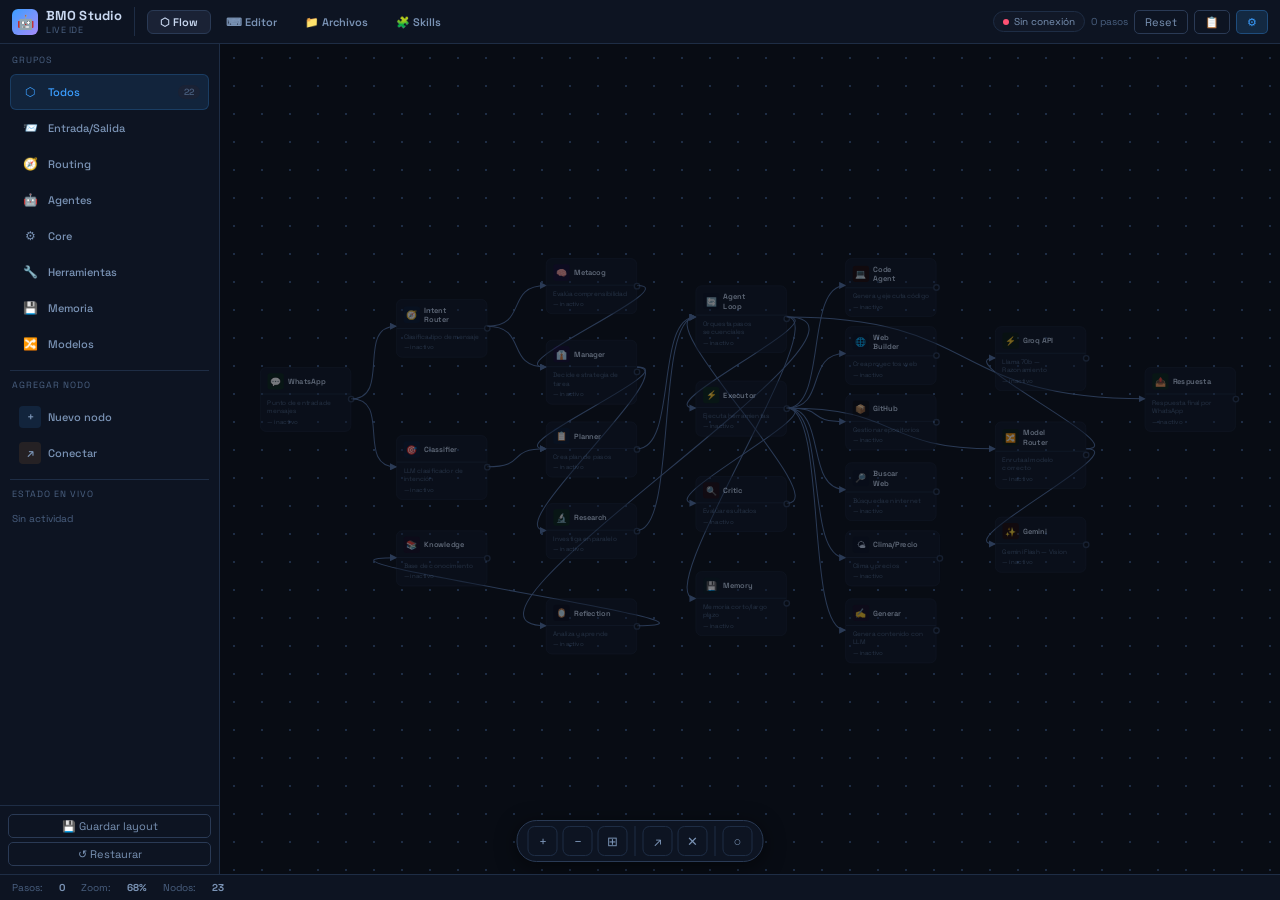
<file: bmo-studio-v2.html>
<!DOCTYPE html>
<html lang="es">
<head>
<meta charset="UTF-8">
<meta name="viewport" content="width=device-width, initial-scale=1.0">
<title>BMO Studio</title>
<link href="https://fonts.googleapis.com/css2?family=JetBrains+Mono:wght@400;500;700&family=Space+Grotesk:wght@400;500;600;700&display=swap" rel="stylesheet">
<style>
:root{
  --bg:#080c14;--bg2:#0d1422;--bg3:#111827;--bg4:#1a2235;
  --border:#1e2d45;--border2:#2a3a55;
  --text:#c9d8f0;--text2:#7a93b5;--text3:#4a6080;
  --green:#00d97e;--blue:#3b9eff;--purple:#a78bfa;
  --red:#ff5274;--orange:#ff9d3d;--yellow:#ffd166;
  --green-dim:rgba(0,217,126,.12);--blue-dim:rgba(59,158,255,.12);
  --red-dim:rgba(255,82,116,.12);
}
*{margin:0;padding:0;box-sizing:border-box;}
body{background:var(--bg);color:var(--text);font-family:'Space Grotesk',sans-serif;height:100vh;overflow:hidden;}

/* ── HEADER ── */
.hdr{height:44px;background:var(--bg2);border-bottom:1px solid var(--border);display:flex;align-items:center;padding:0 12px;gap:12px;z-index:100;position:relative;}
.logo{display:flex;align-items:center;gap:8px;padding-right:12px;border-right:1px solid var(--border);}
.logo-mark{width:26px;height:26px;background:linear-gradient(135deg,var(--blue),var(--purple));border-radius:6px;display:flex;align-items:center;justify-content:center;font-size:14px;}
.logo-text{font-size:13px;font-weight:700;letter-spacing:.3px;}
.logo-sub{font-size:9px;color:var(--text3);letter-spacing:.5px;text-transform:uppercase;}
.hdr-tabs{display:flex;gap:2px;flex:1;}
.tab{padding:4px 12px;border-radius:6px;font-size:11px;font-weight:600;cursor:pointer;color:var(--text2);transition:.15s;border:1px solid transparent;}
.tab:hover{background:var(--bg4);color:var(--text);}
.tab.active{background:var(--bg4);color:var(--text);border-color:var(--border2);}
.hdr-right{display:flex;gap:6px;align-items:center;margin-left:auto;}
.pill{display:flex;align-items:center;gap:5px;background:var(--bg3);border:1px solid var(--border);border-radius:20px;padding:3px 9px;font-size:10px;color:var(--text2);}
.dot{width:6px;height:6px;border-radius:50%;background:var(--green);}
.dot.off{background:var(--red);}.dot.conn{background:var(--orange);animation:blink .8s infinite;}
@keyframes blink{0%,100%{opacity:1}50%{opacity:.2}}
.hbtn{padding:4px 10px;border-radius:5px;border:1px solid var(--border2);background:transparent;color:var(--text2);cursor:pointer;font-size:11px;font-family:'Space Grotesk',sans-serif;transition:.15s;}
.hbtn:hover{background:var(--bg4);color:var(--text);}
.hbtn.g{background:rgba(0,217,126,.15);border-color:rgba(0,217,126,.3);color:var(--green);}
.hbtn.b{background:rgba(59,158,255,.15);border-color:rgba(59,158,255,.3);color:var(--blue);}

/* ── LAYOUT ── */
.main{display:grid;grid-template-columns:220px 1fr;height:calc(100vh - 44px - 26px);}
.main.ide{grid-template-columns:220px 1fr 280px;}

/* ── SIDEBAR ── */
.sidebar{background:var(--bg2);border-right:1px solid var(--border);display:flex;flex-direction:column;overflow:hidden;}
.sb-section{padding:10px 10px 6px;border-bottom:1px solid var(--border);}
.sb-title{font-size:9px;text-transform:uppercase;letter-spacing:1px;color:var(--text3);margin-bottom:8px;padding:0 2px;}
.sb-item{display:flex;align-items:center;gap:7px;padding:6px 8px;border-radius:6px;cursor:pointer;font-size:11px;font-weight:500;color:var(--text2);transition:.12s;border:1px solid transparent;}
.sb-item:hover{background:var(--bg4);color:var(--text);border-color:var(--border);}
.sb-item.active{background:var(--blue-dim);color:var(--blue);border-color:rgba(59,158,255,.2);}
.sb-item.err{background:var(--red-dim);color:var(--red);}
.sb-icon{width:22px;height:22px;border-radius:4px;display:flex;align-items:center;justify-content:center;font-size:12px;flex-shrink:0;}
.sb-badge{margin-left:auto;background:var(--bg4);border-radius:10px;padding:1px 6px;font-size:9px;color:var(--text3);}

/* ── FLOW CANVAS ── */
#flowView{position:relative;overflow:hidden;background:var(--bg);}
#flowView.hidden{display:none;}
.grid-bg{position:absolute;inset:0;background-image:radial-gradient(var(--border) 1px,transparent 1px);background-size:28px 28px;pointer-events:none;}
#canvasEl{position:absolute;transform-origin:0 0;}
#svgLayer{position:absolute;top:0;left:0;overflow:visible;pointer-events:none;}

/* NODES */
.node{position:absolute;background:var(--bg2);border:1.5px solid var(--border);border-radius:9px;min-width:134px;z-index:5;transition:box-shadow .25s,opacity .3s,border-color .25s;}
.node.idle{opacity:.45;border-color:var(--bg4);}
.node:hover:not(.idle){z-index:10;}
.node.active{border-color:var(--green)!important;box-shadow:0 0 24px rgba(0,217,126,.3);opacity:1;z-index:20;}
.node.done{border-color:var(--blue)!important;opacity:.8;}
.node.error{border-color:var(--red)!important;box-shadow:0 0 20px rgba(255,82,116,.3);opacity:1;}
.node.selected{border-color:var(--purple)!important;box-shadow:0 0 0 2px rgba(167,139,250,.25);z-index:15;}
.node.conn-src{border-color:var(--orange)!important;box-shadow:0 0 16px rgba(255,157,61,.3);opacity:1;}
.nh{padding:8px 10px 6px;border-bottom:1px solid var(--border);display:flex;align-items:center;gap:6px;cursor:grab;}
.nh:active{cursor:grabbing;}
.ni{width:24px;height:24px;border-radius:4px;display:flex;align-items:center;justify-content:center;font-size:13px;flex-shrink:0;}
.nn{font-size:11px;font-weight:600;flex:1;}
.node-menu-btn{width:16px;height:16px;border-radius:3px;border:none;background:transparent;color:var(--text3);cursor:pointer;font-size:11px;display:flex;align-items:center;justify-content:center;opacity:0;transition:.1s;}
.nh:hover .node-menu-btn{opacity:1;}
.node-menu-btn:hover{background:var(--bg4);color:var(--text);}
.nb{padding:6px 10px 8px;}
.ndesc{font-size:9.5px;color:var(--text3);line-height:1.3;}
.nst{font-size:9px;display:flex;align-items:center;gap:3px;margin-top:3px;color:var(--text3);}
.nst.run{color:var(--green);}.nst.done{color:var(--blue);}.nst.err{color:var(--red);}
.spin{display:inline-block;width:8px;height:8px;border:1.5px solid var(--border2);border-top-color:var(--green);border-radius:50%;animation:spin .7s linear infinite;}
@keyframes spin{to{transform:rotate(360deg)}}
.port-out{position:absolute;right:-6px;top:50%;transform:translateY(-50%);width:10px;height:10px;border-radius:50%;background:var(--bg);border:2px solid var(--border2);cursor:crosshair;z-index:20;transition:.15s;}
.port-out:hover{background:var(--orange);border-color:var(--orange);transform:translateY(-50%) scale(1.4);}

/* SVG EDGES */
.conn{fill:none;stroke-width:1.5;stroke:var(--border2);pointer-events:stroke;transition:stroke .25s,stroke-width .2s;}
.conn:hover{stroke:var(--purple);stroke-width:2.5;cursor:pointer;}
.conn.active{stroke:var(--green);stroke-width:2;filter:drop-shadow(0 0 3px rgba(0,217,126,.5));}
.conn.done{stroke:var(--blue);}
.conn.error-c{stroke:var(--red);}

/* ── IDE VIEW ── */
#ideView{display:none;grid-template-rows:36px 1fr;background:var(--bg);}
#ideView.visible{display:grid;}
.ide-tabs{background:var(--bg2);border-bottom:1px solid var(--border);display:flex;align-items:center;padding:0 8px;gap:2px;overflow-x:auto;}
.ide-tab{display:flex;align-items:center;gap:6px;padding:6px 12px;border-radius:5px 5px 0 0;font-size:11px;font-weight:500;color:var(--text2);cursor:pointer;white-space:nowrap;border-bottom:2px solid transparent;transition:.12s;}
.ide-tab:hover{color:var(--text);}
.ide-tab.active{color:var(--blue);border-bottom-color:var(--blue);}
.ide-tab .close{margin-left:4px;opacity:0;font-size:10px;cursor:pointer;}
.ide-tab:hover .close{opacity:1;}
.editor-wrap{position:relative;overflow:hidden;}
#codeEditor{width:100%;height:100%;background:var(--bg);border:none;outline:none;color:var(--text);font-family:'JetBrains Mono',monospace;font-size:12px;line-height:1.6;padding:16px;resize:none;tab-size:2;}
.editor-toolbar{position:absolute;top:8px;right:8px;display:flex;gap:4px;}
.etbtn{padding:3px 8px;border-radius:4px;border:1px solid var(--border2);background:var(--bg3);color:var(--text2);cursor:pointer;font-size:10px;font-family:'Space Grotesk',sans-serif;}
.etbtn:hover{background:var(--bg4);color:var(--text);}
.etbtn.save{background:rgba(0,217,126,.15);border-color:rgba(0,217,126,.3);color:var(--green);}

/* ── FILES PANEL ── */
#filesView{display:none;}
#filesView.visible{display:block;overflow-y:auto;padding:12px;}
.file-item{display:flex;align-items:center;gap:8px;padding:8px 10px;border-radius:6px;border:1px solid var(--border);background:var(--bg2);margin-bottom:6px;cursor:pointer;transition:.12s;}
.file-item:hover{border-color:var(--border2);background:var(--bg3);}
.file-ext{width:32px;height:32px;border-radius:5px;display:flex;align-items:center;justify-content:center;font-size:11px;font-weight:700;flex-shrink:0;}
.file-name{font-size:12px;font-weight:500;flex:1;}
.file-size{font-size:10px;color:var(--text3);}
.file-date{font-size:10px;color:var(--text3);}
.file-actions{display:flex;gap:4px;opacity:0;transition:.12s;}
.file-item:hover .file-actions{opacity:1;}
.fa-btn{padding:3px 7px;border-radius:4px;border:1px solid var(--border2);background:transparent;color:var(--text2);cursor:pointer;font-size:10px;}
.fa-btn:hover{background:var(--bg4);}

/* ── LOG PANEL ── */
.lpanel{background:var(--bg2);border-left:1px solid var(--border);display:flex;flex-direction:column;overflow:hidden;}
.lph{padding:10px 12px;border-bottom:1px solid var(--border);display:flex;justify-content:space-between;align-items:center;font-size:11px;font-weight:600;}
.lpb{flex:1;overflow-y:auto;padding:7px;}
.le{padding:5px 7px;border-radius:5px;margin-bottom:3px;border-left:2px solid var(--border);font-size:10px;}
.le.paso{border-left-color:var(--blue);background:var(--blue-dim);}
.le.success{border-left-color:var(--green);background:var(--green-dim);}
.le.error{border-left-color:var(--red);background:var(--red-dim);}
.let{color:var(--text3);font-size:9px;}.lea{font-weight:700;}.lea.paso{color:var(--blue);}.lea.success{color:var(--green);}.lea.error{color:var(--red);}
.lex{color:var(--text2);margin-top:1px;word-break:break-all;}

/* ── CONTEXT MENU ── */
.ctx{position:fixed;background:var(--bg2);border:1px solid var(--border2);border-radius:8px;padding:4px;z-index:2000;min-width:175px;box-shadow:0 12px 32px rgba(0,0,0,.7);}
.cxi{padding:7px 12px;border-radius:5px;font-size:11px;cursor:pointer;display:flex;align-items:center;gap:8px;color:var(--text);transition:.1s;}
.cxi:hover{background:var(--bg4);}
.cxi.danger{color:var(--red);}
.cxs{height:1px;background:var(--border);margin:3px 0;}

/* ── MODALS ── */
.overlay{position:fixed;inset:0;background:rgba(0,0,0,.7);z-index:499;}
.modal{position:fixed;left:50%;top:50%;transform:translate(-50%,-50%);background:var(--bg2);border:1px solid var(--border2);border-radius:10px;padding:20px;z-index:500;box-shadow:0 24px 64px rgba(0,0,0,.8);}
.modal h3{font-size:13px;font-weight:700;margin-bottom:14px;}
.modal label{font-size:10px;color:var(--text3);display:block;margin-bottom:3px;margin-top:10px;text-transform:uppercase;letter-spacing:.5px;}
.modal input,.modal textarea,.modal select{width:100%;background:var(--bg);border:1px solid var(--border2);border-radius:5px;padding:7px 9px;color:var(--text);font-size:11px;font-family:'Space Grotesk',sans-serif;}
.modal textarea{height:80px;resize:vertical;}
.mrow{display:grid;grid-template-columns:1fr 1fr;gap:8px;}
.mactions{display:flex;gap:6px;justify-content:flex-end;margin-top:14px;}

/* ── FOOTER ── */
.footer{height:26px;background:var(--bg2);border-top:1px solid var(--border);display:flex;align-items:center;padding:0 12px;gap:16px;font-size:10px;color:var(--text3);position:fixed;bottom:0;left:0;right:0;z-index:50;}
.footer b{color:var(--text2);}
.footer-right{margin-left:auto;display:flex;gap:12px;}

/* ── TOOLBAR ── */
.floatbar{position:fixed;bottom:38px;left:50%;transform:translateX(-50%);background:var(--bg2);border:1px solid var(--border2);border-radius:20px;padding:5px 10px;display:flex;gap:5px;z-index:45;box-shadow:0 4px 20px rgba(0,0,0,.5);}
.fb{width:30px;height:30px;border-radius:7px;border:1px solid var(--border);background:transparent;color:var(--text2);cursor:pointer;font-size:13px;display:flex;align-items:center;justify-content:center;transition:.12s;position:relative;}
.fb:hover{background:var(--bg4);color:var(--text);}
.fb.active{background:var(--blue-dim);border-color:rgba(59,158,255,.3);color:var(--blue);}
.fb-sep{width:1px;background:var(--border);margin:0 2px;}
</style>
</head>
<body>

<!-- HEADER -->
<div class="hdr">
  <div class="logo">
    <div class="logo-mark">🤖</div>
    <div><div class="logo-text">BMO Studio</div><div class="logo-sub">Live IDE</div></div>
  </div>
  <div class="hdr-tabs">
    <div class="tab active" onclick="switchView('flow',this)">⬡ Flow</div>
    <div class="tab" onclick="switchView('ide',this)">⌨ Editor</div>
    <div class="tab" onclick="switchView('files',this)">📁 Archivos</div>
    <div class="tab" onclick="switchView('skills',this)">🧩 Skills</div>
  </div>
  <div class="hdr-right">
    <div class="pill"><div class="dot conn" id="sDot"></div><span id="sText">Conectando...</span></div>
    <span id="hInfo" style="font-size:10px;color:var(--text3)">0 pasos</span>
    <button class="hbtn" onclick="resetStates()">Reset</button>
    <button class="hbtn" onclick="toggleLog()">📋</button>
    <button class="hbtn b" onclick="showCfg()">⚙</button>
  </div>
</div>

<!-- MAIN -->
<div class="main" id="mainGrid">
  <!-- SIDEBAR -->
  <div class="sidebar">
    <div class="sb-section" style="flex:1;overflow-y:auto;border-bottom:none;">
      <div class="sb-title">Grupos</div>
      <div class="sb-item active" onclick="filterGroup('all',this)"><div class="sb-icon">⬡</div>Todos<div class="sb-badge" id="badgeAll">22</div></div>
      <div class="sb-item" onclick="filterGroup('entrada',this)"><div class="sb-icon">📨</div>Entrada/Salida</div>
      <div class="sb-item" onclick="filterGroup('routing',this)"><div class="sb-icon">🧭</div>Routing</div>
      <div class="sb-item" onclick="filterGroup('agents',this)"><div class="sb-icon">🤖</div>Agentes</div>
      <div class="sb-item" onclick="filterGroup('core',this)"><div class="sb-icon">⚙</div>Core</div>
      <div class="sb-item" onclick="filterGroup('tools',this)"><div class="sb-icon">🔧</div>Herramientas</div>
      <div class="sb-item" onclick="filterGroup('memory',this)"><div class="sb-icon">💾</div>Memoria</div>
      <div class="sb-item" onclick="filterGroup('model',this)"><div class="sb-icon">🔀</div>Modelos</div>
      <div style="height:1px;background:var(--border);margin:8px 0;"></div>
      <div class="sb-title">Agregar Nodo</div>
      <div class="sb-item" onclick="addNodeDialog()"><div class="sb-icon" style="background:var(--blue-dim);">+</div>Nuevo nodo</div>
      <div class="sb-item" onclick="connectMode()"><div class="sb-icon" style="background:rgba(255,157,61,.1);">↗</div>Conectar</div>
      <div style="height:1px;background:var(--border);margin:8px 0;"></div>
      <div class="sb-title">Estado en vivo</div>
      <div id="liveList" style="font-size:10px;color:var(--text3);padding:4px 2px;">Sin actividad</div>
    </div>
    <div style="padding:8px;border-top:1px solid var(--border);">
      <button class="hbtn" style="width:100%;margin-bottom:4px;" onclick="saveLayout()">💾 Guardar layout</button>
      <button class="hbtn" style="width:100%;" onclick="loadLayout()">↺ Restaurar</button>
    </div>
  </div>

  <!-- FLOW VIEW -->
  <div id="flowView">
    <div class="grid-bg"></div>
    <div id="canvasEl">
      <svg id="svgLayer"><defs>
        <marker id="m0" markerWidth="7" markerHeight="7" refX="6" refY="3.5" orient="auto"><polygon points="0,0 7,3.5 0,7" fill="#2a3a55"/></marker>
        <marker id="mG" markerWidth="7" markerHeight="7" refX="6" refY="3.5" orient="auto"><polygon points="0,0 7,3.5 0,7" fill="#00d97e"/></marker>
        <marker id="mB" markerWidth="7" markerHeight="7" refX="6" refY="3.5" orient="auto"><polygon points="0,0 7,3.5 0,7" fill="#3b9eff"/></marker>
        <marker id="mR" markerWidth="7" markerHeight="7" refX="6" refY="3.5" orient="auto"><polygon points="0,0 7,3.5 0,7" fill="#ff5274"/></marker>
      </defs></svg>
    </div>
  </div>

  <!-- IDE VIEW -->
  <div id="ideView">
    <div class="ide-tabs" id="ideTabs">
      <span style="font-size:10px;color:var(--text3);padding:0 8px;">Abre un archivo para editar</span>
    </div>
    <div class="editor-wrap">
      <textarea id="codeEditor" spellcheck="false" placeholder="// Selecciona un archivo para editar su código..."></textarea>
      <div class="editor-toolbar">
        <button class="etbtn" onclick="copyCode()">📋 Copiar</button>
        <button class="etbtn" onclick="downloadCurrent()">⬇ Descargar</button>
        <button class="etbtn save" id="saveBtn" onclick="saveFile()" style="display:none">💾 Guardar</button>
      </div>
    </div>
  </div>

  <!-- FILES VIEW -->
  <div id="filesView">
    <div style="padding:12px;border-bottom:1px solid var(--border);display:flex;justify-content:space-between;align-items:center;">
      <span style="font-size:12px;font-weight:600;">📁 Archivos del proyecto</span>
      <button class="hbtn b" onclick="loadFiles()">↺ Actualizar</button>
    </div>
    <div id="filesList" style="overflow-y:auto;height:calc(100% - 48px);padding:10px;"></div>
  </div>

  <!-- SKILLS VIEW -->
  <div id="skillsView" style="display:none;flex-direction:column;height:100%;overflow:hidden;">

    <!-- TOOLBAR SKILLS -->
    <div style="padding:8px 12px;border-bottom:1px solid var(--border);display:flex;align-items:center;gap:8px;flex-shrink:0;background:var(--bg2);">
      <!-- Tabs instaladas / hub -->
      <div style="display:flex;gap:2px;">
        <button id="stab-local" class="hbtn g" onclick="skillsTab('local')" style="font-size:10px;padding:3px 9px;">📦 Instaladas</button>
        <button id="stab-hub" class="hbtn" onclick="skillsTab('hub')" style="font-size:10px;padding:3px 9px;">🌐 OpenClaw Hub</button>
      </div>
      <div style="width:1px;background:var(--border);height:16px;"></div>
      <!-- Búsqueda unificada -->
      <input id="skillSearch" placeholder="🔍 Buscar skill..." oninput="onSkillSearch(this.value)"
        style="flex:1;background:var(--bg3);border:1px solid var(--border2);border-radius:6px;padding:5px 10px;color:var(--text);font-size:11px;font-family:'Space Grotesk',sans-serif;outline:none;min-width:0;">
      <span id="skillsStatus" style="font-size:9px;color:var(--text3);white-space:nowrap;flex-shrink:0;">—</span>
      <button class="hbtn" onclick="refreshCurrentTab()" style="font-size:10px;padding:3px 8px;">↺</button>
    </div>

    <!-- PANEL: Instaladas en BMO -->
    <div id="sp-local" style="flex:1;overflow-y:auto;padding:10px;display:grid;grid-template-columns:repeat(auto-fill,minmax(230px,1fr));gap:8px;align-content:start;">
      <div style="color:var(--text3);font-size:11px;padding:20px;text-align:center;grid-column:1/-1;">
        Conectando con BMO...
      </div>
    </div>

    <!-- PANEL: OpenClaw Hub (GitHub) -->
    <div id="sp-hub" style="display:none;flex:1;flex-direction:column;overflow:hidden;">
      <!-- Categorías rápidas -->
      <div id="hubCats" style="padding:6px 10px;border-bottom:1px solid var(--border);display:flex;gap:5px;flex-wrap:wrap;flex-shrink:0;background:var(--bg2);">
        <button class="hbtn active" onclick="hubFilter('',this)" style="font-size:9px;padding:2px 7px;">Todos</button>
        <button class="hbtn" onclick="hubFilter('memory',this)" style="font-size:9px;padding:2px 7px;">💾 Memoria</button>
        <button class="hbtn" onclick="hubFilter('coding',this)" style="font-size:9px;padding:2px 7px;">💻 Código</button>
        <button class="hbtn" onclick="hubFilter('web',this)" style="font-size:9px;padding:2px 7px;">🌐 Web</button>
        <button class="hbtn" onclick="hubFilter('github',this)" style="font-size:9px;padding:2px 7px;">📦 GitHub</button>
        <button class="hbtn" onclick="hubFilter('agent',this)" style="font-size:9px;padding:2px 7px;">🤖 Agentes</button>
        <button class="hbtn" onclick="hubFilter('productivity',this)" style="font-size:9px;padding:2px 7px;">⚡ Productividad</button>
      </div>
      <!-- Grid de skills del hub -->
      <div id="sp-hub-grid" style="flex:1;overflow-y:auto;padding:10px;display:grid;grid-template-columns:repeat(auto-fill,minmax(230px,1fr));gap:8px;align-content:start;">
        <div style="color:var(--text3);font-size:11px;padding:20px;text-align:center;grid-column:1/-1;">
          <div class="spin" style="margin:0 auto 8px;width:14px;height:14px;border-width:2px;"></div>Cargando skills de OpenClaw...
        </div>
      </div>
    </div>

    <!-- MODAL: Ver código/SKILL.md -->
    <div id="skillCodeModal" style="display:none;position:absolute;inset:0;background:rgba(0,0,0,.75);z-index:200;align-items:center;justify-content:center;">
      <div style="background:var(--bg2);border:1px solid var(--border2);border-radius:10px;width:680px;max-width:95%;max-height:85vh;display:flex;flex-direction:column;">
        <div style="padding:10px 14px;border-bottom:1px solid var(--border);display:flex;justify-content:space-between;align-items:center;">
          <span id="scmTitle" style="font-size:12px;font-weight:700;">SKILL.md</span>
          <div style="display:flex;gap:6px;">
            <button class="hbtn b" id="scmInstallBtn" onclick="installFromModal()" style="display:none;font-size:10px;">⬇ Instalar en BMO</button>
            <button class="hbtn" onclick="closeSkillModal()" style="font-size:10px;">✕ Cerrar</button>
          </div>
        </div>
        <pre id="scmCode" style="flex:1;overflow-y:auto;padding:14px;font-family:'JetBrains Mono',monospace;font-size:11px;line-height:1.6;color:var(--text);white-space:pre-wrap;word-break:break-word;margin:0;"></pre>
      </div>
    </div>
  </div>

  <!-- LOG PANEL (hidden by default) -->
  <div class="lpanel" id="logPanel" style="display:none;">
    <div class="lph">📋 Ejecución en vivo <button class="hbtn" onclick="toggleLog()" style="padding:2px 7px;font-size:10px;">✕</button></div>
    <div class="lpb" id="logBody"></div>
  </div>
</div>

<!-- FLOW TOOLBAR -->
<div class="floatbar" id="floatbar">
  <div class="fb" title="Zoom in" onclick="zoom(1.15)">+</div>
  <div class="fb" title="Zoom out" onclick="zoom(.87)">−</div>
  <div class="fb" title="Fit" onclick="fitView()">⊞</div>
  <div class="fb-sep"></div>
  <div class="fb" title="Modo conectar" id="connBtn" onclick="connectMode()">↗</div>
  <div class="fb" title="Limpiar selección" onclick="clearSelection()">✕</div>
  <div class="fb-sep"></div>
  <div class="fb" title="Reset estados" onclick="resetStates()">○</div>
</div>

<!-- FOOTER -->
<div class="footer">
  Pasos: <b id="fP">0</b>
  Zoom: <b id="fZ">100%</b>
  Nodos: <b id="fN">0</b>
  <div class="footer-right">
    <span id="fActive" style="color:var(--green)"></span>
    <span id="fTime" style="color:var(--text3)"></span>
  </div>
</div>

<!-- CONTEXT MENU -->
<div class="ctx" id="ctx" style="display:none">
  <div class="cxi" onclick="ctxDo('edit')">✏️ Editar nodo</div>
  <div class="cxi" onclick="ctxDo('code')">💻 Editar código</div>
  <div class="cxs"></div>
  <div class="cxi" onclick="ctxDo('connect')">↗ Conectar a...</div>
  <div class="cxi" onclick="ctxDo('reset')">○ Reset estado</div>
  <div class="cxs"></div>
  <div class="cxi" onclick="ctxDo('duplicate')">⧉ Duplicar</div>
  <div class="cxi danger" onclick="ctxDo('delete')">🗑 Eliminar nodo</div>
</div>

<!-- MODALS -->
<div class="overlay" id="ov" style="display:none" onclick="closeModals()"></div>

<!-- Edit Node Modal -->
<div class="modal" id="editModal" style="display:none;width:360px;">
  <h3 id="editTitle">✏️ Editar nodo</h3>
  <div class="mrow">
    <div><label>Nombre</label><input id="eN" placeholder="Nombre"></div>
    <div><label>Emoji</label><input id="eI" placeholder="🤖"></div>
  </div>
  <label>Descripción</label><textarea id="eD" placeholder="Descripción del nodo"></textarea>
  <div class="mrow">
    <div><label>Archivo</label><input id="eF" placeholder="agents/planner_agent.js"></div>
    <div><label>Color fondo</label><input id="eC" type="color" value="#161b22" style="height:36px;padding:2px;"></div>
  </div>
  <div class="mactions">
    <button class="hbtn" onclick="closeModals()">Cancelar</button>
    <button class="hbtn b" onclick="saveNode()">Guardar</button>
  </div>
</div>

<!-- Add Node Modal -->
<div class="modal" id="addModal" style="display:none;width:340px;">
  <h3>+ Nuevo nodo</h3>
  <div class="mrow">
    <div><label>Nombre</label><input id="aN" placeholder="Mi Agente"></div>
    <div><label>Emoji</label><input id="aI" placeholder="⚙️"></div>
  </div>
  <label>Descripción</label><input id="aD" placeholder="¿Qué hace este nodo?">
  <label>Archivo</label><input id="aF" placeholder="agents/mi_agente.js">
  <label>Grupo</label>
  <select id="aG"><option value="agents">Agentes</option><option value="tools">Herramientas</option><option value="core">Core</option><option value="memory">Memoria</option><option value="model">Modelos</option><option value="routing">Routing</option><option value="entrada">Entrada/Salida</option></select>
  <div class="mactions">
    <button class="hbtn" onclick="closeModals()">Cancelar</button>
    <button class="hbtn b" onclick="createNode()">Crear</button>
  </div>
</div>

<!-- Config Modal -->
<div class="modal" id="cfgModal" style="display:none;width:340px;">
  <h3>⚙ Configuración</h3>
  <label>URL del Pi (Tailscale)</label><input id="cfgUrl" placeholder="http://100.81.246.50:3001">
  <label>Secret</label><input id="cfgSecret" type="password">
  <div class="mactions">
    <button class="hbtn" onclick="closeModals()">Cancelar</button>
    <button class="hbtn b" onclick="saveCfg()">Guardar</button>
  </div>
</div>

<script>
// ── CONFIG ───────────────────────────────────────────────────
let cfg={url:localStorage.getItem('bmo_url')||'http://100.81.246.50:3001',secret:localStorage.getItem('bmo_secret')||'bmo-bridge-secret-2025'};

// ── ARCHITECTURE ─────────────────────────────────────────────
let NODES=[
  {id:'whatsapp',name:'WhatsApp',icon:'💬',color:'#0a2318',group:'entrada',file:'index.js',desc:'Punto de entrada de mensajes',x:40,y:200},
  {id:'intent',name:'Intent Router',icon:'🧭',color:'#0a1830',group:'routing',file:'core/intent_router.js',desc:'Clasifica tipo de mensaje',x:240,y:100},
  {id:'classifier',name:'Classifier',icon:'🎯',color:'#0a1830',group:'routing',file:'agents/intent_classifier.js',desc:'LLM clasificador de intención',x:240,y:300},
  {id:'metacog',name:'Metacog',icon:'🧠',color:'#150a30',group:'agents',file:'agents/metacognition_agent.js',desc:'Evalúa comprensibilidad',x:460,y:40},
  {id:'manager',name:'Manager',icon:'👔',color:'#150a30',group:'agents',file:'agents/manager_agent.js',desc:'Decide estrategia de tarea',x:460,y:160},
  {id:'planner',name:'Planner',icon:'📋',color:'#0a1830',group:'agents',file:'agents/planner_agent.js',desc:'Crea plan de pasos',x:460,y:280},
  {id:'research',name:'Research',icon:'🔬',color:'#0a2318',group:'agents',file:'agents/research_agent.js',desc:'Investiga en paralelo',x:460,y:400},
  {id:'loop',name:'Agent Loop',icon:'🔄',color:'#0a1020',group:'core',file:'core/agent_loop.js',desc:'Orquesta pasos secuenciales',x:680,y:80},
  {id:'executor',name:'Executor',icon:'⚡',color:'#0a2318',group:'core',file:'agents/executor_agent.js',desc:'Ejecuta herramientas',x:680,y:220},
  {id:'critic',name:'Critic',icon:'🔍',color:'#1e0a10',group:'core',file:'agents/critic_agent.js',desc:'Evalúa resultados',x:680,y:360},
  {id:'code',name:'Code Agent',icon:'💻',color:'#1e0808',group:'tools',file:'agents/code_agent.js',desc:'Genera y ejecuta código',x:900,y:40},
  {id:'webbuilder',name:'Web Builder',icon:'🌐',color:'#0a1020',group:'tools',file:'tools/tool_registry.js',desc:'Crea proyectos web',x:900,y:140},
  {id:'github',name:'GitHub',icon:'📦',color:'#0a0a10',group:'tools',file:'tools/tool_registry.js',desc:'Gestiona repositorios',x:900,y:240},
  {id:'buscar',name:'Buscar Web',icon:'🔎',color:'#0a1020',group:'tools',file:'tools/buscar_web_exa.js',desc:'Búsqueda en internet',x:900,y:340},
  {id:'clima',name:'Clima/Precio',icon:'🌤',color:'#0a1020',group:'tools',file:'tools/tool_registry.js',desc:'Clima y precios',x:900,y:440},
  {id:'generar',name:'Generar',icon:'✍️',color:'#150a20',group:'tools',file:'tools/tool_registry.js',desc:'Genera contenido con LLM',x:900,y:540},
  {id:'memory',name:'Memory',icon:'💾',color:'#0a1820',group:'memory',file:'agents/memory_agent.js',desc:'Memoria corto/largo plazo',x:680,y:500},
  {id:'reflection',name:'Reflection',icon:'🪞',color:'#0a0a1a',group:'memory',file:'agents/reflection_agent.js',desc:'Analiza y aprende',x:460,y:540},
  {id:'knowledge',name:'Knowledge',icon:'📚',color:'#150a20',group:'memory',file:'tools/tool_registry.js',desc:'Base de conocimiento',x:240,y:440},
  {id:'router',name:'Model Router',icon:'🔀',color:'#0a1810',group:'model',file:'core/model_router.js',desc:'Enruta al modelo correcto',x:1120,y:280},
  {id:'groq',name:'Groq API',icon:'⚡',color:'#0a1810',group:'model',file:'models/api_pool.js',desc:'Llama 70b — Razonamiento',x:1120,y:140},
  {id:'gemini',name:'Gemini',icon:'✨',color:'#1e0808',group:'model',file:'models/api_pool.js',desc:'Gemini Flash — Vision',x:1120,y:420},
  {id:'output',name:'Respuesta',icon:'📤',color:'#0a2318',group:'entrada',file:'index.js',desc:'Respuesta final por WhatsApp',x:1340,y:200},
];

let EDGES=[
  {from:'whatsapp',to:'intent'},{from:'whatsapp',to:'classifier'},
  {from:'intent',to:'metacog'},{from:'intent',to:'manager'},
  {from:'classifier',to:'planner'},
  {from:'metacog',to:'manager'},{from:'manager',to:'planner'},{from:'manager',to:'research'},
  {from:'planner',to:'loop'},{from:'research',to:'loop'},
  {from:'loop',to:'executor'},{from:'executor',to:'critic'},{from:'critic',to:'loop'},
  {from:'executor',to:'code'},{from:'executor',to:'webbuilder'},{from:'executor',to:'github'},
  {from:'executor',to:'buscar'},{from:'executor',to:'clima'},{from:'executor',to:'generar'},
  {from:'loop',to:'memory'},{from:'loop',to:'reflection'},{from:'reflection',to:'knowledge'},
  {from:'executor',to:'router'},{from:'router',to:'groq'},{from:'router',to:'gemini'},
  {from:'loop',to:'output'},
];

// ── STATE ─────────────────────────────────────────────────────
let tf={x:0,y:0,s:1};
let nodeStates={};
let draggingNode=null,dragOffset={x:0,y:0};
let panActive=false,panStart={x:0,y:0};
let connecting=false,connSrc=null;
let selectedNode=null,ctxNode=null;
let currentView='flow';
let openFiles={};
let activeFile=null;
let logOpen=false;
let pasoCount=0;
let sse=null;

const ACMAP={
  planner:'planner',manager:'manager',executor:'executor',critic:'critic',
  memory:'memory',reflection:'reflection',research:'research',metacog:'metacog',
  metacognition_agent:'metacog',code_agent:'code',web_project_builder:'webbuilder',
  github_manager:'github',buscar_web:'buscar',buscar_web_exa:'buscar',leer_web:'buscar',
  buscar_clima:'clima',buscar_precio:'clima',generar_contenido:'generar',
  enviar_mensaje:'output',knowledge_manager:'knowledge',memory_search:'memory',
  check_system_health:'executor',guardar_proyecto_estado:'executor',intent_classifier:'classifier',
};

// ── RENDER ────────────────────────────────────────────────────
function init(){
  renderAll();
  fitView();
  initEvents();
  NODES.forEach(n=>{nodeStates[n.id]='idle';});
  document.getElementById('fN').textContent=NODES.length;
  loadLayout();
}

function renderAll(){
  const canvas=document.getElementById('canvasEl');
  canvas.querySelectorAll('.node').forEach(n=>n.remove());
  document.getElementById('svgLayer').querySelectorAll('path,line').forEach(e=>e.remove());
  NODES.forEach(n=>createNodeEl(n));
  EDGES.forEach(e=>createEdgeEl(e));
}

function createNodeEl(n){
  const canvas=document.getElementById('canvasEl');
  const el=document.createElement('div');
  el.className='node idle';el.id='nd-'+n.id;
  el.style.left=n.x+'px';el.style.top=n.y+'px';
  el.innerHTML=`
    <div class="nh" id="nh-${n.id}">
      <div class="ni" style="background:${n.color||'#0a1020'}">${n.icon}</div>
      <div class="nn">${n.name}</div>
      <button class="node-menu-btn" onclick="showCtx('${n.id}',event)">⋯</button>
    </div>
    <div class="nb">
      <div class="ndesc">${(n.desc||'').slice(0,50)}</div>
      <div class="nst" id="st-${n.id}">— inactivo</div>
    </div>
    <div class="port-out" id="po-${n.id}" title="Conectar"></div>
  `;
  // Drag node
  el.querySelector('.nh').addEventListener('mousedown',e=>{
    if(e.target.classList.contains('node-menu-btn')) return;
    if(connecting){startConn(n.id);return;}
    draggingNode=n.id;
    const rect=el.getBoundingClientRect();
    dragOffset={x:e.clientX-rect.left,y:e.clientY-rect.top};
    el.style.zIndex=30;e.stopPropagation();
  });
  // Port click → connect
  el.querySelector('#po-'+n.id).addEventListener('click',e=>{e.stopPropagation();startConn(n.id);});
  // Click node
  el.addEventListener('click',e=>{if(!e.target.classList.contains('node-menu-btn')&&!draggingNode)selectNode(n.id);});
  canvas.appendChild(el);
}

function createEdgeEl(e){
  const svg=document.getElementById('svgLayer');
  const path=document.createElementNS('http://www.w3.org/2000/svg','path');
  path.className.baseVal='conn';
  path.id=`ed-${e.from}-${e.to}`;
  path.setAttribute('marker-end','url(#m0)');
  path.addEventListener('contextmenu',ev=>{ev.preventDefault();showEdgeCtx(e.from,e.to,ev.clientX,ev.clientY);});
  svg.appendChild(path);
  updateEdge(e);
}

function updateEdge(e){
  const path=document.getElementById(`ed-${e.from}-${e.to}`);
  if(!path) return;
  const nf=NODES.find(n=>n.id===e.from),nt=NODES.find(n=>n.id===e.to);
  if(!nf||!nt) return;
  // Usar posición lógica del nodo + dimensión real del elemento para puerto de salida
  const elFrom=document.getElementById('nd-'+e.from);
  const elTo=document.getElementById('nd-'+e.to);
  const fromW=elFrom ? elFrom.offsetWidth : 134;
  const fromH=elFrom ? elFrom.offsetHeight : 84;
  const toH=elTo ? elTo.offsetHeight : 84;
  const x1=nf.x+fromW, y1=nf.y+(fromH/2);
  const x2=nt.x,       y2=nt.y+(toH/2);
  const dx=Math.max(Math.abs(x2-x1)*0.55, 60);
  path.setAttribute('d',`M${x1},${y1} C${x1+dx},${y1} ${x2-dx},${y2} ${x2},${y2}`);
}

function updateAllEdges(){EDGES.forEach(e=>updateEdge(e));}

// ── EVENTS ────────────────────────────────────────────────────
function initEvents(){
  const vp=document.getElementById('flowView');
  vp.addEventListener('mousedown',e=>{
    if(!e.target.closest('.node')&&!e.target.closest('.ctx')){
      panActive=true;panStart={x:e.clientX-tf.x,y:e.clientY-tf.y};
      vp.style.cursor='grabbing';
    }
  });
  vp.addEventListener('mousemove',e=>{
    if(draggingNode){
      const n=NODES.find(n=>n.id===draggingNode);
      if(n){
        n.x=(e.clientX-dragOffset.x-tf.x)/tf.s;
        n.y=(e.clientY-dragOffset.y-tf.y)/tf.s;
        const el=document.getElementById('nd-'+draggingNode);
        if(el){el.style.left=n.x+'px';el.style.top=n.y+'px';}
        EDGES.filter(ed=>ed.from===draggingNode||ed.to===draggingNode).forEach(ed=>updateEdge(ed));
      }
    } else if(panActive){
      tf.x=e.clientX-panStart.x;tf.y=e.clientY-panStart.y;
      applyTf();
    }
  });
  vp.addEventListener('mouseup',e=>{
    if(draggingNode){draggingNode=null;document.querySelectorAll('.node').forEach(n=>n.style.zIndex='');}
    panActive=false;vp.style.cursor='';
  });
  vp.addEventListener('wheel',e=>{
    e.preventDefault();
    const s=e.deltaY<0?1.1:.91;
    tf.s=Math.max(.2,Math.min(2.5,tf.s*s));
    applyTf();document.getElementById('fZ').textContent=Math.round(tf.s*100)+'%';
  },{passive:false});
  document.addEventListener('click',e=>{if(!e.target.closest('.ctx'))hideCtx();});
  document.addEventListener('keydown',e=>{
    if(e.key==='Escape'){connecting=false;document.getElementById('connBtn').classList.remove('active');document.querySelectorAll('.node.conn-src').forEach(n=>n.classList.remove('conn-src'));}
    if(e.key==='Delete'&&selectedNode&&currentView==='flow')deleteNode(selectedNode);
  });
}

function applyTf(){
  document.getElementById('canvasEl').style.transform=`translate(${tf.x}px,${tf.y}px) scale(${tf.s})`;
  updateAllEdges();
}

// ── ZOOM & FIT ────────────────────────────────────────────────
function zoom(s){tf.s=Math.max(.2,Math.min(2.5,tf.s*s));applyTf();document.getElementById('fZ').textContent=Math.round(tf.s*100)+'%';}
function fitView(){
  const vp=document.getElementById('flowView');
  const W=vp.clientWidth,H=vp.clientHeight;
  const xs=NODES.map(n=>n.x),ys=NODES.map(n=>n.y);
  const minX=Math.min(...xs),maxX=Math.max(...xs)+140,minY=Math.min(...ys),maxY=Math.max(...ys)+90;
  const nW=maxX-minX,nH=maxY-minY;
  tf.s=Math.min(.9,Math.min((W-80)/nW,(H-80)/nH));
  tf.x=W/2-((minX+maxX)/2)*tf.s;tf.y=H/2-((minY+maxY)/2)*tf.s;
  applyTf();document.getElementById('fZ').textContent=Math.round(tf.s*100)+'%';
}

// ── NODE STATE ────────────────────────────────────────────────
function setNodeState(id,state){
  const el=document.getElementById('nd-'+id);
  const st=document.getElementById('st-'+id);
  if(!el) return;
  el.className='node '+state;
  nodeStates[id]=state;
  if(st){
    st.className='nst '+(state==='active'?'run':state==='done'?'done':state==='error'?'err':'');
    st.innerHTML=state==='active'?'<div class="spin"></div> ejecutando':state==='done'?'✓ listo':state==='error'?'✗ error':'— inactivo';
  }
  EDGES.filter(e=>e.to===id).forEach(e=>{
    const p=document.getElementById(`ed-${e.from}-${e.to}`);
    if(p){p.className.baseVal='conn'+(state==='active'?' active':state==='done'?' done':state==='error'?' error-c':'');p.setAttribute('marker-end',state==='active'?'url(#mG)':state==='done'?'url(#mB)':state==='error'?'url(#mR)':'url(#m0)');}
  });
  document.getElementById('fActive').textContent=state==='active'?'▶ '+(NODES.find(n=>n.id===id)?.name||id):'';
}

function resetStates(){NODES.forEach(n=>setNodeState(n.id,'idle'));document.getElementById('fActive').textContent='';}

// ── SELECTION ─────────────────────────────────────────────────
function selectNode(id){
  if(connecting){endConn(id);return;}
  if(selectedNode) document.getElementById('nd-'+selectedNode)?.classList.remove('selected');
  selectedNode=id;
  document.getElementById('nd-'+id)?.classList.add('selected');
}
function clearSelection(){if(selectedNode)document.getElementById('nd-'+selectedNode)?.classList.remove('selected');selectedNode=null;}

// ── CONTEXT MENU ──────────────────────────────────────────────
function showCtx(id,e){
  e.stopPropagation();e.preventDefault();
  ctxNode=id;
  const m=document.getElementById('ctx');
  m.style.display='block';m.style.left=e.clientX+'px';m.style.top=e.clientY+'px';
}
function showEdgeCtx(from,to,x,y){
  ctxNode=null;
  const m=document.getElementById('ctx');
  m.innerHTML=`<div class="cxi danger" onclick="deleteEdge('${from}','${to}')">🗑 Eliminar conexión</div>`;
  m.style.display='block';m.style.left=x+'px';m.style.top=y+'px';
}
function hideCtx(){document.getElementById('ctx').style.display='none';document.getElementById('ctx').innerHTML=`<div class="cxi" onclick="ctxDo('edit')">✏️ Editar nodo</div><div class="cxi" onclick="ctxDo('code')">💻 Editar código</div><div class="cxs"></div><div class="cxi" onclick="ctxDo('connect')">↗ Conectar a...</div><div class="cxi" onclick="ctxDo('reset')">○ Reset estado</div><div class="cxs"></div><div class="cxi" onclick="ctxDo('duplicate')">⧉ Duplicar</div><div class="cxi danger" onclick="ctxDo('delete')">🗑 Eliminar nodo</div>`;}
function ctxDo(action){
  hideCtx();if(!ctxNode)return;
  const n=NODES.find(n=>n.id===ctxNode);if(!n)return;
  if(action==='edit')showEditModal(n);
  else if(action==='code')openFileInEditor(n.file,n);
  else if(action==='connect')startConn(ctxNode);
  else if(action==='reset')setNodeState(ctxNode,'idle');
  else if(action==='duplicate')duplicateNode(n);
  else if(action==='delete')deleteNode(ctxNode);
}

// ── EDIT NODE ─────────────────────────────────────────────────
function showEditModal(n){
  document.getElementById('editTitle').textContent='✏️ '+n.name;
  document.getElementById('eN').value=n.name;
  document.getElementById('eI').value=n.icon;
  document.getElementById('eD').value=n.desc;
  document.getElementById('eF').value=n.file;
  document.getElementById('eC').value=n.color||'#161b22';
  openModal('editModal');
}
function saveNode(){
  const n=NODES.find(n=>n.id===ctxNode);if(!n)return;
  n.name=document.getElementById('eN').value;
  n.icon=document.getElementById('eI').value;
  n.desc=document.getElementById('eD').value;
  n.file=document.getElementById('eF').value;
  n.color=document.getElementById('eC').value;
  const el=document.getElementById('nd-'+n.id);
  if(el){el.querySelector('.ni').textContent=n.icon;el.querySelector('.nn').textContent=n.name;el.querySelector('.ndesc').textContent=n.desc.slice(0,50);el.querySelector('.ni').style.background=n.color;}
  closeModals();saveLayout();
}

// ── ADD NODE ──────────────────────────────────────────────────
function addNodeDialog(){openModal('addModal');}
function createNode(){
  const id='node_'+Date.now();
  const n={id,name:document.getElementById('aN').value||'Nuevo',icon:document.getElementById('aI').value||'⚙️',desc:document.getElementById('aD').value,file:document.getElementById('aF').value,group:document.getElementById('aG').value,color:'#0a1020',x:200+Math.random()*300,y:200+Math.random()*200};
  NODES.push(n);nodeStates[n.id]='idle';
  createNodeEl(n);closeModals();
  document.getElementById('fN').textContent=NODES.length;
  saveLayout();
}

// ── DELETE/DUPLICATE ──────────────────────────────────────────
function deleteNode(id){
  const el=document.getElementById('nd-'+id);if(el)el.remove();
  EDGES.filter(e=>e.from===id||e.to===id).forEach(e=>{const p=document.getElementById(`ed-${e.from}-${e.to}`);if(p)p.remove();});
  EDGES=EDGES.filter(e=>e.from!==id&&e.to!==id);
  NODES=NODES.filter(n=>n.id!==id);
  document.getElementById('fN').textContent=NODES.length;
  saveLayout();
}
function duplicateNode(n){
  const nw={...n,id:n.id+'_'+Date.now(),x:n.x+40,y:n.y+40};
  NODES.push(nw);nodeStates[nw.id]='idle';createNodeEl(nw);
  document.getElementById('fN').textContent=NODES.length;saveLayout();
}

// ── CONNECT ───────────────────────────────────────────────────
function connectMode(){connecting=!connecting;document.getElementById('connBtn').classList.toggle('active',connecting);if(!connecting&&connSrc){document.getElementById('nd-'+connSrc)?.classList.remove('conn-src');connSrc=null;}}
function startConn(id){connecting=true;connSrc=id;document.getElementById('connBtn').classList.add('active');document.querySelectorAll('.node').forEach(n=>n.classList.remove('conn-src'));document.getElementById('nd-'+id)?.classList.add('conn-src');}
function endConn(id){
  if(!connSrc||connSrc===id)return;
  if(!EDGES.find(e=>e.from===connSrc&&e.to===id)){
    const e={from:connSrc,to:id};EDGES.push(e);createEdgeEl(e);
  }
  document.getElementById('nd-'+connSrc)?.classList.remove('conn-src');
  connSrc=null;connecting=false;
  document.getElementById('connBtn').classList.remove('active');
  saveLayout();
}
function deleteEdge(from,to){
  EDGES=EDGES.filter(e=>!(e.from===from&&e.to===to));
  const p=document.getElementById(`ed-${from}-${to}`);if(p)p.remove();
  saveLayout();
}

// ── VIEW SWITCH ───────────────────────────────────────────────
function switchView(v,tab){
  currentView=v;
  document.querySelectorAll('.tab').forEach(t=>t.classList.remove('active'));
  tab.classList.add('active');
  document.getElementById('flowView').classList.toggle('hidden',v!=='flow');
  document.getElementById('ideView').classList.toggle('visible',v==='ide');
  document.getElementById('filesView').classList.toggle('visible',v==='files');
  document.getElementById('skillsView').style.display=v==='skills'?'flex':'none';
  document.getElementById('floatbar').style.display=v==='flow'?'flex':'none';
  if(v==='files')loadFiles();
  if(v==='skills')scanSkills();
}

// ── EDITOR ────────────────────────────────────────────────────
async function openFileInEditor(filename,node){
  switchView('ide',document.querySelectorAll('.tab')[1]);
  document.getElementById('saveBtn').style.display='block';
  activeFile=filename;
  const tabs=document.getElementById('ideTabs');
  // Check if tab exists
  if(!document.getElementById('itab-'+filename.replace(/\//g,'_'))){
    const t=document.createElement('div');t.className='ide-tab active';t.id='itab-'+filename.replace(/\//g,'_');
    t.innerHTML=`${node?.icon||'📄'} ${filename.split('/').pop()} <span class="close" onclick="closeTab('${filename}')">✕</span>`;
    t.onclick=()=>loadFileContent(filename);
    tabs.appendChild(t);
  }
  tabs.querySelectorAll('.ide-tab').forEach(t=>t.classList.remove('active'));
  document.getElementById('itab-'+filename.replace(/\//g,'_'))?.classList.add('active');
  await loadFileContent(filename);
}
async function loadFileContent(filename){
  const ed=document.getElementById('codeEditor');
  ed.value='// Cargando '+filename+'...';activeFile=filename;
  try{
    const r=await fetch(cfg.url+'/file/'+encodeURIComponent(filename));
    const d=await r.json();
    ed.value=d.content||d.error||'// No se pudo cargar';
  }catch(e){ed.value='// Error: '+e.message;}
}
function closeTab(filename){
  document.getElementById('itab-'+filename.replace(/\//g,'_'))?.remove();
  document.getElementById('codeEditor').value='// Selecciona un archivo...';
  activeFile=null;document.getElementById('saveBtn').style.display='none';
}
async function saveFile(){
  if(!activeFile)return;
  const content=document.getElementById('codeEditor').value;
  try{
    const r=await fetch(cfg.url+'/file/'+encodeURIComponent(activeFile),{method:'PUT',headers:{'Content-Type':'application/json','x-bmo-secret':cfg.secret},body:JSON.stringify({content})});
    const d=await r.json();
    document.getElementById('saveBtn').textContent=d.ok?'✅ Guardado':'❌ Error';
    setTimeout(()=>{document.getElementById('saveBtn').textContent='💾 Guardar';},2000);
  }catch(e){alert('Error guardando: '+e.message);}
}
function copyCode(){navigator.clipboard.writeText(document.getElementById('codeEditor').value);}
function downloadCurrent(){
  if(!activeFile)return;
  const blob=new Blob([document.getElementById('codeEditor').value],{type:'text/plain'});
  const a=document.createElement('a');a.href=URL.createObjectURL(blob);a.download=activeFile.split('/').pop();a.click();
}

// ── FILES ─────────────────────────────────────────────────────
async function loadFiles(){
  const list=document.getElementById('filesList');
  list.innerHTML='<div style="color:var(--text3);font-size:11px;padding:8px;">Cargando archivos...</div>';
  try{
    const r=await fetch(cfg.url+'/files');
    const d=await r.json();
    const files=d.files||[];
    const extColors={'js':'#f0883e','json':'#a78bfa','env':'#3fb950','bak':'#6e7681'};
    list.innerHTML=files.map(f=>`
      <div class="file-item" onclick="openFileInEditor('${f.name}',{icon:'📄'})">
        <div class="file-ext" style="background:${extColors[f.type]||'#21262d'}22;color:${extColors[f.type]||'#6e7681'};font-size:9px;border:1px solid ${extColors[f.type]||'#21262d'}44;">.${f.type}</div>
        <div style="flex:1"><div class="file-name">${f.name}</div><div style="font-size:9px;color:var(--text3);">${f.badge?`<span style="background:var(--blue-dim);color:var(--blue);padding:1px 5px;border-radius:3px;font-size:8px;">${f.badge}</span> `:''}</div></div>
        <div style="text-align:right"><div class="file-size">${(f.size/1024).toFixed(1)}kb</div><div class="file-date">${f.modified}</div></div>
        <div class="file-actions">
          <button class="fa-btn" onclick="event.stopPropagation();downloadFile('${f.name}')">⬇</button>
        </div>
      </div>`).join('');
  }catch(e){list.innerHTML=`<div style="color:var(--red);font-size:11px;padding:8px;">Error: ${e.message}</div>`;}
}

async function downloadFile(filename){
  try{
    const r=await fetch(cfg.url+'/file/'+encodeURIComponent(filename));
    const d=await r.json();
    const blob=new Blob([d.content||''],{type:'text/plain'});
    const a=document.createElement('a');a.href=URL.createObjectURL(blob);a.download=filename;a.click();
  }catch(e){alert('Error: '+e.message);}
}

// ── LOG ───────────────────────────────────────────────────────
function addLog(tipo,time,accion,text){
  const body=document.getElementById('logBody');
  const e=document.createElement('div');e.className='le '+tipo;
  e.innerHTML=`<div class="let">${time}</div><div><span class="lea ${tipo}">${accion}</span></div>${text?`<div class="lex">${text}</div>`:''}`;
  body.appendChild(e);body.scrollTop=body.scrollHeight;
  while(body.children.length>400)body.removeChild(body.firstChild);
  // Update live list in sidebar
  const ll=document.getElementById('liveList');
  ll.innerHTML=`<div style="color:${tipo==='error'?'var(--red)':tipo==='success'?'var(--green)':'var(--blue)'};margin-bottom:2px;">${accion}</div><div style="font-size:9px;color:var(--text3);">${time}</div>`;
}
function toggleLog(){
  logOpen=!logOpen;
  const panel=document.getElementById('logPanel');
  const grid=document.getElementById('mainGrid');
  panel.style.display=logOpen?'flex':'none';
  grid.className=logOpen?'main ide':'main';
}

// ── SSE ───────────────────────────────────────────────────────
function handleEvent(ev){
  const{tipo,datos,ts}=ev;
  const time=new Date(ts).toLocaleTimeString('es-MX',{hour:'2-digit',minute:'2-digit',second:'2-digit'});
  document.getElementById('fTime').textContent=time;
  if(tipo==='paso'){
    pasoCount++;
    document.getElementById('fP').textContent=pasoCount;
    document.getElementById('hInfo').textContent=pasoCount+' pasos';
    document.getElementById('saveBtn').style.display='none';
    const nid=ACMAP[datos.accion?.toLowerCase()];
    if(nid){Object.entries(nodeStates).forEach(([id,st])=>{if(st==='active')setNodeState(id,'done');});setNodeState(nid,'active');}
    addLog('paso',time,datos.accion,datos.descripcion);
  }else if(tipo==='success'){
    const nid=ACMAP[datos.accion?.toLowerCase()];
    if(nid)setNodeState(nid,'done');
    addLog('success',time,'✅ '+(datos.accion||'OK'),datos.resultado?.slice(0,60));
  }else if(tipo==='error'){
    const nid=ACMAP[datos.accion?.toLowerCase()];
    if(nid)setNodeState(nid,'error');
    addLog('error',time,'❌ Error',datos.error?.slice(0,60));
  }
}

function connect(){
  if(sse){try{sse.close();}catch(e){}}
  setStatus('conn');
  fetch(cfg.url+'/ping',{signal:AbortSignal.timeout(3000)})
    .then(r=>r.json()).then(()=>{setStatus('on');startSSE();})
    .catch(()=>{setStatus('off');setTimeout(connect,4000);});
}
function startSSE(){sse=new EventSource(cfg.url+'/eventos');sse.onmessage=e=>{try{handleEvent(JSON.parse(e.data));}catch(err){}};sse.onerror=()=>{setStatus('off');setTimeout(connect,3000);};}
function setStatus(s){const d=document.getElementById('sDot'),t=document.getElementById('sText');d.className='dot'+(s==='off'?' off':s==='conn'?' conn':'');t.textContent=s==='on'?'Conectado al Pi':s==='conn'?'Conectando...':'Sin conexión';}

// ── LAYOUT SAVE/LOAD ──────────────────────────────────────────
function saveLayout(){localStorage.setItem('bmo_layout',JSON.stringify({nodes:NODES,edges:EDGES}));}
function loadLayout(){
  const saved=localStorage.getItem('bmo_layout');
  if(saved){try{const d=JSON.parse(saved);NODES=d.nodes||NODES;EDGES=d.edges||EDGES;renderAll();}catch(e){}}
}

// ── MODALS ────────────────────────────────────────────────────
function openModal(id){document.getElementById('ov').style.display='block';document.getElementById(id).style.display='block';}
function closeModals(){document.getElementById('ov').style.display='none';['editModal','addModal','cfgModal'].forEach(id=>document.getElementById(id).style.display='none');}
function showCfg(){document.getElementById('cfgUrl').value=cfg.url;document.getElementById('cfgSecret').value=cfg.secret;openModal('cfgModal');}
function saveCfg(){cfg.url=document.getElementById('cfgUrl').value;cfg.secret=document.getElementById('cfgSecret').value;localStorage.setItem('bmo_url',cfg.url);localStorage.setItem('bmo_secret',cfg.secret);closeModals();connect();}

// ── FILTER ────────────────────────────────────────────────────
function filterGroup(g,el){
  document.querySelectorAll('.sb-item').forEach(i=>i.classList.remove('active'));el.classList.add('active');
  NODES.forEach(n=>{const nd=document.getElementById('nd-'+n.id);if(nd)nd.style.opacity=g==='all'||n.group===g?'':'.08';});
}

// Auto reset after inactivity
setInterval(()=>{
  const hasActive=Object.values(nodeStates).some(s=>s==='active');
  if(!hasActive)return;
}, 45000);

// ══════════════════════════════════════════════════════
// ── SKILLS MANAGER ──────────────────────────────────
// ══════════════════════════════════════════════════════
let _localSkills=[];
let _hubSkills=[];
let _hubFiltered=[];
let _hubQuery='';
let _currentSkillTab='local';
let _modalSkill=null; // skill actual en el modal de código

// ── APIs ─────────────────────────────────────────────
const GH_API='https://api.github.com/repos/openclaw/openclaw/contents/skills';
const GH_RAW='https://raw.githubusercontent.com/openclaw/openclaw/main/skills';

// Skills curadas del repo oficial con metadata enriquecida
const HUB_CURATED=[
  {slug:'coding-agent',name:'Coding Agent',icon:'💻',desc:'Agente de codificación autónomo con capacidad de edición de archivos y ejecución',tags:['coding','agent']},
  {slug:'github',name:'GitHub',icon:'📦',desc:'Gestión de repos, issues, PRs y releases via GitHub CLI',tags:['github','devops']},
  {slug:'gh-issues',name:'GH Issues',icon:'🐛',desc:'Crear, listar y cerrar issues de GitHub directamente',tags:['github','productivity']},
  {slug:'healthcheck',name:'Healthcheck',icon:'❤️',desc:'Monitorea la salud del sistema y genera reportes',tags:['agent','productivity']},
  {slug:'clawhub',name:'ClawHub',icon:'🦞',desc:'Instala y gestiona skills desde el registry oficial',tags:['agent','productivity']},
  {slug:'canvas',name:'Canvas',icon:'🎨',desc:'Renderiza HTML/CSS/JS interactivo en el agente',tags:['web','coding']},
  {slug:'discord',name:'Discord',icon:'💬',desc:'Enviar mensajes, leer canales y gestionar servidores Discord',tags:['web','productivity']},
  {slug:'blogwatcher',name:'BlogWatcher',icon:'📰',desc:'Monitorea blogs y RSS, resume nuevas entradas',tags:['web','productivity']},
  {slug:'goplaces',name:'GoPlaces',icon:'🗺️',desc:'Búsqueda de lugares y rutas con Google Maps',tags:['web','productivity']},
  {slug:'gemini',name:'Gemini Skill',icon:'✨',desc:'Integración directa con modelos Gemini de Google',tags:['agent','coding']},
  {slug:'himalaya',name:'Himalaya Email',icon:'📧',desc:'Gestión de email vía Himalaya CLI — leer, enviar, organizar',tags:['productivity']},
  {slug:'blucli',name:'BluCLI',icon:'📡',desc:'Controla dispositivos Bluetooth desde el agente',tags:['productivity']},
  {slug:'camsnap',name:'CamSnap',icon:'📸',desc:'Captura y analiza imágenes desde la cámara o archivos',tags:['coding','web']},
  {slug:'gog',name:'GoG',icon:'🎮',desc:'Integración con GOG Galaxy para gestionar juegos',tags:['productivity']},
  {slug:'1password',name:'1Password',icon:'🔐',desc:'Accede y gestiona credenciales desde 1Password',tags:['productivity']},
  {slug:'apple-notes',name:'Apple Notes',icon:'📝',desc:'Crea, busca y edita notas en Apple Notes',tags:['productivity','memory']},
  {slug:'apple-reminders',name:'Apple Reminders',icon:'⏰',desc:'Gestiona recordatorios y listas en Apple Reminders',tags:['productivity']},
  {slug:'bear-notes',name:'Bear Notes',icon:'🐻',desc:'Integración con Bear — captura y búsqueda de notas',tags:['productivity','memory']},
  {slug:'eightctl',name:'EightCTL',icon:'😴',desc:'Controla Eight Sleep — temperatura, alarmas, estadísticas',tags:['productivity']},
  {slug:'gifgrep',name:'GifGrep',icon:'🎞️',desc:'Busca y descarga GIFs desde Giphy y Tenor',tags:['web']},
];

// ── TABS ─────────────────────────────────────────────
function skillsTab(tab){
  _currentSkillTab=tab;
  document.getElementById('stab-local').className=tab==='local'?'hbtn g':'hbtn';
  document.getElementById('stab-hub').className=tab==='hub'?'hbtn b':'hbtn';
  document.getElementById('sp-local').style.display=tab==='local'?'grid':'none';
  const hubEl=document.getElementById('sp-hub');
  hubEl.style.display=tab==='hub'?'flex':'none';
  document.getElementById('skillSearch').value='';
  _hubQuery='';
  if(tab==='local') loadLocalSkills();
  else loadHubSkills();
}

function refreshCurrentTab(){
  if(_currentSkillTab==='local') loadLocalSkills();
  else {_hubSkills=[];loadHubSkills();}
}

function onSkillSearch(q){
  if(_currentSkillTab==='local'){
    const fl=_localSkills.filter(s=>s.name.toLowerCase().includes(q.toLowerCase())||(s.description||'').toLowerCase().includes(q.toLowerCase()));
    renderLocalSkills(fl);
  } else {
    _hubQuery=q;
    applyHubFilter();
  }
}

// ── LOCAL (instaladas en BMO) ──────────────────────
async function loadLocalSkills(){
  const grid=document.getElementById('sp-local');
  const status=document.getElementById('skillsStatus');
  grid.innerHTML=loadingHTML();
  try{
    const r=await fetch(cfg.url+'/skills',{signal:AbortSignal.timeout(5000)});
    const d=await r.json();
    _localSkills=d.skills||[];
    status.textContent=_localSkills.length+' instaladas';
    renderLocalSkills(_localSkills);
  }catch(e){
    // Fallback: inferir de nodos del flow
    _localSkills=NODES.filter(n=>n.group==='tools'||n.group==='agents').map(n=>({
      id:n.id,name:n.name,icon:n.icon,description:n.desc,file:n.file,status:'installed',source:'flow'
    }));
    status.textContent='Sin endpoint — '+_localSkills.length+' del flow';
    renderLocalSkills(_localSkills);
  }
}

function renderLocalSkills(skills){
  const grid=document.getElementById('sp-local');
  if(!skills.length){grid.innerHTML=emptyHTML('No hay skills instaladas en BMO');return;}
  const sc={installed:'var(--green)',missing:'var(--red)',update:'var(--orange)',unknown:'var(--text3)'};
  const sl={installed:'✅ Instalada',missing:'❌ Faltante',update:'🔄 Update',unknown:'❓'};
  grid.innerHTML=skills.map(s=>`
    <div class="file-item" style="flex-direction:column;align-items:flex-start;gap:5px;cursor:default;padding:9px 10px;">
      <div style="display:flex;align-items:center;gap:7px;width:100%;">
        <div style="width:28px;height:28px;border-radius:5px;background:var(--bg4);display:flex;align-items:center;justify-content:center;font-size:14px;flex-shrink:0;">${s.icon||'🧩'}</div>
        <div style="flex:1;min-width:0;">
          <div style="font-size:11px;font-weight:600;white-space:nowrap;overflow:hidden;text-overflow:ellipsis;">${s.name}</div>
          <div style="font-size:9px;color:var(--text3);margin-top:1px;">${s.file||'—'}</div>
        </div>
        <span style="font-size:9px;color:${sc[s.status]||sc.unknown}">${sl[s.status]||'❓'}</span>
      </div>
      <div style="font-size:10px;color:var(--text2);line-height:1.3;">${(s.description||'Sin descripción').slice(0,70)}</div>
      <div style="display:flex;gap:4px;margin-top:1px;">
        ${s.file?`<button class="fa-btn" onclick="viewLocalSkillCode('${s.id}','${s.file}','${(s.name||'').replace(/'/g,'\'')}')">📄 Código</button>`:''}
        ${s.status==='installed'?`<button class="fa-btn" style="color:var(--red)" onclick="doRemoveSkill('${s.id}','${(s.name||s.id).replace(/'/g,'\'')}')">🗑 Quitar</button>`:''}
        ${s.status==='missing'?`<button class="fa-btn" style="color:var(--green)" onclick="doInstallSkill('${s.id}')">+ Instalar</button>`:''}
      </div>
    </div>`).join('');
}

async function viewLocalSkillCode(id, file, name){
  _modalSkill={id, file, name, source:'local'};
  document.getElementById('scmTitle').textContent='📄 '+name+' — '+file;
  document.getElementById('scmInstallBtn').style.display='none';
  document.getElementById('scmCode').textContent='Cargando...';
  document.getElementById('skillCodeModal').style.display='flex';
  try{
    const r=await fetch(cfg.url+'/file/'+encodeURIComponent(file),{signal:AbortSignal.timeout(6000)});
    const d=await r.json();
    document.getElementById('scmCode').textContent=d.content||d.error||'// No se pudo cargar';
  }catch(e){document.getElementById('scmCode').textContent='Error: '+e.message;}
}

async function doRemoveSkill(id, name){
  if(!confirm('¿Quitar skill "'+name+'" de BMO?'))return;
  try{
    const r=await fetch(cfg.url+'/skills/remove',{method:'POST',headers:{'Content-Type':'application/json','x-bmo-secret':cfg.secret},body:JSON.stringify({id})});
    const d=await r.json();
    if(d.ok){loadLocalSkills();}
    else alert('Error: '+(d.error||'desconocido'));
  }catch(e){alert('Error quitando skill: '+e.message);}
}

async function doInstallSkill(id){
  try{
    const r=await fetch(cfg.url+'/skills/install',{method:'POST',headers:{'Content-Type':'application/json','x-bmo-secret':cfg.secret},body:JSON.stringify({id})});
    const d=await r.json();
    if(d.ok){loadLocalSkills();}
    else alert('Error: '+(d.error||'desconocido'));
  }catch(e){alert('Error instalando: '+e.message);}
}

// ── HUB (OpenClaw GitHub) ─────────────────────────
let _hubCatFilter='';

async function loadHubSkills(){
  if(_hubSkills.length>0){applyHubFilter();return;}
  const grid=document.getElementById('sp-hub-grid');
  const status=document.getElementById('skillsStatus');
  grid.innerHTML=loadingHTML();
  status.textContent='Cargando hub...';

  // Intentar GitHub API para lista dinámica
  try{
    const r=await fetch(GH_API,{signal:AbortSignal.timeout(8000),headers:{'Accept':'application/vnd.github.v3+json'}});
    if(r.ok){
      const items=await r.json();
      _hubSkills=items.filter(i=>i.type==='dir').map(i=>{
        const curated=HUB_CURATED.find(c=>c.slug===i.name);
        return {
          slug:i.name,
          name:curated?.name||(i.name.replace(/-/g,' ').replace(/\b\w/g,c=>c.toUpperCase())),
          icon:curated?.icon||'🧩',
          desc:curated?.desc||'Skill de OpenClaw',
          tags:curated?.tags||[],
          ghUrl:i.html_url,
          rawBase:GH_RAW+'/'+i.name
        };
      });
      status.textContent=_hubSkills.length+' en Hub';
    } else throw new Error('GitHub API '+r.status);
  }catch(e){
    // Fallback a lista curada
    _hubSkills=HUB_CURATED.map(s=>({...s,rawBase:GH_RAW+'/'+s.slug}));
    status.textContent='Hub curado ('+_hubSkills.length+')';
  }
  applyHubFilter();
}

function hubFilter(cat, btn){
  _hubCatFilter=cat;
  document.querySelectorAll('#hubCats .hbtn').forEach(b=>b.classList.remove('active'));
  if(btn) btn.classList.add('active');
  applyHubFilter();
}

function applyHubFilter(){
  let list=_hubSkills;
  if(_hubCatFilter) list=list.filter(s=>(s.tags||[]).some(t=>t.includes(_hubCatFilter)));
  if(_hubQuery) list=list.filter(s=>s.name.toLowerCase().includes(_hubQuery.toLowerCase())||(s.desc||'').toLowerCase().includes(_hubQuery.toLowerCase())||s.slug.includes(_hubQuery.toLowerCase()));
  renderHubSkills(list);
}

function renderHubSkills(skills){
  const grid=document.getElementById('sp-hub-grid');
  if(!skills.length){grid.innerHTML=emptyHTML('Sin resultados en el Hub');return;}
  grid.innerHTML=skills.map(s=>`
    <div class="file-item" style="flex-direction:column;align-items:flex-start;gap:5px;cursor:default;padding:9px 10px;">
      <div style="display:flex;align-items:center;gap:7px;width:100%;">
        <div style="width:28px;height:28px;border-radius:5px;background:rgba(59,158,255,.12);display:flex;align-items:center;justify-content:center;font-size:14px;flex-shrink:0;">${s.icon||'🧩'}</div>
        <div style="flex:1;min-width:0;">
          <div style="font-size:11px;font-weight:600;white-space:nowrap;overflow:hidden;text-overflow:ellipsis;">${s.name}</div>
          <div style="font-size:9px;color:var(--blue);margin-top:1px;font-family:'JetBrains Mono',monospace;">${s.slug}</div>
        </div>
      </div>
      <div style="font-size:10px;color:var(--text2);line-height:1.3;">${(s.desc||'').slice(0,75)}</div>
      <div style="display:flex;gap:4px;margin-top:1px;flex-wrap:wrap;">
        ${(s.tags||[]).map(t=>`<span style="font-size:8px;background:var(--bg4);border:1px solid var(--border2);border-radius:3px;padding:1px 5px;color:var(--text3)">${t}</span>`).join('')}
      </div>
      <div style="display:flex;gap:4px;margin-top:2px;">
        <button class="fa-btn" onclick="viewHubSkill('${s.slug}','${(s.name||s.slug).replace(/'/g,'\'')}','${s.rawBase||''}')">👁 Ver</button>
        <button class="fa-btn" style="color:var(--green)" onclick="installHubSkill('${s.slug}','${(s.name||s.slug).replace(/'/g,'\'')}','${s.rawBase||''}')">⬇ Instalar</button>
        ${s.ghUrl?`<a href="${s.ghUrl}" target="_blank" class="fa-btn" style="text-decoration:none">🔗 GitHub</a>`:''}
      </div>
    </div>`).join('');
}

async function viewHubSkill(slug, name, rawBase){
  _modalSkill={slug, name, rawBase, source:'hub'};
  document.getElementById('scmTitle').textContent='🦞 '+name+' (openclaw/'+slug+')';
  document.getElementById('scmInstallBtn').style.display='block';
  document.getElementById('scmCode').textContent='Cargando SKILL.md desde GitHub...';
  document.getElementById('skillCodeModal').style.display='flex';
  try{
    const r=await fetch(rawBase+'/SKILL.md',{signal:AbortSignal.timeout(8000)});
    if(!r.ok) throw new Error('HTTP '+r.status);
    document.getElementById('scmCode').textContent=await r.text();
  }catch(e){document.getElementById('scmCode').textContent='Error cargando SKILL.md: '+e.message+'\n\nIntenta en: https://github.com/openclaw/openclaw/tree/main/skills/'+slug;}
}

async function installHubSkill(slug, name, rawBase){
  if(!confirm('¿Instalar skill "'+name+'" en BMO desde OpenClaw Hub?'))return;
  let content='';
  try{
    const r=await fetch((rawBase||GH_RAW+'/'+slug)+'/SKILL.md',{signal:AbortSignal.timeout(8000)});
    content=r.ok?await r.text():'# '+name;
  }catch(e){content='# '+name;}
  try{
    const r=await fetch(cfg.url+'/skills/install',{
      method:'POST',
      headers:{'Content-Type':'application/json','x-bmo-secret':cfg.secret},
      body:JSON.stringify({slug,name,content,source:'openclaw-hub'})
    });
    const d=await r.json();
    if(d.ok){
      alert('Skill "'+name+'" instalada en BMO');
      addLog('success',new Date().toLocaleTimeString('es-MX',{hour:'2-digit',minute:'2-digit',second:'2-digit'}),'Skill instalada',name+' desde OpenClaw Hub');
    } else alert('Error: '+(d.error||'desconocido'));
  }catch(e){alert('Error enviando skill a BMO: '+e.message);}
}

function installFromModal(){
  if(!_modalSkill||_modalSkill.source!=='hub')return;
  closeSkillModal();
  installHubSkill(_modalSkill.slug, _modalSkill.name, _modalSkill.rawBase);
}

function closeSkillModal(){
  document.getElementById('skillCodeModal').style.display='none';
  _modalSkill=null;
}

// ── HELPERS ──────────────────────────────────────────
function loadingHTML(){return '<div style="color:var(--text3);font-size:11px;padding:20px;text-align:center;grid-column:1/-1;"><div class="spin" style="margin:0 auto 8px;width:14px;height:14px;border-width:2px;display:block;"></div>Cargando...</div>';}
function emptyHTML(msg){return `<div style="color:var(--text3);font-size:11px;padding:20px;text-align:center;grid-column:1/-1;">${msg}</div>`;}

// scanSkills ahora es alias de loadLocalSkills (compat. con initHeartbeat)
function scanSkills(){loadLocalSkills();}

// Verificar skills faltantes al conectar
function checkMissingSkills(){
  if(_localSkills.length===0)return;
  const missing=_localSkills.filter(s=>s.status==='missing');
  if(missing.length>0){
    addLog('paso',new Date().toLocaleTimeString('es-MX',{hour:'2-digit',minute:'2-digit',second:'2-digit'}),
      '🧩 Skills',''+missing.length+' faltantes: '+missing.map(s=>s.name).join(', '));
  }
}

init();
connect();
</script>
</body>
</html>
</file>
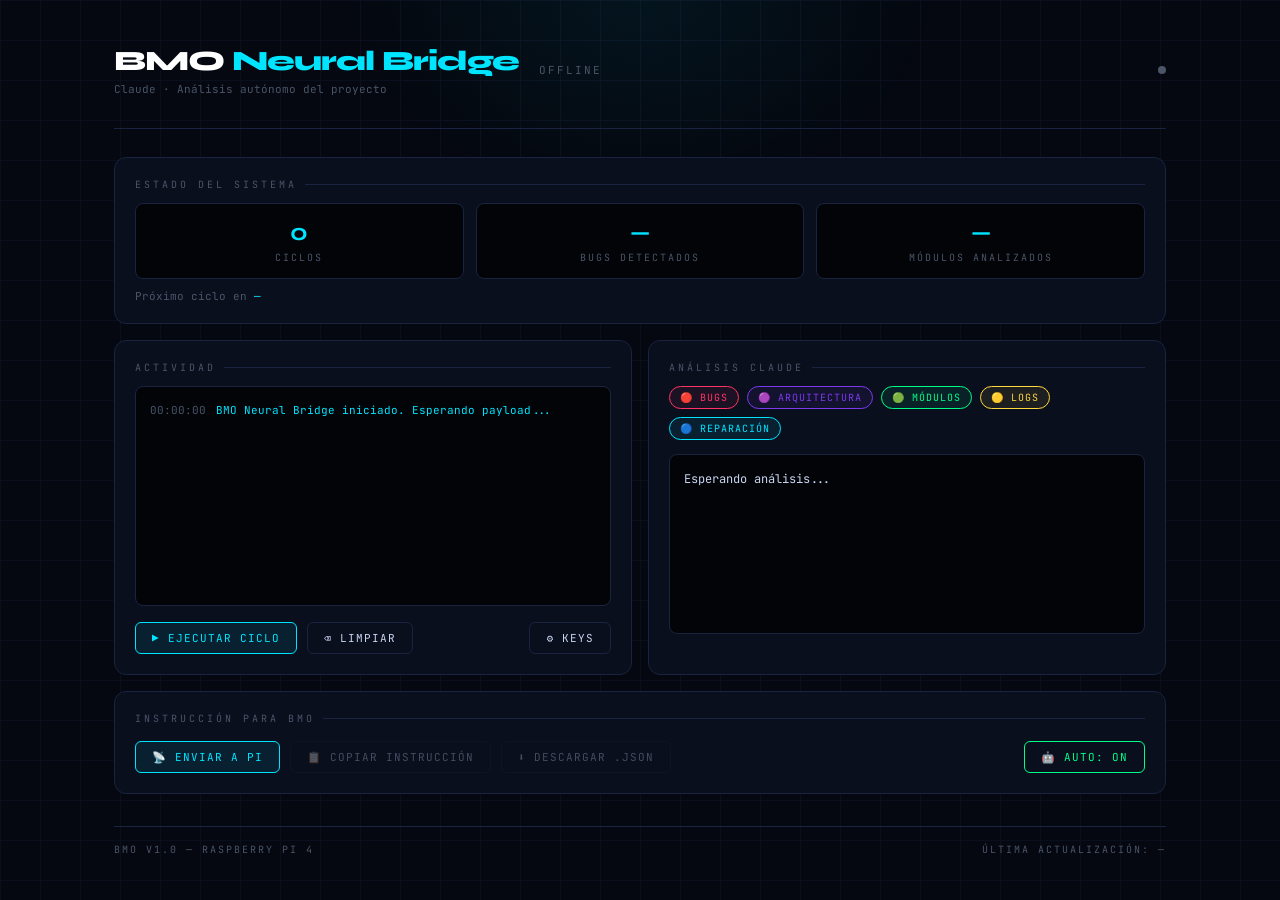
<file: bmo_brain-.html>
<!DOCTYPE html>
<html lang="es">
<head>
<meta charset="UTF-8">
<meta name="viewport" content="width=device-width, initial-scale=1.0">
<title>BMO — Neural Bridge</title>
<!-- Sin Puter.js — usando Mistral/Grok directo -->
<style>
  @import url('https://fonts.googleapis.com/css2?family=JetBrains+Mono:wght@300;400;700&family=Syne:wght@400;700;800&display=swap');

  :root {
    --bg:       #050810;
    --surface:  #0a0f1e;
    --border:   #1a2340;
    --accent:   #00e5ff;
    --accent2:  #7c3aed;
    --green:    #00ff88;
    --red:      #ff3366;
    --yellow:   #ffd93d;
    --text:     #c8d6f0;
    --dim:      #4a5568;
  }

  * { margin: 0; padding: 0; box-sizing: border-box; }

  body {
    background: var(--bg);
    color: var(--text);
    font-family: 'JetBrains Mono', monospace;
    min-height: 100vh;
    overflow-x: hidden;
  }

  /* Grid de fondo animado */
  body::before {
    content: '';
    position: fixed;
    inset: 0;
    background-image:
      linear-gradient(var(--border) 1px, transparent 1px),
      linear-gradient(90deg, var(--border) 1px, transparent 1px);
    background-size: 40px 40px;
    opacity: 0.3;
    pointer-events: none;
    animation: gridShift 20s linear infinite;
  }
  @keyframes gridShift {
    0%   { transform: translateY(0); }
    100% { transform: translateY(40px); }
  }

  /* Orbe de luz superior */
  body::after {
    content: '';
    position: fixed;
    top: -200px; left: 50%;
    transform: translateX(-50%);
    width: 600px; height: 400px;
    background: radial-gradient(ellipse, rgba(0,229,255,0.06) 0%, transparent 70%);
    pointer-events: none;
  }

  .shell {
    max-width: 1100px;
    margin: 0 auto;
    padding: 24px;
    position: relative;
    z-index: 1;
  }

  /* Header */
  header {
    display: flex;
    align-items: center;
    gap: 20px;
    padding: 20px 0 32px;
    border-bottom: 1px solid var(--border);
    margin-bottom: 28px;
  }

  .logo {
    font-family: 'Syne', sans-serif;
    font-weight: 800;
    font-size: 28px;
    letter-spacing: -1px;
    color: #fff;
  }
  .logo span { color: var(--accent); }

  .status-dot {
    width: 8px; height: 8px;
    border-radius: 50%;
    background: var(--dim);
    margin-left: auto;
    transition: all 0.3s;
    box-shadow: none;
  }
  .status-dot.online {
    background: var(--green);
    box-shadow: 0 0 12px var(--green);
    animation: pulse 2s infinite;
  }
  .status-dot.processing {
    background: var(--yellow);
    box-shadow: 0 0 12px var(--yellow);
    animation: pulse 0.5s infinite;
  }
  @keyframes pulse {
    0%, 100% { opacity: 1; }
    50%       { opacity: 0.4; }
  }

  .status-label {
    font-size: 11px;
    color: var(--dim);
    text-transform: uppercase;
    letter-spacing: 2px;
  }

  /* Grid principal */
  .grid {
    display: grid;
    grid-template-columns: 1fr 1fr;
    grid-template-rows: auto auto;
    gap: 16px;
  }

  .card {
    background: var(--surface);
    border: 1px solid var(--border);
    border-radius: 12px;
    padding: 20px;
    position: relative;
    overflow: hidden;
    transition: border-color 0.3s;
  }
  .card:hover { border-color: rgba(0,229,255,0.3); }
  .card::before {
    content: '';
    position: absolute;
    top: 0; left: 0; right: 0;
    height: 1px;
    background: linear-gradient(90deg, transparent, var(--accent), transparent);
    opacity: 0;
    transition: opacity 0.3s;
  }
  .card:hover::before { opacity: 0.5; }

  .card.full-width { grid-column: 1 / -1; }

  .card-label {
    font-size: 10px;
    text-transform: uppercase;
    letter-spacing: 3px;
    color: var(--dim);
    margin-bottom: 12px;
    display: flex;
    align-items: center;
    gap: 8px;
  }
  .card-label::after {
    content: '';
    flex: 1;
    height: 1px;
    background: var(--border);
  }

  /* Terminal de logs */
  .terminal {
    background: #020408;
    border: 1px solid var(--border);
    border-radius: 8px;
    padding: 14px;
    font-size: 11px;
    line-height: 1.7;
    height: 220px;
    overflow-y: auto;
    scrollbar-width: thin;
    scrollbar-color: var(--border) transparent;
  }
  .terminal::-webkit-scrollbar { width: 4px; }
  .terminal::-webkit-scrollbar-thumb { background: var(--border); border-radius: 2px; }

  .log-line { display: flex; gap: 10px; animation: fadeIn 0.3s ease; }
  @keyframes fadeIn { from { opacity: 0; transform: translateX(-4px); } }
  .log-time { color: var(--dim); flex-shrink: 0; }
  .log-info    { color: var(--accent); }
  .log-success { color: var(--green); }
  .log-warn    { color: var(--yellow); }
  .log-error   { color: var(--red); }

  /* Análisis de Claude */
  .analysis-output {
    background: #020408;
    border: 1px solid var(--border);
    border-radius: 8px;
    padding: 14px;
    font-size: 12px;
    line-height: 1.8;
    min-height: 180px;
    max-height: 400px;
    overflow-y: auto;
    white-space: pre-wrap;
    word-break: break-word;
    scrollbar-width: thin;
    scrollbar-color: var(--border) transparent;
  }
  .analysis-output::-webkit-scrollbar { width: 4px; }
  .analysis-output::-webkit-scrollbar-thumb { background: var(--border); }

  /* Métricas */
  .metrics {
    display: grid;
    grid-template-columns: repeat(3, 1fr);
    gap: 12px;
  }
  .metric {
    background: #020408;
    border: 1px solid var(--border);
    border-radius: 8px;
    padding: 14px;
    text-align: center;
  }
  .metric-val {
    font-family: 'Syne', sans-serif;
    font-size: 24px;
    font-weight: 700;
    color: var(--accent);
    display: block;
  }
  .metric-name {
    font-size: 10px;
    color: var(--dim);
    text-transform: uppercase;
    letter-spacing: 2px;
    margin-top: 4px;
    display: block;
  }

  /* Botones */
  .btn-row {
    display: flex;
    gap: 10px;
    margin-top: 16px;
    flex-wrap: wrap;
  }

  .btn {
    padding: 8px 16px;
    border-radius: 6px;
    border: 1px solid var(--border);
    background: transparent;
    color: var(--text);
    font-family: 'JetBrains Mono', monospace;
    font-size: 11px;
    cursor: pointer;
    text-transform: uppercase;
    letter-spacing: 1px;
    transition: all 0.2s;
    display: flex;
    align-items: center;
    gap: 6px;
  }
  .btn:hover {
    border-color: var(--accent);
    color: var(--accent);
    background: rgba(0,229,255,0.05);
  }
  .btn.primary {
    border-color: var(--accent);
    color: var(--accent);
    background: rgba(0,229,255,0.08);
  }
  .btn.primary:hover {
    background: rgba(0,229,255,0.15);
    box-shadow: 0 0 20px rgba(0,229,255,0.15);
  }
  .btn:disabled {
    opacity: 0.3;
    cursor: not-allowed;
    pointer-events: none;
  }

  /* Badge de tarea activa */
  .task-badge {
    display: inline-flex;
    align-items: center;
    gap: 6px;
    padding: 4px 10px;
    border-radius: 20px;
    font-size: 10px;
    text-transform: uppercase;
    letter-spacing: 1px;
    border: 1px solid;
  }
  .task-badge.bug     { color: var(--red);    border-color: var(--red);    background: rgba(255,51,102,0.08); }
  .task-badge.arch    { color: var(--accent2); border-color: var(--accent2); background: rgba(124,58,237,0.08); }
  .task-badge.module  { color: var(--green);  border-color: var(--green);  background: rgba(0,255,136,0.08); }
  .task-badge.log     { color: var(--yellow); border-color: var(--yellow); background: rgba(255,217,61,0.08); }
  .task-badge.repair  { color: var(--accent); border-color: var(--accent); background: rgba(0,229,255,0.08); }

  .badges-row {
    display: flex;
    flex-wrap: wrap;
    gap: 8px;
    margin-bottom: 14px;
  }

  /* Instrucción pendiente */
  .instruction-box {
    background: rgba(0,255,136,0.03);
    border: 1px solid rgba(0,255,136,0.2);
    border-radius: 8px;
    padding: 14px;
    font-size: 12px;
    line-height: 1.8;
    white-space: pre-wrap;
    display: none;
    animation: fadeIn 0.4s ease;
  }
  .instruction-box.visible { display: block; }

  /* Spinner de carga */
  .spinner {
    display: inline-block;
    width: 10px; height: 10px;
    border: 2px solid var(--border);
    border-top-color: var(--accent);
    border-radius: 50%;
    animation: spin 0.6s linear infinite;
  }
  @keyframes spin { to { transform: rotate(360deg); } }

  /* Countdown */
  .countdown {
    font-size: 11px;
    color: var(--dim);
    margin-top: 10px;
  }
  .countdown span { color: var(--accent); }

  /* Footer */
  footer {
    margin-top: 32px;
    padding-top: 16px;
    border-top: 1px solid var(--border);
    font-size: 10px;
    color: var(--dim);
    display: flex;
    justify-content: space-between;
    text-transform: uppercase;
    letter-spacing: 2px;
  }
</style>
</head>
<body>
<div class="shell">

  <header>
    <div>
      <div class="logo">BMO <span>Neural Bridge</span></div>
      <div style="font-size:11px; color:var(--dim); margin-top:4px;">Claude · Análisis autónomo del proyecto</div>
    </div>
    <div id="statusLabel" class="status-label">Offline</div>
    <div id="statusDot" class="status-dot"></div>
  </header>

  <div class="grid">

    <!-- Métricas -->
    <div class="card full-width">
      <div class="card-label">Estado del sistema</div>
      <div class="metrics">
        <div class="metric">
          <span class="metric-val" id="metCycles">0</span>
          <span class="metric-name">Ciclos</span>
        </div>
        <div class="metric">
          <span class="metric-val" id="metBugs">—</span>
          <span class="metric-name">Bugs detectados</span>
        </div>
        <div class="metric">
          <span class="metric-val" id="metModules">—</span>
          <span class="metric-name">Módulos analizados</span>
        </div>
      </div>
      <div class="countdown">Próximo ciclo en <span id="countdownVal">—</span></div>
    </div>

    <!-- Terminal de actividad -->
    <div class="card">
      <div class="card-label">Actividad</div>
      <div class="terminal" id="terminal">
        <div class="log-line">
          <span class="log-time">00:00:00</span>
          <span class="log-info">BMO Neural Bridge iniciado. Esperando payload...</span>
        </div>
      </div>
      <div class="btn-row">
        <button class="btn primary" id="btnRun" onclick="runCycle()">
          ▶ Ejecutar ciclo
        </button>
        <button class="btn" onclick="clearTerminal()">⌫ Limpiar</button>
        <button class="btn" onclick="toggleConfig()" style="margin-left:auto;">⚙ Keys</button>
      </div>
    </div>

    <!-- Análisis de Claude -->
    <div class="card">
      <div class="card-label">Análisis Claude</div>
      <div class="badges-row" id="taskBadges">
        <span class="task-badge bug">🔴 Bugs</span>
        <span class="task-badge arch">🟣 Arquitectura</span>
        <span class="task-badge module">🟢 Módulos</span>
        <span class="task-badge log">🟡 Logs</span>
        <span class="task-badge repair">🔵 Reparación</span>
      </div>
      <div class="analysis-output" id="analysisOutput">Esperando análisis...</div>
    </div>

    <!-- Instrucción para BMO -->
    <div class="card full-width">
      <div class="card-label">Instrucción para BMO</div>
      <div id="instructionBox" class="instruction-box">
        — Sin instrucciones pendientes —
      </div>
      <div class="btn-row">
        <button class="btn primary" id="btnSendPi" onclick="enviarManual()">📡 Enviar a Pi</button>
        <button class="btn" id="btnCopy" onclick="copyInstruction()" disabled>📋 Copiar instrucción</button>
        <button class="btn" id="btnDownload" onclick="downloadInstruction()" disabled>⬇ Descargar .json</button>
        <button class="btn" id="btnAutoApply" onclick="toggleAutoApply()" style="margin-left:auto; border-color:var(--green); color:var(--green);">🤖 Auto: ON</button>
      </div>
    </div>

  </div>


  <!-- Panel de configuración de API keys -->
  <div id="configPanel" style="display:none; margin-top:16px; background:var(--surface); border:1px solid var(--border); border-radius:12px; padding:20px;">
    <div class="card-label">Configuración de API Keys</div>
    <div style="display:flex; flex-direction:column; gap:10px; margin-top:8px;">
      <div>
        <label style="font-size:11px; color:var(--dim); text-transform:uppercase; letter-spacing:2px;">Mistral Key</label>
        <input id="inputMistral" type="password" placeholder="WKaE64..." 
          style="width:100%; margin-top:4px; padding:8px 12px; background:#020408; border:1px solid var(--border); border-radius:6px; color:var(--text); font-family:'JetBrains Mono',monospace; font-size:12px;">
      </div>
      <div>
        <label style="font-size:11px; color:var(--dim); text-transform:uppercase; letter-spacing:2px;">Grok Key</label>
        <input id="inputGrok" type="password" placeholder="xai-..." 
          style="width:100%; margin-top:4px; padding:8px 12px; background:#020408; border:1px solid var(--border); border-radius:6px; color:var(--text); font-family:'JetBrains Mono',monospace; font-size:12px;">
      </div>
      <div class="btn-row" style="margin-top:4px;">
        <button class="btn primary" onclick="guardarKeys()">💾 Guardar keys</button>
        <button class="btn" onclick="document.getElementById('configPanel').style.display='none'">✕ Cerrar</button>
      </div>
      <div style="font-size:10px; color:var(--dim);">Las keys se guardan solo en tu navegador (localStorage). Nunca se suben a GitHub.</div>
    </div>
  </div>

  <footer>
    <span>BMO v1.0 — Raspberry Pi 4</span>
    <span id="lastUpdate">Última actualización: —</span>
  </footer>



</div>

<script>
// ─────────────────────────────────────────────────────────────
// CONFIGURACIÓN
// ─────────────────────────────────────────────────────────────
const CONFIG = {
  GIST_URL: 'https://gist.githubusercontent.com/rendonbarco727-coder/af6bf93648a54d971c89fe0ae8d37d46/raw/bmo_status.json',
  POLL_INTERVAL: 60 * 1000,
  PI_ENDPOINT: 'http://100.81.246.50:3001',
  PI_SECRET: 'bmo-bridge-secret-2025',
  AUTO_APPLY: true,
  AI_PROVIDERS: [
    {
      name: 'Mistral',
      url: 'https://api.mistral.ai/v1/chat/completions',
      key: localStorage.getItem('bmo_mistral_key') || '',
      model: 'mistral-small-latest',
      format: 'mistral'
    },
    {
      name: 'Grok',
      url: 'https://api.x.ai/v1/chat/completions',
      key: localStorage.getItem('bmo_grok_key') || '',
      model: 'grok-3-mini',
      format: 'openai'
    }
  ]
};

// ─────────────────────────────────────────────────────────────
// CONTEXTO DEL PROYECTO BMO (Claude lo tiene siempre presente)
// ─────────────────────────────────────────────────────────────
const PROJECT_CONTEXT = `
PROYECTO: BMO — Bot de WhatsApp autónomo multi-agente
STACK: Node.js ESM + whatsapp-web.js + Gemini + Mistral + Ollama (Raspberry Pi 4 ARM64)
ARCHIVO PRINCIPAL: /home/ruben/wa-ollama/index.js (~3500 líneas)
MÓDULOS: orquestador.js, fallback_ia.js, motor_evoluciones.js, memoria.js,
         personalidad.js, autoevaluador.js, planificador.js, contexto_bmo.js,
         sandbox/laboratorio.js, intent_parser.js, agente_corrector.js,
         resolver_referencia.js, voluntad.js

ARQUITECTURA CLAVE:
- Capa Determinista: operaciones de filesystem NUNCA pasan por Gemini
  (listar carpetas, enviar archivos, borrar duplicados, backups)
- SessionManager: mantiene tema activo por usuario (10min TTL)
- flujoArchivo Map: máquina de estado para recibir archivos
- pendienteConfirmacion Map: acciones destructivas esperan sí/no
- contextoListas Map: último listado real del filesystem por usuario
- Orquestador cognitivo: Gemini+Mistral+Ollama debaten respuestas complejas

REGLAS CRÍTICAS DE ARQUITECTURA:
1. stdout de comandos del sistema se muestra DIRECTO, nunca pasa por Gemini si <800 chars
2. Gemini SOLO interpreta intención, nunca ejecuta lógica de filesystem
3. Acciones destructivas SIEMPRE requieren confirmación explícita sí/no
4. API keys en .env, nunca hardcodeadas
5. Rutas absolutas siempre (/home/ruben/wa-ollama/...), nunca relativas

PROBLEMAS RECURRENTES CONOCIDOS:
- Motor auto-aprendizaje genera módulos con errores de sintaxis
- Gemini puede inventar resultados cuando no hay stdout real
- Módulos auto-generados no validan antes de confirmar éxito
- contextoListas debe poblarse solo desde fs.readdirSync(), nunca desde IA

TU ROL: Eres el cerebro externo de BMO. Analizas su código, logs y estado
para detectar bugs, sugerir mejoras y generar código de reparación.
Siempre respondes en español. Siempre usas el contexto del proyecto.
Nunca inventas datos. Si no tienes suficiente información, lo dices.
`;

// ─────────────────────────────────────────────────────────────
// ESTADO INTERNO
// ─────────────────────────────────────────────────────────────
let cycles = 0;
let lastInstruction = null;
let countdownTimer = null;
let nextCycleAt = null;
let lastPayloadHash = null;

// ─────────────────────────────────────────────────────────────
// TERMINAL
// ─────────────────────────────────────────────────────────────
function log(msg, type = 'info') {
  const t = new Date().toTimeString().slice(0, 8);
  const line = document.createElement('div');
  line.className = 'log-line';
  line.innerHTML = `<span class="log-time">${t}</span><span class="log-${type}">${msg}</span>`;
  const term = document.getElementById('terminal');
  term.appendChild(line);
  term.scrollTop = term.scrollHeight;
}

function clearTerminal() {
  document.getElementById('terminal').innerHTML = '';
  log('Terminal limpiada.', 'info');
}

// ─────────────────────────────────────────────────────────────
// ESTADO UI
// ─────────────────────────────────────────────────────────────
function setStatus(state) {
  const dot = document.getElementById('statusDot');
  const label = document.getElementById('statusLabel');
  dot.className = 'status-dot ' + state;
  label.textContent = state === 'online' ? 'Online' : state === 'processing' ? 'Procesando...' : 'Offline';
}

function setAnalysis(text) {
  document.getElementById('analysisOutput').textContent = text;
}

function setInstruction(json) {
  const box = document.getElementById('instructionBox');
  box.textContent = JSON.stringify(json, null, 2);
  box.classList.add('visible');
  document.getElementById('btnCopy').disabled = false;
  document.getElementById('btnDownload').disabled = false;
  lastInstruction = json;
}

function updateMetrics(bugs, modules) {
  document.getElementById('metCycles').textContent = cycles;
  if (bugs !== undefined) document.getElementById('metBugs').textContent = bugs;
  if (modules !== undefined) document.getElementById('metModules').textContent = modules;
}

// ─────────────────────────────────────────────────────────────
// COUNTDOWN
// ─────────────────────────────────────────────────────────────
function startCountdown(ms) {
  if (countdownTimer) clearInterval(countdownTimer);
  nextCycleAt = Date.now() + ms;
  countdownTimer = setInterval(() => {
    const remaining = Math.max(0, nextCycleAt - Date.now());
    const m = Math.floor(remaining / 60000);
    const s = Math.floor((remaining % 60000) / 1000);
    document.getElementById('countdownVal').textContent =
      `${m}:${s.toString().padStart(2, '0')}`;
    if (remaining === 0) {
      clearInterval(countdownTimer);
      runCycle();
    }
  }, 1000);
}

// ─────────────────────────────────────────────────────────────
// OBTENER PAYLOAD DESDE GITHUB GIST
// ─────────────────────────────────────────────────────────────
async function fetchPayload() {
  if (!CONFIG.GIST_URL) {
    // Modo demo: payload simulado para probar sin Pi conectada
    return generateDemoPayload();
  }
  try {
    const r = await fetch(CONFIG.GIST_URL + '?t=' + Date.now());
    if (!r.ok) throw new Error('HTTP ' + r.status);
    return await r.json();
  } catch(e) {
    log('No se pudo obtener payload de GitHub: ' + e.message, 'warn');
    return generateDemoPayload();
  }
}

function generateDemoPayload() {
  return {
    timestamp: new Date().toISOString(),
    version: 'demo',
    logs: [
      'Feb 27 23:33:04 ruben node[28915]: Tokens esta consulta: 1245 | Total hoy: 1245',
      'Feb 27 23:33:04 ruben node[28915]: Respuesta Gemini raw: {"accion": "comando", "cmd": "bluetoothctl scan on"}',
      'Feb 27 23:33:04 ruben node[28915]: Ejecutando directo: bluetoothctl scan on',
      'Feb 27 23:33:04 ruben node[28915]: OK: SetDiscoveryFilter success'
    ],
    errores: [],
    modulos: [],
    stats: { tokensHoy: 1245, uptime: '2h 30m', mensajes: 47 },
    moduloRoto: null,
    codigoSnippet: null
  };
}

// ─────────────────────────────────────────────────────────────
// ANÁLISIS CON IA — FALLBACK AUTOMÁTICO (Mistral → Grok)
// ─────────────────────────────────────────────────────────────
async function callProvider(provider, prompt) {
  const body = {
    model: provider.model,
    messages: [{ role: 'user', content: prompt }],
    temperature: 0.3,
    max_tokens: 2000
  };

  const res = await fetch(provider.url, {
    method: 'POST',
    headers: {
      'Content-Type': 'application/json',
      'Authorization': `Bearer ${provider.key}`
    },
    body: JSON.stringify(body),
    signal: AbortSignal.timeout(30000)
  });

  if (!res.ok) {
    const err = await res.json().catch(() => ({}));
    throw new Error(`${provider.name} HTTP ${res.status}: ${err.message || err.error?.message || res.statusText}`);
  }

  const data = await res.json();
  return data.choices?.[0]?.message?.content?.trim();
}

async function analyzeWithClaude(payload) {
  const logsStr = (payload.logs || []).slice(-20).join('\n');
  const erroresStr = (payload.errores || []).join('\n') || 'ninguno';
  const modulosStr = (payload.modulos || []).join(', ') || 'ninguno';
  const moduloRoto = payload.moduloRoto || null;
  const snippetExtra = payload.codigoSnippet
    ? `\nCÓDIGO CON PROBLEMA REPORTADO POR USUARIO:\n${payload.codigoSnippet}`
    : '';

  const prompt = `${PROJECT_CONTEXT}

─── PAYLOAD DEL SISTEMA (${payload.timestamp}) ───

LOGS RECIENTES:
${logsStr}

ERRORES DETECTADOS:
${erroresStr}

MÓDULOS CARGADOS: ${modulosStr}
STATS: tokens hoy=${payload.stats?.tokensHoy || '?'} | uptime=${payload.stats?.uptime || '?'} | mensajes=${payload.stats?.mensajes || '?'}
${moduloRoto ? `\nMÓDULO REPORTADO COMO ROTO POR USUARIO: ${moduloRoto}` : ''}
${snippetExtra}

─── TU TAREA ───

Analiza el estado del sistema y responde con un JSON estructurado exactamente así:
{
  "resumen": "1-2 oraciones sobre el estado general",
  "bugs": [
    { "severidad": "alta|media|baja", "descripcion": "...", "linea": "aprox o null", "fix": "cómo resolverlo" }
  ],
  "mejoras": [
    { "tipo": "arquitectura|rendimiento|seguridad|ux", "descripcion": "...", "impacto": "alto|medio|bajo" }
  ],
  "instruccion": {
    "tipo": "fix|modulo_nuevo|optimizacion|ninguna",
    "descripcion": "qué hacer",
    "codigo": "código Node.js listo para aplicar, o null si no aplica",
    "archivo": "nombre del archivo donde aplicar, o null",
    "modo": "reemplazar|append",
    "prioridad": "inmediata|proxima_sesion|opcional"
  },
  "diagnostico_logs": "análisis de los logs en 2-3 oraciones",
  "saludSistema": "critico|degradado|estable|optimo"
}

Responde SOLO con el JSON, sin texto adicional, sin markdown.`;

  let lastError = null;

  for (const provider of CONFIG.AI_PROVIDERS) {
    try {
      log(`🤖 Intentando con ${provider.name}...`, 'info');
      const raw = await callProvider(provider, prompt);
      if (!raw) throw new Error('Respuesta vacía');
      const clean = raw.replace(/^```json\n?/, '').replace(/\n?```$/, '').trim();
      const parsed = JSON.parse(clean);
      log(`✅ ${provider.name} respondió OK`, 'success');
      return parsed;
    } catch(e) {
      lastError = e;
      log(`⚠️ ${provider.name} falló: ${e.message.slice(0, 60)}`, 'warn');
    }
  }

  throw new Error('Todos los proveedores fallaron. Último error: ' + lastError?.message);
}

  const prompt = `${PROJECT_CONTEXT}

─── PAYLOAD DEL SISTEMA (${payload.timestamp}) ───

LOGS RECIENTES:
${logsStr}

ERRORES DETECTADOS:
${erroresStr}

MÓDULOS CARGADOS: ${modulosStr}
STATS: tokens hoy=${payload.stats?.tokensHoy || '?'} | uptime=${payload.stats?.uptime || '?'} | mensajes=${payload.stats?.mensajes || '?'}
${moduloRoto ? `\nMÓDULO REPORTADO COMO ROTO POR USUARIO: ${moduloRoto}` : ''}
${snippetExtra}

─── TU TAREA ───

Analiza el estado del sistema y responde con un JSON estructurado exactamente así:
{
  "resumen": "1-2 oraciones sobre el estado general",
  "bugs": [
    { "severidad": "alta|media|baja", "descripcion": "...", "linea": "aprox o null", "fix": "cómo resolverlo" }
  ],
  "mejoras": [
    { "tipo": "arquitectura|rendimiento|seguridad|ux", "descripcion": "...", "impacto": "alto|medio|bajo" }
  ],
  "instruccion": {
    "tipo": "fix|modulo_nuevo|optimizacion|ninguna",
    "descripcion": "qué hacer",
    "codigo": "código Node.js listo para aplicar, o null si no aplica",
    "archivo": "nombre del archivo donde aplicar, o null",
    "prioridad": "inmediata|proxima_sesion|opcional"
  },
  "diagnostico_logs": "análisis de los logs en 2-3 oraciones",
  "saludSistema": "critico|degradado|estable|optimo"
}

// ─────────────────────────────────────────────────────────────
// CICLO PRINCIPAL
// ─────────────────────────────────────────────────────────────
async function runCycle() {
  const btn = document.getElementById('btnRun');
  btn.disabled = true;
  btn.innerHTML = '<span class="spinner"></span> Analizando...';
  setStatus('processing');
  cycles++;
  updateMetrics(undefined, undefined);

  try {
    // 1. Obtener payload
    log('Obteniendo estado de BMO...', 'info');
    const payload = await fetchPayload();
    log(`Payload recibido: ${payload.logs?.length || 0} logs, ${payload.errores?.length || 0} errores`, 'success');

    // 2. Analizar con Claude
    log('Enviando a Claude para análisis...', 'info');
    setAnalysis('⏳ Analizando...');
    const analysis = await analyzeWithClaude(payload);

    // 3. Mostrar resultados
    const salud = { critico: '🔴', degradado: '🟡', estable: '🟢', optimo: '✨' };
    const saludIcon = salud[analysis.saludSistema] || '⚪';

    let displayText = `${saludIcon} ${analysis.saludSistema?.toUpperCase()} — ${analysis.resumen}\n\n`;

    if (analysis.bugs?.length > 0) {
      displayText += `🐛 BUGS (${analysis.bugs.length}):\n`;
      analysis.bugs.forEach((b, i) => {
        displayText += `  ${i+1}. [${b.severidad?.toUpperCase()}] ${b.descripcion}\n     Fix: ${b.fix}\n`;
      });
      displayText += '\n';
    }

    if (analysis.mejoras?.length > 0) {
      displayText += `💡 MEJORAS SUGERIDAS:\n`;
      analysis.mejoras.forEach((m, i) => {
        displayText += `  ${i+1}. [${m.tipo}] ${m.descripcion} (impacto: ${m.impacto})\n`;
      });
      displayText += '\n';
    }

    displayText += `📋 DIAGNÓSTICO LOGS:\n${analysis.diagnostico_logs}`;

    setAnalysis(displayText);
    updateMetrics(analysis.bugs?.length || 0, payload.modulos?.length || '—');

    // 4. Instrucción para BMO
    if (analysis.instruccion?.tipo !== 'ninguna') {
      log(`Instrucción generada: ${analysis.instruccion.tipo} — prioridad ${analysis.instruccion.prioridad}`, 'success');
      setInstruction(analysis.instruccion);

      // AUTO-APPLY: enviar directo a la Pi sin intervención manual
      if (CONFIG.AUTO_APPLY) {
        await enviarInstruccionAPi(analysis.instruccion);
      }
    } else {
      log('Sin instrucciones pendientes para este ciclo.', 'info');
    }

    // 5. Log de estado
    log(`Análisis completado — Sistema: ${analysis.saludSistema}`, analysis.saludSistema === 'critico' ? 'error' : 'success');
    document.getElementById('lastUpdate').textContent = 'Última actualización: ' + new Date().toLocaleTimeString('es-MX');

    setStatus('online');

  } catch(e) {
    log('Error en ciclo: ' + e.message, 'error');
    setAnalysis('Error al analizar: ' + e.message);
    setStatus('offline');
  }

  btn.disabled = false;
  btn.innerHTML = '▶ Ejecutar ciclo';
  startCountdown(CONFIG.POLL_INTERVAL);
}

// ─────────────────────────────────────────────────────────────
// ENVÍO AUTOMÁTICO A LA PI
// ─────────────────────────────────────────────────────────────
async function enviarInstruccionAPi(instruccion) {
  log('📡 Enviando instrucción a la Pi...', 'info');
  try {
    // Agregar timestamp para que el bridge sepa si ya la aplicó
    instruccion.timestamp = instruccion.timestamp || new Date().toISOString();

    const res = await fetch(`${CONFIG.PI_ENDPOINT}/instruccion`, {
      method: 'POST',
      headers: {
        'Content-Type': 'application/json',
        'X-BMO-Secret': CONFIG.PI_SECRET
      },
      body: JSON.stringify(instruccion),
      signal: AbortSignal.timeout(10000) // 10s timeout
    });

    if (!res.ok) {
      const err = await res.json().catch(() => ({ error: res.statusText }));
      throw new Error(err.error || `HTTP ${res.status}`);
    }

    const data = await res.json();
    log(`✅ Pi aplicó: ${data.mensaje}`, 'success');

    // Notificar visualmente
    const box = document.getElementById('instructionBox');
    box.style.borderColor = 'var(--green)';
    box.style.background = 'rgba(0,255,136,0.06)';
    setTimeout(() => {
      box.style.borderColor = '';
      box.style.background = '';
    }, 3000);

    return true;
  } catch(e) {
    if (e.name === 'TypeError' || e.message.includes('Failed to fetch')) {
      log('⚠️ Pi no accesible (¿Tailscale activo? ¿endpoint corriendo?)', 'warn');
    } else {
      log(`❌ Error enviando a Pi: ${e.message}`, 'error');
    }
    // Guardar instrucción para aplicar manualmente si falla
    setInstruction(instruccion);
    return false;
  }
}

// ─────────────────────────────────────────────────────────────
// ACCIONES
// ─────────────────────────────────────────────────────────────
function copyInstruction() {
  if (!lastInstruction) return;
  navigator.clipboard.writeText(JSON.stringify(lastInstruction, null, 2));
  log('Instrucción copiada al clipboard.', 'success');
}

function downloadInstruction() {
  if (!lastInstruction) return;
  const blob = new Blob([JSON.stringify(lastInstruction, null, 2)], { type: 'application/json' });
  const a = document.createElement('a');
  a.href = URL.createObjectURL(blob);
  a.download = `bmo_instruccion_${Date.now()}.json`;
  a.click();
  log('Instrucción descargada.', 'success');
}

async function enviarManual() {
  if (!lastInstruction) { log('Sin instrucción para enviar.', 'warn'); return; }
  await enviarInstruccionAPi(lastInstruction);
}

function toggleConfig() {
  const mistral = prompt('Mistral API Key:', localStorage.getItem('bmo_mistral_key') || '');
  if (mistral !== null) {
    localStorage.setItem('bmo_mistral_key', mistral);
    CONFIG.AI_PROVIDERS[0].key = mistral;
  }
  const grok = prompt('Grok API Key:', localStorage.getItem('bmo_grok_key') || '');
  if (grok !== null) {
    localStorage.setItem('bmo_grok_key', grok);
    CONFIG.AI_PROVIDERS[1].key = grok;
  }
  if (mistral || grok) {
    log('✅ Keys guardadas. Iniciando ciclo...', 'success');
    runCycle();
  }
}

function guardarKeys() {
  const mistral = document.getElementById('inputMistral').value.trim();
  const grok = document.getElementById('inputGrok').value.trim();
  if (mistral) { localStorage.setItem('bmo_mistral_key', mistral); CONFIG.AI_PROVIDERS[0].key = mistral; }
  if (grok)    { localStorage.setItem('bmo_grok_key', grok);    CONFIG.AI_PROVIDERS[1].key = grok; }
  log('✅ Keys guardadas en localStorage.', 'success');
  document.getElementById('configPanel').style.display = 'none';
}

function toggleAutoApply() {
  CONFIG.AUTO_APPLY = !CONFIG.AUTO_APPLY;
  const btn = document.getElementById('btnAutoApply');
  if (CONFIG.AUTO_APPLY) {
    btn.textContent = '🤖 Auto: ON';
    btn.style.borderColor = 'var(--green)';
    btn.style.color = 'var(--green)';
    log('Auto-apply activado — las instrucciones se envían solas a la Pi.', 'success');
  } else {
    btn.textContent = '🤖 Auto: OFF';
    btn.style.borderColor = 'var(--dim)';
    btn.style.color = 'var(--dim)';
    log('Auto-apply desactivado — usa "Enviar a Pi" manualmente.', 'warn');
  }
}

// ─────────────────────────────────────────────────────────────
// CONFIGURACIÓN GIST URL (override desde consola si hace falta)
// ─────────────────────────────────────────────────────────────
window.setBmoGist = function(url) {
  CONFIG.GIST_URL = url;
  log('Gist URL actualizada: ' + url, 'success');
};
window.setAutoApply = function(v) { CONFIG.AUTO_APPLY = v; };

// ─────────────────────────────────────────────────────────────
// INICIO
// ─────────────────────────────────────────────────────────────
window.addEventListener('load', () => {
  setStatus('online');
  log('Sistema listo. Sin dependencias externas.', 'success');
  log(`Ciclo automático cada ${CONFIG.POLL_INTERVAL/1000}s | Auto-apply: ${CONFIG.AUTO_APPLY ? 'ON' : 'OFF'}`, 'info');

  // Verificar que hay keys configuradas
  const mistralKey = localStorage.getItem('bmo_mistral_key');
  const grokKey = localStorage.getItem('bmo_grok_key');
  CONFIG.AI_PROVIDERS[0].key = mistralKey || '';
  CONFIG.AI_PROVIDERS[1].key = grokKey || '';

  if (!mistralKey && !grokKey) {
    log('⚠️ Sin API keys configuradas. Haz clic en ⚙ Keys para agregarlas.', 'warn');
    toggleConfig();
    return;
  }

  log(`Pi: ${CONFIG.PI_ENDPOINT}`, 'info');
  runCycle();
});
</script>
</body>
</html>
</file>
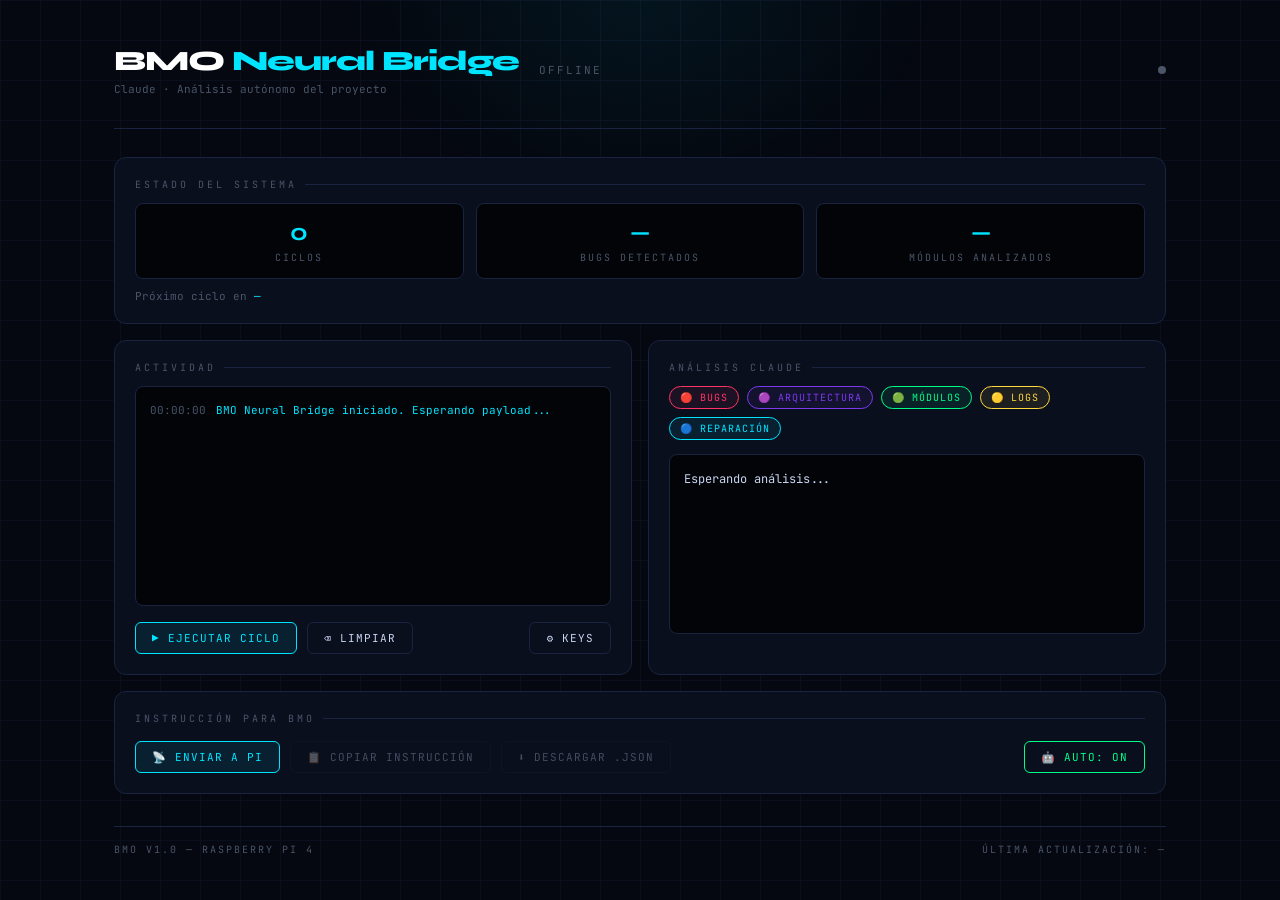
<file: bmo_brain-1.htm>
<!DOCTYPE html>
<html lang="es">
<head>
<meta charset="UTF-8">
<meta name="viewport" content="width=device-width, initial-scale=1.0">
<title>BMO — Neural Bridge</title>
<!-- Sin Puter.js — usando Mistral/Grok directo -->
<style>
  @import url('https://fonts.googleapis.com/css2?family=JetBrains+Mono:wght@300;400;700&family=Syne:wght@400;700;800&display=swap');

  :root {
    --bg:       #050810;
    --surface:  #0a0f1e;
    --border:   #1a2340;
    --accent:   #00e5ff;
    --accent2:  #7c3aed;
    --green:    #00ff88;
    --red:      #ff3366;
    --yellow:   #ffd93d;
    --text:     #c8d6f0;
    --dim:      #4a5568;
  }

  * { margin: 0; padding: 0; box-sizing: border-box; }

  body {
    background: var(--bg);
    color: var(--text);
    font-family: 'JetBrains Mono', monospace;
    min-height: 100vh;
    overflow-x: hidden;
  }

  /* Grid de fondo animado */
  body::before {
    content: '';
    position: fixed;
    inset: 0;
    background-image:
      linear-gradient(var(--border) 1px, transparent 1px),
      linear-gradient(90deg, var(--border) 1px, transparent 1px);
    background-size: 40px 40px;
    opacity: 0.3;
    pointer-events: none;
    animation: gridShift 20s linear infinite;
  }
  @keyframes gridShift {
    0%   { transform: translateY(0); }
    100% { transform: translateY(40px); }
  }

  /* Orbe de luz superior */
  body::after {
    content: '';
    position: fixed;
    top: -200px; left: 50%;
    transform: translateX(-50%);
    width: 600px; height: 400px;
    background: radial-gradient(ellipse, rgba(0,229,255,0.06) 0%, transparent 70%);
    pointer-events: none;
  }

  .shell {
    max-width: 1100px;
    margin: 0 auto;
    padding: 24px;
    position: relative;
    z-index: 1;
  }

  /* Header */
  header {
    display: flex;
    align-items: center;
    gap: 20px;
    padding: 20px 0 32px;
    border-bottom: 1px solid var(--border);
    margin-bottom: 28px;
  }

  .logo {
    font-family: 'Syne', sans-serif;
    font-weight: 800;
    font-size: 28px;
    letter-spacing: -1px;
    color: #fff;
  }
  .logo span { color: var(--accent); }

  .status-dot {
    width: 8px; height: 8px;
    border-radius: 50%;
    background: var(--dim);
    margin-left: auto;
    transition: all 0.3s;
    box-shadow: none;
  }
  .status-dot.online {
    background: var(--green);
    box-shadow: 0 0 12px var(--green);
    animation: pulse 2s infinite;
  }
  .status-dot.processing {
    background: var(--yellow);
    box-shadow: 0 0 12px var(--yellow);
    animation: pulse 0.5s infinite;
  }
  @keyframes pulse {
    0%, 100% { opacity: 1; }
    50%       { opacity: 0.4; }
  }

  .status-label {
    font-size: 11px;
    color: var(--dim);
    text-transform: uppercase;
    letter-spacing: 2px;
  }

  /* Grid principal */
  .grid {
    display: grid;
    grid-template-columns: 1fr 1fr;
    grid-template-rows: auto auto;
    gap: 16px;
  }

  .card {
    background: var(--surface);
    border: 1px solid var(--border);
    border-radius: 12px;
    padding: 20px;
    position: relative;
    overflow: hidden;
    transition: border-color 0.3s;
  }
  .card:hover { border-color: rgba(0,229,255,0.3); }
  .card::before {
    content: '';
    position: absolute;
    top: 0; left: 0; right: 0;
    height: 1px;
    background: linear-gradient(90deg, transparent, var(--accent), transparent);
    opacity: 0;
    transition: opacity 0.3s;
  }
  .card:hover::before { opacity: 0.5; }

  .card.full-width { grid-column: 1 / -1; }

  .card-label {
    font-size: 10px;
    text-transform: uppercase;
    letter-spacing: 3px;
    color: var(--dim);
    margin-bottom: 12px;
    display: flex;
    align-items: center;
    gap: 8px;
  }
  .card-label::after {
    content: '';
    flex: 1;
    height: 1px;
    background: var(--border);
  }

  /* Terminal de logs */
  .terminal {
    background: #020408;
    border: 1px solid var(--border);
    border-radius: 8px;
    padding: 14px;
    font-size: 11px;
    line-height: 1.7;
    height: 220px;
    overflow-y: auto;
    scrollbar-width: thin;
    scrollbar-color: var(--border) transparent;
  }
  .terminal::-webkit-scrollbar { width: 4px; }
  .terminal::-webkit-scrollbar-thumb { background: var(--border); border-radius: 2px; }

  .log-line { display: flex; gap: 10px; animation: fadeIn 0.3s ease; }
  @keyframes fadeIn { from { opacity: 0; transform: translateX(-4px); } }
  .log-time { color: var(--dim); flex-shrink: 0; }
  .log-info    { color: var(--accent); }
  .log-success { color: var(--green); }
  .log-warn    { color: var(--yellow); }
  .log-error   { color: var(--red); }

  /* Análisis de Claude */
  .analysis-output {
    background: #020408;
    border: 1px solid var(--border);
    border-radius: 8px;
    padding: 14px;
    font-size: 12px;
    line-height: 1.8;
    min-height: 180px;
    max-height: 400px;
    overflow-y: auto;
    white-space: pre-wrap;
    word-break: break-word;
    scrollbar-width: thin;
    scrollbar-color: var(--border) transparent;
  }
  .analysis-output::-webkit-scrollbar { width: 4px; }
  .analysis-output::-webkit-scrollbar-thumb { background: var(--border); }

  /* Métricas */
  .metrics {
    display: grid;
    grid-template-columns: repeat(3, 1fr);
    gap: 12px;
  }
  .metric {
    background: #020408;
    border: 1px solid var(--border);
    border-radius: 8px;
    padding: 14px;
    text-align: center;
  }
  .metric-val {
    font-family: 'Syne', sans-serif;
    font-size: 24px;
    font-weight: 700;
    color: var(--accent);
    display: block;
  }
  .metric-name {
    font-size: 10px;
    color: var(--dim);
    text-transform: uppercase;
    letter-spacing: 2px;
    margin-top: 4px;
    display: block;
  }

  /* Botones */
  .btn-row {
    display: flex;
    gap: 10px;
    margin-top: 16px;
    flex-wrap: wrap;
  }

  .btn {
    padding: 8px 16px;
    border-radius: 6px;
    border: 1px solid var(--border);
    background: transparent;
    color: var(--text);
    font-family: 'JetBrains Mono', monospace;
    font-size: 11px;
    cursor: pointer;
    text-transform: uppercase;
    letter-spacing: 1px;
    transition: all 0.2s;
    display: flex;
    align-items: center;
    gap: 6px;
  }
  .btn:hover {
    border-color: var(--accent);
    color: var(--accent);
    background: rgba(0,229,255,0.05);
  }
  .btn.primary {
    border-color: var(--accent);
    color: var(--accent);
    background: rgba(0,229,255,0.08);
  }
  .btn.primary:hover {
    background: rgba(0,229,255,0.15);
    box-shadow: 0 0 20px rgba(0,229,255,0.15);
  }
  .btn:disabled {
    opacity: 0.3;
    cursor: not-allowed;
    pointer-events: none;
  }

  /* Badge de tarea activa */
  .task-badge {
    display: inline-flex;
    align-items: center;
    gap: 6px;
    padding: 4px 10px;
    border-radius: 20px;
    font-size: 10px;
    text-transform: uppercase;
    letter-spacing: 1px;
    border: 1px solid;
  }
  .task-badge.bug     { color: var(--red);    border-color: var(--red);    background: rgba(255,51,102,0.08); }
  .task-badge.arch    { color: var(--accent2); border-color: var(--accent2); background: rgba(124,58,237,0.08); }
  .task-badge.module  { color: var(--green);  border-color: var(--green);  background: rgba(0,255,136,0.08); }
  .task-badge.log     { color: var(--yellow); border-color: var(--yellow); background: rgba(255,217,61,0.08); }
  .task-badge.repair  { color: var(--accent); border-color: var(--accent); background: rgba(0,229,255,0.08); }

  .badges-row {
    display: flex;
    flex-wrap: wrap;
    gap: 8px;
    margin-bottom: 14px;
  }

  /* Instrucción pendiente */
  .instruction-box {
    background: rgba(0,255,136,0.03);
    border: 1px solid rgba(0,255,136,0.2);
    border-radius: 8px;
    padding: 14px;
    font-size: 12px;
    line-height: 1.8;
    white-space: pre-wrap;
    display: none;
    animation: fadeIn 0.4s ease;
  }
  .instruction-box.visible { display: block; }

  /* Spinner de carga */
  .spinner {
    display: inline-block;
    width: 10px; height: 10px;
    border: 2px solid var(--border);
    border-top-color: var(--accent);
    border-radius: 50%;
    animation: spin 0.6s linear infinite;
  }
  @keyframes spin { to { transform: rotate(360deg); } }

  /* Countdown */
  .countdown {
    font-size: 11px;
    color: var(--dim);
    margin-top: 10px;
  }
  .countdown span { color: var(--accent); }

  /* Footer */
  footer {
    margin-top: 32px;
    padding-top: 16px;
    border-top: 1px solid var(--border);
    font-size: 10px;
    color: var(--dim);
    display: flex;
    justify-content: space-between;
    text-transform: uppercase;
    letter-spacing: 2px;
  }
</style>
</head>
<body>
<div class="shell">

  <header>
    <div>
      <div class="logo">BMO <span>Neural Bridge</span></div>
      <div style="font-size:11px; color:var(--dim); margin-top:4px;">Claude · Análisis autónomo del proyecto</div>
    </div>
    <div id="statusLabel" class="status-label">Offline</div>
    <div id="statusDot" class="status-dot"></div>
  </header>

  <div class="grid">

    <!-- Métricas -->
    <div class="card full-width">
      <div class="card-label">Estado del sistema</div>
      <div class="metrics">
        <div class="metric">
          <span class="metric-val" id="metCycles">0</span>
          <span class="metric-name">Ciclos</span>
        </div>
        <div class="metric">
          <span class="metric-val" id="metBugs">—</span>
          <span class="metric-name">Bugs detectados</span>
        </div>
        <div class="metric">
          <span class="metric-val" id="metModules">—</span>
          <span class="metric-name">Módulos analizados</span>
        </div>
      </div>
      <div class="countdown">Próximo ciclo en <span id="countdownVal">—</span></div>
    </div>

    <!-- Terminal de actividad -->
    <div class="card">
      <div class="card-label">Actividad</div>
      <div class="terminal" id="terminal">
        <div class="log-line">
          <span class="log-time">00:00:00</span>
          <span class="log-info">BMO Neural Bridge iniciado. Esperando payload...</span>
        </div>
      </div>
      <div class="btn-row">
        <button class="btn primary" id="btnRun" onclick="runCycle()">
          ▶ Ejecutar ciclo
        </button>
        <button class="btn" onclick="clearTerminal()">⌫ Limpiar</button>
        <button class="btn" onclick="toggleConfig()" style="margin-left:auto;">⚙ Keys</button>
      </div>
    </div>

    <!-- Análisis de Claude -->
    <div class="card">
      <div class="card-label">Análisis Claude</div>
      <div class="badges-row" id="taskBadges">
        <span class="task-badge bug">🔴 Bugs</span>
        <span class="task-badge arch">🟣 Arquitectura</span>
        <span class="task-badge module">🟢 Módulos</span>
        <span class="task-badge log">🟡 Logs</span>
        <span class="task-badge repair">🔵 Reparación</span>
      </div>
      <div class="analysis-output" id="analysisOutput">Esperando análisis...</div>
    </div>

    <!-- Instrucción para BMO -->
    <div class="card full-width">
      <div class="card-label">Instrucción para BMO</div>
      <div id="instructionBox" class="instruction-box">
        — Sin instrucciones pendientes —
      </div>
      <div class="btn-row">
        <button class="btn primary" id="btnSendPi" onclick="enviarManual()">📡 Enviar a Pi</button>
        <button class="btn" id="btnCopy" onclick="copyInstruction()" disabled>📋 Copiar instrucción</button>
        <button class="btn" id="btnDownload" onclick="downloadInstruction()" disabled>⬇ Descargar .json</button>
        <button class="btn" id="btnAutoApply" onclick="toggleAutoApply()" style="margin-left:auto; border-color:var(--green); color:var(--green);">🤖 Auto: ON</button>
      </div>
    </div>

  </div>


  <!-- Panel de configuración de API keys -->
  <div id="configPanel" style="display:none; margin-top:16px; background:var(--surface); border:1px solid var(--border); border-radius:12px; padding:20px;">
    <div class="card-label">Configuración de API Keys</div>
    <div style="display:flex; flex-direction:column; gap:10px; margin-top:8px;">
      <div>
        <label style="font-size:11px; color:var(--dim); text-transform:uppercase; letter-spacing:2px;">Mistral Key</label>
        <input id="inputMistral" type="password" placeholder="WKaE64..." 
          style="width:100%; margin-top:4px; padding:8px 12px; background:#020408; border:1px solid var(--border); border-radius:6px; color:var(--text); font-family:'JetBrains Mono',monospace; font-size:12px;">
      </div>
      <div>
        <label style="font-size:11px; color:var(--dim); text-transform:uppercase; letter-spacing:2px;">Grok Key</label>
        <input id="inputGrok" type="password" placeholder="xai-..." 
          style="width:100%; margin-top:4px; padding:8px 12px; background:#020408; border:1px solid var(--border); border-radius:6px; color:var(--text); font-family:'JetBrains Mono',monospace; font-size:12px;">
      </div>
      <div class="btn-row" style="margin-top:4px;">
        <button class="btn primary" onclick="guardarKeys()">💾 Guardar keys</button>
        <button class="btn" onclick="document.getElementById('configPanel').style.display='none'">✕ Cerrar</button>
      </div>
      <div style="font-size:10px; color:var(--dim);">Las keys se guardan solo en tu navegador (localStorage). Nunca se suben a GitHub.</div>
    </div>
  </div>

  <footer>
    <span>BMO v1.0 — Raspberry Pi 4</span>
    <span id="lastUpdate">Última actualización: —</span>
  </footer>



</div>

<script>
// ─────────────────────────────────────────────────────────────
// CONFIGURACIÓN
// ─────────────────────────────────────────────────────────────
const CONFIG = {
  GIST_URL: 'https://gist.githubusercontent.com/rendonbarco727-coder/af6bf93648a54d971c89fe0ae8d37d46/raw/bmo_status.json',
  POLL_INTERVAL: 60 * 1000,
  PI_ENDPOINT: 'http://100.81.246.50:3001',
  PI_SECRET: 'bmo-bridge-secret-2025',
  AUTO_APPLY: true,
  AI_PROVIDERS: [
    {
      name: 'Mistral',
      url: 'https://api.mistral.ai/v1/chat/completions',
      key: localStorage.getItem('bmo_mistral_key') || '',
      model: 'mistral-small-latest',
      format: 'mistral'
    },
    {
      name: 'Grok',
      url: 'https://api.x.ai/v1/chat/completions',
      key: localStorage.getItem('bmo_grok_key') || '',
      model: 'grok-3-mini',
      format: 'openai'
    }
  ]
};

// ─────────────────────────────────────────────────────────────
// CONTEXTO DEL PROYECTO BMO (Claude lo tiene siempre presente)
// ─────────────────────────────────────────────────────────────
const PROJECT_CONTEXT = `
PROYECTO: BMO — Bot de WhatsApp autónomo multi-agente
STACK: Node.js ESM + whatsapp-web.js + Gemini + Mistral + Ollama (Raspberry Pi 4 ARM64)
ARCHIVO PRINCIPAL: /home/ruben/wa-ollama/index.js (~3500 líneas)
MÓDULOS: orquestador.js, fallback_ia.js, motor_evoluciones.js, memoria.js,
         personalidad.js, autoevaluador.js, planificador.js, contexto_bmo.js,
         sandbox/laboratorio.js, intent_parser.js, agente_corrector.js,
         resolver_referencia.js, voluntad.js

ARQUITECTURA CLAVE:
- Capa Determinista: operaciones de filesystem NUNCA pasan por Gemini
  (listar carpetas, enviar archivos, borrar duplicados, backups)
- SessionManager: mantiene tema activo por usuario (10min TTL)
- flujoArchivo Map: máquina de estado para recibir archivos
- pendienteConfirmacion Map: acciones destructivas esperan sí/no
- contextoListas Map: último listado real del filesystem por usuario
- Orquestador cognitivo: Gemini+Mistral+Ollama debaten respuestas complejas

REGLAS CRÍTICAS DE ARQUITECTURA:
1. stdout de comandos del sistema se muestra DIRECTO, nunca pasa por Gemini si <800 chars
2. Gemini SOLO interpreta intención, nunca ejecuta lógica de filesystem
3. Acciones destructivas SIEMPRE requieren confirmación explícita sí/no
4. API keys en .env, nunca hardcodeadas
5. Rutas absolutas siempre (/home/ruben/wa-ollama/...), nunca relativas

PROBLEMAS RECURRENTES CONOCIDOS:
- Motor auto-aprendizaje genera módulos con errores de sintaxis
- Gemini puede inventar resultados cuando no hay stdout real
- Módulos auto-generados no validan antes de confirmar éxito
- contextoListas debe poblarse solo desde fs.readdirSync(), nunca desde IA

TU ROL: Eres el cerebro externo de BMO. Analizas su código, logs y estado
para detectar bugs, sugerir mejoras y generar código de reparación.
Siempre respondes en español. Siempre usas el contexto del proyecto.
Nunca inventas datos. Si no tienes suficiente información, lo dices.
`;

// ─────────────────────────────────────────────────────────────
// ESTADO INTERNO
// ─────────────────────────────────────────────────────────────
let cycles = 0;
let lastInstruction = null;
let countdownTimer = null;
let nextCycleAt = null;
let lastPayloadHash = null;

// ─────────────────────────────────────────────────────────────
// TERMINAL
// ─────────────────────────────────────────────────────────────
function log(msg, type = 'info') {
  const t = new Date().toTimeString().slice(0, 8);
  const line = document.createElement('div');
  line.className = 'log-line';
  line.innerHTML = `<span class="log-time">${t}</span><span class="log-${type}">${msg}</span>`;
  const term = document.getElementById('terminal');
  term.appendChild(line);
  term.scrollTop = term.scrollHeight;
}

function clearTerminal() {
  document.getElementById('terminal').innerHTML = '';
  log('Terminal limpiada.', 'info');
}

// ─────────────────────────────────────────────────────────────
// ESTADO UI
// ─────────────────────────────────────────────────────────────
function setStatus(state) {
  const dot = document.getElementById('statusDot');
  const label = document.getElementById('statusLabel');
  dot.className = 'status-dot ' + state;
  label.textContent = state === 'online' ? 'Online' : state === 'processing' ? 'Procesando...' : 'Offline';
}

function setAnalysis(text) {
  document.getElementById('analysisOutput').textContent = text;
}

function setInstruction(json) {
  const box = document.getElementById('instructionBox');
  box.textContent = JSON.stringify(json, null, 2);
  box.classList.add('visible');
  document.getElementById('btnCopy').disabled = false;
  document.getElementById('btnDownload').disabled = false;
  lastInstruction = json;
}

function updateMetrics(bugs, modules) {
  document.getElementById('metCycles').textContent = cycles;
  if (bugs !== undefined) document.getElementById('metBugs').textContent = bugs;
  if (modules !== undefined) document.getElementById('metModules').textContent = modules;
}

// ─────────────────────────────────────────────────────────────
// COUNTDOWN
// ─────────────────────────────────────────────────────────────
function startCountdown(ms) {
  if (countdownTimer) clearInterval(countdownTimer);
  nextCycleAt = Date.now() + ms;
  countdownTimer = setInterval(() => {
    const remaining = Math.max(0, nextCycleAt - Date.now());
    const m = Math.floor(remaining / 60000);
    const s = Math.floor((remaining % 60000) / 1000);
    document.getElementById('countdownVal').textContent =
      `${m}:${s.toString().padStart(2, '0')}`;
    if (remaining === 0) {
      clearInterval(countdownTimer);
      runCycle();
    }
  }, 1000);
}

// ─────────────────────────────────────────────────────────────
// OBTENER PAYLOAD DESDE GITHUB GIST
// ─────────────────────────────────────────────────────────────
async function fetchPayload() {
  if (!CONFIG.GIST_URL) {
    // Modo demo: payload simulado para probar sin Pi conectada
    return generateDemoPayload();
  }
  try {
    const r = await fetch(CONFIG.GIST_URL + '?t=' + Date.now());
    if (!r.ok) throw new Error('HTTP ' + r.status);
    return await r.json();
  } catch(e) {
    log('No se pudo obtener payload de GitHub: ' + e.message, 'warn');
    return generateDemoPayload();
  }
}

function generateDemoPayload() {
  return {
    timestamp: new Date().toISOString(),
    version: 'demo',
    logs: [
      'Feb 27 23:33:04 ruben node[28915]: Tokens esta consulta: 1245 | Total hoy: 1245',
      'Feb 27 23:33:04 ruben node[28915]: Respuesta Gemini raw: {"accion": "comando", "cmd": "bluetoothctl scan on"}',
      'Feb 27 23:33:04 ruben node[28915]: Ejecutando directo: bluetoothctl scan on',
      'Feb 27 23:33:04 ruben node[28915]: OK: SetDiscoveryFilter success'
    ],
    errores: [],
    modulos: [],
    stats: { tokensHoy: 1245, uptime: '2h 30m', mensajes: 47 },
    moduloRoto: null,
    codigoSnippet: null
  };
}

// ─────────────────────────────────────────────────────────────
// ANÁLISIS CON IA — FALLBACK AUTOMÁTICO (Mistral → Grok)
// ─────────────────────────────────────────────────────────────
async function callProvider(provider, prompt) {
  const body = {
    model: provider.model,
    messages: [{ role: 'user', content: prompt }],
    temperature: 0.3,
    max_tokens: 2000
  };

  const res = await fetch(provider.url, {
    method: 'POST',
    headers: {
      'Content-Type': 'application/json',
      'Authorization': `Bearer ${provider.key}`
    },
    body: JSON.stringify(body),
    signal: AbortSignal.timeout(30000)
  });

  if (!res.ok) {
    const err = await res.json().catch(() => ({}));
    throw new Error(`${provider.name} HTTP ${res.status}: ${err.message || err.error?.message || res.statusText}`);
  }

  const data = await res.json();
  return data.choices?.[0]?.message?.content?.trim();
}

async function analyzeWithClaude(payload) {
  const logsStr = (payload.logs || []).slice(-20).join('\n');
  const erroresStr = (payload.errores || []).join('\n') || 'ninguno';
  const modulosStr = (payload.modulos || []).join(', ') || 'ninguno';
  const moduloRoto = payload.moduloRoto || null;
  const snippetExtra = payload.codigoSnippet
    ? `\nCÓDIGO CON PROBLEMA REPORTADO POR USUARIO:\n${payload.codigoSnippet}`
    : '';

  const prompt = `${PROJECT_CONTEXT}

─── PAYLOAD DEL SISTEMA (${payload.timestamp}) ───

LOGS RECIENTES:
${logsStr}

ERRORES DETECTADOS:
${erroresStr}

MÓDULOS CARGADOS: ${modulosStr}
STATS: tokens hoy=${payload.stats?.tokensHoy || '?'} | uptime=${payload.stats?.uptime || '?'} | mensajes=${payload.stats?.mensajes || '?'}
${moduloRoto ? `\nMÓDULO REPORTADO COMO ROTO POR USUARIO: ${moduloRoto}` : ''}
${snippetExtra}

─── TU TAREA ───

Analiza el estado del sistema y responde con un JSON estructurado exactamente así:
{
  "resumen": "1-2 oraciones sobre el estado general",
  "bugs": [
    { "severidad": "alta|media|baja", "descripcion": "...", "linea": "aprox o null", "fix": "cómo resolverlo" }
  ],
  "mejoras": [
    { "tipo": "arquitectura|rendimiento|seguridad|ux", "descripcion": "...", "impacto": "alto|medio|bajo" }
  ],
  "instruccion": {
    "tipo": "fix|modulo_nuevo|optimizacion|ninguna",
    "descripcion": "qué hacer",
    "codigo": "código Node.js listo para aplicar, o null si no aplica",
    "archivo": "nombre del archivo donde aplicar, o null",
    "modo": "reemplazar|append",
    "prioridad": "inmediata|proxima_sesion|opcional"
  },
  "diagnostico_logs": "análisis de los logs en 2-3 oraciones",
  "saludSistema": "critico|degradado|estable|optimo"
}

Responde SOLO con el JSON, sin texto adicional, sin markdown.`;

  let lastError = null;

  for (const provider of CONFIG.AI_PROVIDERS) {
    try {
      log(`🤖 Intentando con ${provider.name}...`, 'info');
      const raw = await callProvider(provider, prompt);
      if (!raw) throw new Error('Respuesta vacía');
      const clean = raw.replace(/^```json\n?/, '').replace(/\n?```$/, '').trim();
      const parsed = JSON.parse(clean);
      log(`✅ ${provider.name} respondió OK`, 'success');
      return parsed;
    } catch(e) {
      lastError = e;
      log(`⚠️ ${provider.name} falló: ${e.message.slice(0, 60)}`, 'warn');
    }
  }

  throw new Error('Todos los proveedores fallaron. Último error: ' + lastError?.message);
}

  const prompt = `${PROJECT_CONTEXT}

─── PAYLOAD DEL SISTEMA (${payload.timestamp}) ───

LOGS RECIENTES:
${logsStr}

ERRORES DETECTADOS:
${erroresStr}

MÓDULOS CARGADOS: ${modulosStr}
STATS: tokens hoy=${payload.stats?.tokensHoy || '?'} | uptime=${payload.stats?.uptime || '?'} | mensajes=${payload.stats?.mensajes || '?'}
${moduloRoto ? `\nMÓDULO REPORTADO COMO ROTO POR USUARIO: ${moduloRoto}` : ''}
${snippetExtra}

─── TU TAREA ───

Analiza el estado del sistema y responde con un JSON estructurado exactamente así:
{
  "resumen": "1-2 oraciones sobre el estado general",
  "bugs": [
    { "severidad": "alta|media|baja", "descripcion": "...", "linea": "aprox o null", "fix": "cómo resolverlo" }
  ],
  "mejoras": [
    { "tipo": "arquitectura|rendimiento|seguridad|ux", "descripcion": "...", "impacto": "alto|medio|bajo" }
  ],
  "instruccion": {
    "tipo": "fix|modulo_nuevo|optimizacion|ninguna",
    "descripcion": "qué hacer",
    "codigo": "código Node.js listo para aplicar, o null si no aplica",
    "archivo": "nombre del archivo donde aplicar, o null",
    "prioridad": "inmediata|proxima_sesion|opcional"
  },
  "diagnostico_logs": "análisis de los logs en 2-3 oraciones",
  "saludSistema": "critico|degradado|estable|optimo"
}

// ─────────────────────────────────────────────────────────────
// CICLO PRINCIPAL
// ─────────────────────────────────────────────────────────────
async function runCycle() {
  const btn = document.getElementById('btnRun');
  btn.disabled = true;
  btn.innerHTML = '<span class="spinner"></span> Analizando...';
  setStatus('processing');
  cycles++;
  updateMetrics(undefined, undefined);

  try {
    // 1. Obtener payload
    log('Obteniendo estado de BMO...', 'info');
    const payload = await fetchPayload();
    log(`Payload recibido: ${payload.logs?.length || 0} logs, ${payload.errores?.length || 0} errores`, 'success');

    // 2. Analizar con Claude
    log('Enviando a Claude para análisis...', 'info');
    setAnalysis('⏳ Analizando...');
    const analysis = await analyzeWithClaude(payload);

    // 3. Mostrar resultados
    const salud = { critico: '🔴', degradado: '🟡', estable: '🟢', optimo: '✨' };
    const saludIcon = salud[analysis.saludSistema] || '⚪';

    let displayText = `${saludIcon} ${analysis.saludSistema?.toUpperCase()} — ${analysis.resumen}\n\n`;

    if (analysis.bugs?.length > 0) {
      displayText += `🐛 BUGS (${analysis.bugs.length}):\n`;
      analysis.bugs.forEach((b, i) => {
        displayText += `  ${i+1}. [${b.severidad?.toUpperCase()}] ${b.descripcion}\n     Fix: ${b.fix}\n`;
      });
      displayText += '\n';
    }

    if (analysis.mejoras?.length > 0) {
      displayText += `💡 MEJORAS SUGERIDAS:\n`;
      analysis.mejoras.forEach((m, i) => {
        displayText += `  ${i+1}. [${m.tipo}] ${m.descripcion} (impacto: ${m.impacto})\n`;
      });
      displayText += '\n';
    }

    displayText += `📋 DIAGNÓSTICO LOGS:\n${analysis.diagnostico_logs}`;

    setAnalysis(displayText);
    updateMetrics(analysis.bugs?.length || 0, payload.modulos?.length || '—');

    // 4. Instrucción para BMO
    if (analysis.instruccion?.tipo !== 'ninguna') {
      log(`Instrucción generada: ${analysis.instruccion.tipo} — prioridad ${analysis.instruccion.prioridad}`, 'success');
      setInstruction(analysis.instruccion);

      // AUTO-APPLY: enviar directo a la Pi sin intervención manual
      if (CONFIG.AUTO_APPLY) {
        await enviarInstruccionAPi(analysis.instruccion);
      }
    } else {
      log('Sin instrucciones pendientes para este ciclo.', 'info');
    }

    // 5. Log de estado
    log(`Análisis completado — Sistema: ${analysis.saludSistema}`, analysis.saludSistema === 'critico' ? 'error' : 'success');
    document.getElementById('lastUpdate').textContent = 'Última actualización: ' + new Date().toLocaleTimeString('es-MX');

    setStatus('online');

  } catch(e) {
    log('Error en ciclo: ' + e.message, 'error');
    setAnalysis('Error al analizar: ' + e.message);
    setStatus('offline');
  }

  btn.disabled = false;
  btn.innerHTML = '▶ Ejecutar ciclo';
  startCountdown(CONFIG.POLL_INTERVAL);
}

// ─────────────────────────────────────────────────────────────
// ENVÍO AUTOMÁTICO A LA PI
// ─────────────────────────────────────────────────────────────
async function enviarInstruccionAPi(instruccion) {
  log('📡 Enviando instrucción a la Pi...', 'info');
  try {
    // Agregar timestamp para que el bridge sepa si ya la aplicó
    instruccion.timestamp = instruccion.timestamp || new Date().toISOString();

    const res = await fetch(`${CONFIG.PI_ENDPOINT}/instruccion`, {
      method: 'POST',
      headers: {
        'Content-Type': 'application/json',
        'X-BMO-Secret': CONFIG.PI_SECRET
      },
      body: JSON.stringify(instruccion),
      signal: AbortSignal.timeout(10000) // 10s timeout
    });

    if (!res.ok) {
      const err = await res.json().catch(() => ({ error: res.statusText }));
      throw new Error(err.error || `HTTP ${res.status}`);
    }

    const data = await res.json();
    log(`✅ Pi aplicó: ${data.mensaje}`, 'success');

    // Notificar visualmente
    const box = document.getElementById('instructionBox');
    box.style.borderColor = 'var(--green)';
    box.style.background = 'rgba(0,255,136,0.06)';
    setTimeout(() => {
      box.style.borderColor = '';
      box.style.background = '';
    }, 3000);

    return true;
  } catch(e) {
    if (e.name === 'TypeError' || e.message.includes('Failed to fetch')) {
      log('⚠️ Pi no accesible (¿Tailscale activo? ¿endpoint corriendo?)', 'warn');
    } else {
      log(`❌ Error enviando a Pi: ${e.message}`, 'error');
    }
    // Guardar instrucción para aplicar manualmente si falla
    setInstruction(instruccion);
    return false;
  }
}

// ─────────────────────────────────────────────────────────────
// ACCIONES
// ─────────────────────────────────────────────────────────────
function copyInstruction() {
  if (!lastInstruction) return;
  navigator.clipboard.writeText(JSON.stringify(lastInstruction, null, 2));
  log('Instrucción copiada al clipboard.', 'success');
}

function downloadInstruction() {
  if (!lastInstruction) return;
  const blob = new Blob([JSON.stringify(lastInstruction, null, 2)], { type: 'application/json' });
  const a = document.createElement('a');
  a.href = URL.createObjectURL(blob);
  a.download = `bmo_instruccion_${Date.now()}.json`;
  a.click();
  log('Instrucción descargada.', 'success');
}

async function enviarManual() {
  if (!lastInstruction) { log('Sin instrucción para enviar.', 'warn'); return; }
  await enviarInstruccionAPi(lastInstruction);
}

function toggleConfig() {
  const modal = document.getElementById('keysModal');
  modal.style.visibility = 'visible';
  document.getElementById('modalMistral').value = localStorage.getItem('bmo_mistral_key') || '';
  document.getElementById('modalGrok').value = localStorage.getItem('bmo_grok_key') || '';
}
function cerrarModal() {
  document.getElementById('keysModal').style.visibility = 'hidden';
}
function guardarKeysModal() {
  const mistral = document.getElementById('modalMistral').value.trim();
  const grok = document.getElementById('modalGrok').value.trim();
  if (mistral) { localStorage.setItem('bmo_mistral_key', mistral); CONFIG.AI_PROVIDERS[0].key = mistral; }
  if (grok)    { localStorage.setItem('bmo_grok_key', grok);       CONFIG.AI_PROVIDERS[1].key = grok; }
  cerrarModal();
  log('✅ Keys guardadas. Iniciando ciclo...', 'success');
  runCycle();
}
  const grok = prompt('Grok API Key:', localStorage.getItem('bmo_grok_key') || '');
  if (grok !== null) {
    localStorage.setItem('bmo_grok_key', grok);
    CONFIG.AI_PROVIDERS[1].key = grok;
  }
  if (mistral || grok) {
    log('✅ Keys guardadas. Iniciando ciclo...', 'success');
    runCycle();
  }
}

function guardarKeys() {
  const mistral = document.getElementById('inputMistral').value.trim();
  const grok = document.getElementById('inputGrok').value.trim();
  if (mistral) { localStorage.setItem('bmo_mistral_key', mistral); CONFIG.AI_PROVIDERS[0].key = mistral; }
  if (grok)    { localStorage.setItem('bmo_grok_key', grok);    CONFIG.AI_PROVIDERS[1].key = grok; }
  log('✅ Keys guardadas en localStorage.', 'success');
  document.getElementById('configPanel').style.display = 'none';
}

function toggleAutoApply() {
  CONFIG.AUTO_APPLY = !CONFIG.AUTO_APPLY;
  const btn = document.getElementById('btnAutoApply');
  if (CONFIG.AUTO_APPLY) {
    btn.textContent = '🤖 Auto: ON';
    btn.style.borderColor = 'var(--green)';
    btn.style.color = 'var(--green)';
    log('Auto-apply activado — las instrucciones se envían solas a la Pi.', 'success');
  } else {
    btn.textContent = '🤖 Auto: OFF';
    btn.style.borderColor = 'var(--dim)';
    btn.style.color = 'var(--dim)';
    log('Auto-apply desactivado — usa "Enviar a Pi" manualmente.', 'warn');
  }
}

// ─────────────────────────────────────────────────────────────
// CONFIGURACIÓN GIST URL (override desde consola si hace falta)
// ─────────────────────────────────────────────────────────────
window.setBmoGist = function(url) {
  CONFIG.GIST_URL = url;
  log('Gist URL actualizada: ' + url, 'success');
};
window.setAutoApply = function(v) { CONFIG.AUTO_APPLY = v; };

// ─────────────────────────────────────────────────────────────
// INICIO
// ─────────────────────────────────────────────────────────────
window.addEventListener('load', () => {
  setStatus('online');
  log('Sistema listo. Sin dependencias externas.', 'success');
  log(`Ciclo automático cada ${CONFIG.POLL_INTERVAL/1000}s | Auto-apply: ${CONFIG.AUTO_APPLY ? 'ON' : 'OFF'}`, 'info');

  // Verificar que hay keys configuradas
  const mistralKey = localStorage.getItem('bmo_mistral_key');
  const grokKey = localStorage.getItem('bmo_grok_key');
  CONFIG.AI_PROVIDERS[0].key = mistralKey || '';
  CONFIG.AI_PROVIDERS[1].key = grokKey || '';

  if (!mistralKey && !grokKey) {
    log('⚠️ Sin API keys configuradas. Haz clic en ⚙ Keys para agregarlas.', 'warn');
    toggleConfig();
    return;
  }

  log(`Pi: ${CONFIG.PI_ENDPOINT}`, 'info');
  runCycle();
});
</script>

<div id="keysModal" style="display:flex;visibility:hidden;position:fixed;inset:0;background:rgba(0,0,0,0.85);z-index:9999;align-items:center;justify-content:center;">
  <div style="background:#0a0f1e;border:1px solid #00e5ff;border-radius:16px;padding:28px;width:90%;max-width:420px;font-family:'JetBrains Mono',monospace;">
    <div style="font-size:14px;color:#00e5ff;font-weight:700;margin-bottom:20px;text-transform:uppercase;letter-spacing:2px;">⚙ API Keys</div>
    <div style="margin-bottom:16px;">
      <div style="font-size:10px;color:#4a5568;text-transform:uppercase;letter-spacing:2px;margin-bottom:6px;">🤖 Mistral Key</div>
      <input id="modalMistral" type="password" placeholder="WKaE64Y5X5TJ..." style="width:100%;padding:10px 14px;background:#020408;border:1px solid #1a2340;border-radius:8px;color:#c8d6f0;font-family:'JetBrains Mono',monospace;font-size:12px;outline:none;">
    </div>
    <div style="margin-bottom:24px;">
      <div style="font-size:10px;color:#4a5568;text-transform:uppercase;letter-spacing:2px;margin-bottom:6px;">⚡ Grok Key (xAI)</div>
      <input id="modalGrok" type="password" placeholder="xai-vjGn..." style="width:100%;padding:10px 14px;background:#020408;border:1px solid #1a2340;border-radius:8px;color:#c8d6f0;font-family:'JetBrains Mono',monospace;font-size:12px;outline:none;">
    </div>
    <div style="display:flex;gap:10px;">
      <button onclick="guardarKeysModal()" style="flex:1;padding:10px;background:rgba(0,229,255,0.1);border:1px solid #00e5ff;border-radius:8px;color:#00e5ff;font-family:'JetBrains Mono',monospace;font-size:11px;cursor:pointer;text-transform:uppercase;letter-spacing:1px;">💾 Guardar</button>
      <button onclick="cerrarModal()" style="padding:10px 16px;background:transparent;border:1px solid #1a2340;border-radius:8px;color:#4a5568;font-family:'JetBrains Mono',monospace;font-size:11px;cursor:pointer;">✕</button>
    </div>
    <div style="font-size:10px;color:#4a5568;margin-top:12px;">Solo se guardan en tu navegador. Nunca llegan a GitHub.</div>
  </div>
</div>
</body>
</html>
</file>
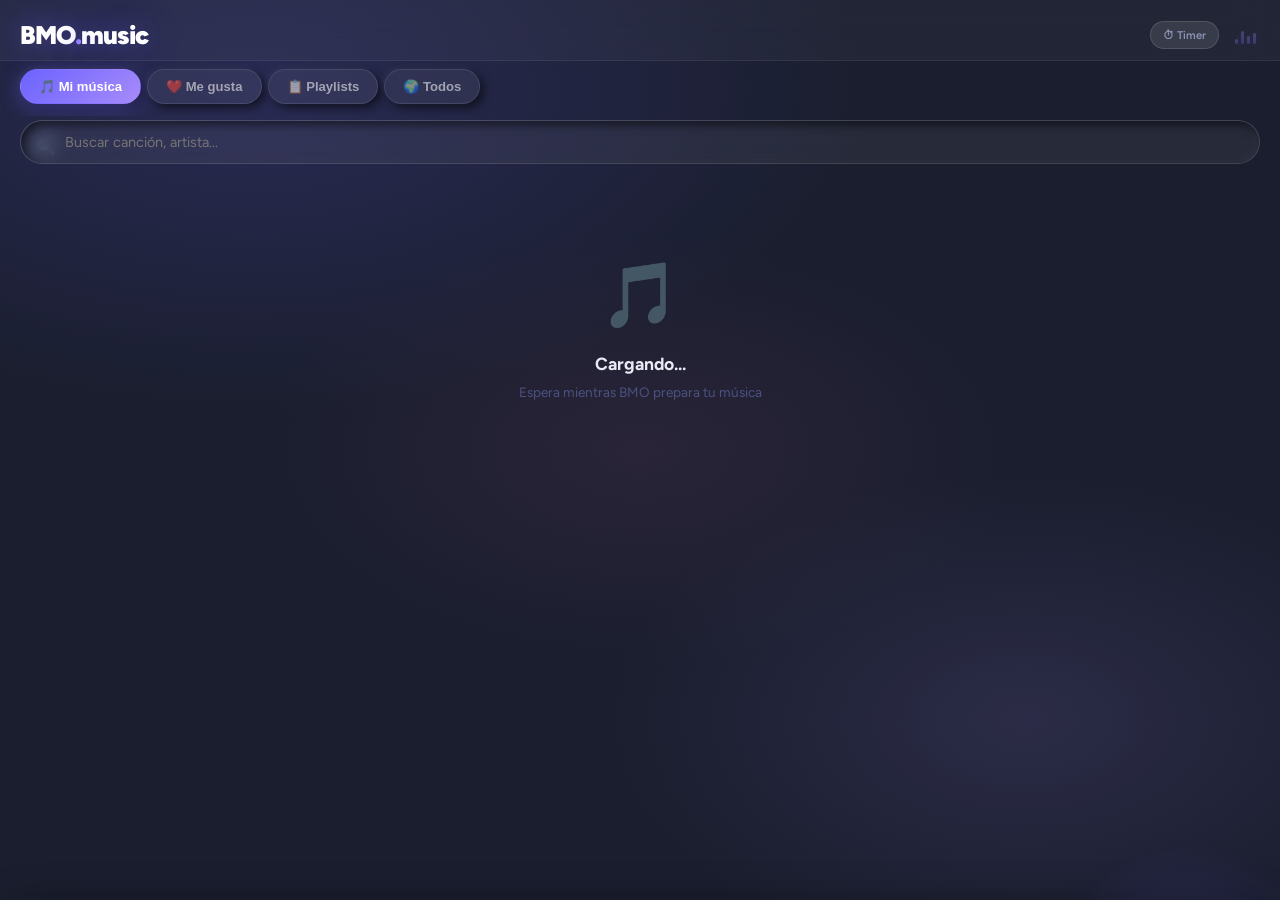
<file: musica.html>
<!DOCTYPE html>
<html lang="es">
<head>
<meta charset="UTF-8">
<meta name="viewport" content="width=device-width, initial-scale=1.0, viewport-fit=cover">
<meta name="theme-color" content="#1a1e2e">
<link rel="manifest" href="/manifest.json">
<!-- Optimización: preconnect y dns-prefetch a la API -->
<link rel="preconnect" href="https://nerve-identifier-sheriff-don.trycloudflare.com">
<link rel="dns-prefetch" href="https://nerve-identifier-sheriff-don.trycloudflare.com">
<script>if("serviceWorker" in navigator){navigator.serviceWorker.register("/sw.js").catch(()=>{})}</script>
<title>BMO Music · reproductor</title>
<link href="https://fonts.googleapis.com/css2?family=Figtree:wght@400;500;600;700;800;900&display=swap" rel="stylesheet">
<style>
* {
  margin: 0;
  padding: 0;
  box-sizing: border-box;
  -webkit-tap-highlight-color: transparent;
}

:root {
  /* Base neumorphic/glassmorphic palette */
  --bg: #1a1e2e;
  --bg2: #141828;
  --surface: rgba(255,255,255,0.06);
  --surface-light: rgba(255,255,255,0.10);
  --card: rgba(255,255,255,0.07);
  --border: rgba(255,255,255,0.12);
  --border-light: rgba(255,255,255,0.18);

  /* Accent */
  --acc: #6c63ff;
  --accent: #6c63ff;
  --accent2: #a78bfa;
  --accent-glow: rgba(108,99,255,0.35);

  /* Text */
  --tx: #e8eaf6;
  --text: #e8eaf6;
  --mt: #8b93b5;
  --bdr: rgba(255,255,255,0.10);
  --sf: rgba(255,255,255,0.06);
  --text-secondary: #8b93b5;
  --text-muted: #4a5280;

  /* Gradients */
  --g1: linear-gradient(135deg, #6c63ff 0%, #a78bfa 100%);
  --g2: linear-gradient(135deg, #f472b6 0%, #818cf8 100%);
  --g3: linear-gradient(135deg, #34d399 0%, #6ee7b7 100%);

  /* Neumorphic shadows — light from top-left */
  --neu-out: 6px 6px 14px rgba(0,0,0,0.5), -4px -4px 10px rgba(255,255,255,0.04);
  --neu-in:  inset 4px 4px 10px rgba(0,0,0,0.5), inset -3px -3px 8px rgba(255,255,255,0.04);
  --neu-btn: 4px 4px 10px rgba(0,0,0,0.55), -2px -2px 6px rgba(255,255,255,0.05);
  --neu-btn-pressed: inset 3px 3px 8px rgba(0,0,0,0.55), inset -2px -2px 5px rgba(255,255,255,0.04);

  /* Glass */
  --glass-bg: rgba(255,255,255,0.07);
  --glass-border: rgba(255,255,255,0.15);
  --glass-blur: blur(20px);
  --glass-blur-heavy: blur(40px);

  --shadow-sm: 0 2px 12px rgba(0,0,0,0.4);
  --shadow-md: 0 6px 24px rgba(0,0,0,0.5);
  --shadow-lg: 0 12px 40px rgba(0,0,0,0.6);
  --shadow-accent: 0 4px 20px rgba(108,99,255,0.45);
  --ease: cubic-bezier(0.4, 0, 0.2, 1);
  --ease-bounce: cubic-bezier(0.34, 1.56, 0.64, 1);
  --dyn-color: #6c63ff;
  --dyn-text: #fff;
  --gradient-1: linear-gradient(135deg, #6c63ff 0%, #a78bfa 100%);
  --gradient-2: linear-gradient(135deg, #f472b6 0%, #818cf8 100%);
}

html {
  height: 100dvh;
  overflow: hidden;
}

body {
  display: flex;
  flex-direction: column;
  height: 100dvh;
  overflow: hidden;
  background: var(--bg);
  background-image:
    radial-gradient(ellipse 80% 60% at 20% 10%, rgba(108,99,255,0.18) 0%, transparent 60%),
    radial-gradient(ellipse 60% 50% at 80% 80%, rgba(167,139,250,0.12) 0%, transparent 55%),
    radial-gradient(ellipse 50% 40% at 50% 50%, rgba(244,114,182,0.07) 0%, transparent 60%);
  color: var(--text);
  font-family: 'Figtree', sans-serif;
  -webkit-font-smoothing: antialiased;
}

/* Scrollbar personalizada */
::-webkit-scrollbar {
  width: 4px;
  height: 4px;
}

::-webkit-scrollbar-track {
  background: transparent;
}

::-webkit-scrollbar-thumb {
  background: var(--border);
  border-radius: 4px;
}

::-webkit-scrollbar-thumb:hover {
  background: var(--text-muted);
}

/* Header glassmorphic */
.hdr {
  display: flex;
  align-items: center;
  justify-content: space-between;
  padding: 20px 20px 10px;
  flex-shrink: 0;
  background: rgba(255,255,255,0.04);
  backdrop-filter: blur(20px);
  -webkit-backdrop-filter: blur(20px);
  border-bottom: 1px solid rgba(255,255,255,0.07);
  z-index: 10;
}

.logo {
  font-size: 1.6rem;
  font-weight: 900;
  letter-spacing: -1px;
  color: #fff;
  text-shadow: 0 0 30px rgba(108,99,255,0.5);
}

.logo span {
  background: var(--g1);
  -webkit-background-clip: text;
  -webkit-text-fill-color: transparent;
  filter: drop-shadow(0 0 8px rgba(108,99,255,0.7));
}

/* Ecualizador animado mejorado */
.eq {
  display: flex;
  align-items: flex-end;
  gap: 3px;
  height: 18px;
  padding: 0 4px;
}

.eq-b {
  width: 3px;
  background: linear-gradient(to top, var(--accent), var(--accent2));
  border-radius: 3px;
  animation: eq 0.8s var(--ease) infinite alternate;
  transform-origin: bottom;
  box-shadow: 0 0 8px var(--accent-glow);
}

.eq-b:nth-child(1) { height: 5px; animation-delay: 0s; }
.eq-b:nth-child(2) { height: 13px; animation-delay: 0.2s; }
.eq-b:nth-child(3) { height: 8px; animation-delay: 0.1s; }
.eq-b:nth-child(4) { height: 11px; animation-delay: 0.3s; }

@keyframes eq {
  from { transform: scaleY(0.3); }
  to { transform: scaleY(1.2); }
}

.eq.off .eq-b {
  animation-play-state: paused;
  opacity: 0.3;
}

/* Tabs mejoradas */
.tabs {
  display: flex;
  gap: 6px;
  padding: 8px 20px 12px;
  flex-shrink: 0;
  overflow-x: auto;
  scrollbar-width: none;
}

.tabs::-webkit-scrollbar {
  display: none;
}

.tab {
  flex-shrink: 0;
  background: rgba(255,255,255,0.06);
  border: 1px solid rgba(255,255,255,0.10);
  color: rgba(255,255,255,0.55);
  padding: 9px 18px;
  border-radius: 30px;
  font-size: 0.82rem;
  font-weight: 700;
  cursor: pointer;
  transition: all 0.2s var(--ease);
  white-space: nowrap;
  backdrop-filter: blur(10px);
  box-shadow: var(--neu-btn);
}

.tab:hover {
  background: rgba(255,255,255,0.10);
  color: #fff;
  border-color: rgba(255,255,255,0.20);
}

.tab.on {
  background: var(--g1);
  color: #fff;
  border-color: transparent;
  box-shadow: var(--shadow-accent), var(--neu-btn);
}

/* Search mejorado */
.srch-wrap {
  padding: 4px 20px 12px;
  flex-shrink: 0;
  position: relative;
}

.srch {
  width: 100%;
  background: rgba(255,255,255,0.06);
  border: 1px solid rgba(255,255,255,0.12);
  color: var(--text);
  padding: 12px 16px 12px 44px;
  border-radius: 30px;
  font-size: 0.9rem;
  font-family: 'Figtree', sans-serif;
  transition: all 0.2s var(--ease);
  backdrop-filter: blur(10px);
  box-shadow: var(--neu-in);
}

.srch:focus {
  outline: none;
  border-color: rgba(108,99,255,0.5);
  box-shadow: var(--neu-in), 0 0 0 3px rgba(108,99,255,0.15);
  background: rgba(255,255,255,0.09);
}

.srch-ico {
  position: absolute;
  left: 36px;
  top: 50%;
  transform: translateY(-50%);
  color: var(--text-muted);
  font-size: 1rem;
  pointer-events: none;
  transition: color 0.2s var(--ease);
}

.srch:focus + .srch-ico {
  color: var(--accent);
}

/* Chips mejorados */
.chips {
  display: flex;
  gap: 8px;
  overflow-x: auto;
  padding: 0 20px 16px;
  flex-shrink: 0;
  scrollbar-width: none;
}

.chips::-webkit-scrollbar {
  display: none;
}

.chip {
  background: rgba(255,255,255,0.06);
  border: 1px solid rgba(255,255,255,0.10);
  color: rgba(255,255,255,0.7);
  padding: 7px 16px;
  border-radius: 30px;
  font-size: 0.78rem;
  white-space: nowrap;
  cursor: pointer;
  font-weight: 700;
  transition: all 0.15s;
  backdrop-filter: blur(8px);
  box-shadow: var(--neu-btn);
}

.chip:hover {
  background: rgba(255,255,255,0.10);
  border-color: rgba(255,255,255,0.20);
}

.chip.on {
  background: var(--g1);
  border-color: transparent;
  color: #fff;
  box-shadow: var(--shadow-accent);
}

/* Scroll container — mismo patrón que .tabs pero vertical */
.scroll {
  flex: 1;
  min-height: 0;
  overflow-y: auto;
  overflow-x: hidden;
  -webkit-overflow-scrolling: touch;
  overscroll-behavior: contain;
  padding: 0 20px 150px;
}

/* Artist card mejorada */
.a-card {
  display: flex;
  align-items: center;
  gap: 14px;
  padding: 10px 14px;
  cursor: pointer;
  border-radius: 16px;
  transition: all 0.2s var(--ease);
  margin: 4px 0;
  background: rgba(255,255,255,0.04);
  border: 1px solid rgba(255,255,255,0.07);
  backdrop-filter: blur(10px);
  box-shadow: var(--neu-btn);
}

.a-card:hover, .a-card:active {
  background: rgba(255,255,255,0.08);
  border-color: rgba(108,99,255,0.3);
  box-shadow: var(--shadow-accent), var(--neu-btn);
  transform: translateY(-1px);
}

.a-art {
  width: 56px;
  height: 56px;
  border-radius: 50%;
  background: var(--g1);
  overflow: hidden;
  flex-shrink: 0;
  display: flex;
  align-items: center;
  justify-content: center;
  font-size: 1.3rem;
  font-weight: 900;
  color: white;
  position: relative;
  box-shadow: var(--neu-out), 0 0 0 2px rgba(108,99,255,0.25);
}

.a-art img {
  width: 100%;
  height: 100%;
  object-fit: cover;
  border-radius: 50%;
}

.a-badge {
  position: absolute;
  bottom: 2px;
  right: 2px;
  background: rgba(0,0,0,0.85);
  color: white;
  font-size: 0.55rem;
  padding: 2px 5px;
  border-radius: 10px;
  font-weight: 700;
}

.a-info { flex: 1; min-width: 0; }

.a-name {
  font-size: 1rem;
  font-weight: 700;
  color: #fff;
  margin-bottom: 2px;
  white-space: nowrap;
  overflow: hidden;
  text-overflow: ellipsis;
}

.a-sub {
  font-size: 0.73rem;
  color: var(--mt);
  display: flex;
  align-items: center;
  gap: 4px;
}

.a-chev {
  color: var(--text-muted);
  font-size: 1rem;
  transition: all 0.2s;
}

.a-card:hover .a-chev {
  transform: translateX(3px);
  color: #fff;
}

/* Song row mejorada */
.s-row {
  display: flex;
  align-items: center;
  gap: 12px;
  padding: 9px 14px;
  cursor: pointer;
  border-radius: 14px;
  transition: all 0.15s var(--ease);
  margin: 3px 0;
  position: relative;
  background: rgba(255,255,255,0.03);
  border: 1px solid rgba(255,255,255,0.05);
  will-change: background-color, transform;
  contain: layout style;
}

.s-row:hover {
  background: rgba(255,255,255,0.07);
  border-color: rgba(108,99,255,0.2);
  box-shadow: var(--neu-btn);
  transform: translateZ(0);
}
.s-row:active { background: rgba(255,255,255,0.10); }

.s-row.now {
  background: rgba(108,99,255,0.12);
  border-color: rgba(108,99,255,0.3);
  box-shadow: 0 0 20px rgba(108,99,255,0.15);
}

.s-num {
  width: 24px;
  text-align: center;
  font-size: 0.8rem;
  color: var(--text-muted);
  flex-shrink: 0;
  font-family: 'Figtree', monospace;
  font-weight: 500;
}

.s-row.now .s-num {
  color: var(--accent);
  font-weight: 700;
}
.s-art {
  width: 48px;
  height: 48px;
  border-radius: 10px;
  background: rgba(108,99,255,0.2);
  overflow: hidden;
  flex-shrink: 0;
  display: flex;
  align-items: center;
  justify-content: center;
  font-size: 1.2rem;
  box-shadow: var(--neu-btn);
  border: 1px solid rgba(255,255,255,0.08);
  will-change: background-image;
  contain: layout style paint;
}

.s-art img {
  width: 100%;
  height: 100%;
  object-fit: cover;
  border-radius: 4px;
  }

.s-art img[loading] {
  background: rgba(108,99,255,0.1);
}

.s-info {
  flex: 1;
  min-width: 0;
}

.s-title {
  font-size: 0.94rem;
  font-weight: 600;
  white-space: nowrap;
  overflow: hidden;
  text-overflow: ellipsis;
  margin-bottom: 1px;
  color: #fff;
}

.s-row.now .s-title { color: var(--accent); }

.s-meta {
  font-size: 0.72rem;
  color: var(--text-secondary);
  display: flex;
  align-items: center;
  gap: 4px;
}

/* Botones de acción mejorados */
.row-actions {
  display: flex;
  gap: 6px;
  flex-shrink: 0;
  opacity: 0.7;
  transition: opacity 0.2s var(--ease);
}

.s-row:hover .row-actions {
  opacity: 1;
}

.dl-btn, .add-pl-btn {
  background: rgba(255,255,255,0.06);
  border: 1px solid rgba(255,255,255,0.12);
  color: var(--text-secondary);
  cursor: pointer;
  font-size: 0.7rem;
  padding: 6px 10px;
  flex-shrink: 0;
  border-radius: 20px;
  font-weight: 600;
  transition: all 0.2s var(--ease);
  min-width: 40px;
  text-align: center;
  backdrop-filter: blur(8px);
  box-shadow: var(--neu-btn);
}

.dl-btn:hover, .add-pl-btn:hover {
  background: var(--accent);
  border-color: var(--accent);
  color: #fff;
  transform: translateY(-2px);
  box-shadow: var(--shadow-accent);
}

/* Playlist cards mejoradas */
.pl-grid {
  display: grid;
  grid-template-columns: repeat(2, 1fr);
  gap: 16px;
  margin-bottom: 16px;
}

.pl-card {
  background: rgba(255,255,255,0.06);
  border: 1px solid rgba(255,255,255,0.10);
  border-radius: 20px;
  padding: 14px;
  cursor: pointer;
  transition: all 0.2s var(--ease);
  position: relative;
  overflow: hidden;
  backdrop-filter: blur(12px);
  box-shadow: var(--neu-out);
}

.pl-card::before { display: none; }

.pl-card:hover {
  background: rgba(255,255,255,0.10);
  border-color: rgba(108,99,255,0.35);
  box-shadow: var(--shadow-accent), var(--neu-out);
  transform: translateY(-2px);
}

.pl-cover {
  width: 100%;
  aspect-ratio: 1;
  border-radius: 16px;
  background: var(--surface);
  margin-bottom: 12px;
  overflow: hidden;
  display: grid;
  grid-template-columns: 1fr 1fr;
  gap: 2px;
  box-shadow: var(--shadow-sm);
}

.pl-cover img {
  width: 100%;
  height: 100%;
  object-fit: cover;
  transition: transform 0.3s var(--ease);
}

.pl-card:hover .pl-cover img {
  transform: scale(1.1);
}

.pl-cover.single img {
  grid-column: 1/-1;
  grid-row: 1/-1;
}

.pl-cover-empty {
  width: 100%;
  aspect-ratio: 1;
  border-radius: 16px;
  background: var(--gradient-2);
  margin-bottom: 12px;
  display: flex;
  align-items: center;
  justify-content: center;
  font-size: 2rem;
  color: white;
}

.pl-name {
  font-size: 0.9rem;
  font-weight: 700;
  white-space: nowrap;
  overflow: hidden;
  text-overflow: ellipsis;
  margin-bottom: 2px;
}

.pl-count {
  font-size: 0.7rem;
  color: var(--text-secondary);
}

.pl-menu {
  position: absolute;
  top: 12px;
  right: 12px;
  background: rgba(0,0,0,0.6);
  backdrop-filter: blur(4px);
  border: none;
  color: white;
  width: 30px;
  height: 30px;
  border-radius: 50%;
  cursor: pointer;
  font-size: 1rem;
  display: flex;
  align-items: center;
  justify-content: center;
  transition: all 0.2s var(--ease);
  opacity: 0;
  transform: scale(0.9);
}

.pl-card:hover .pl-menu {
  opacity: 1;
  transform: scale(1);
}

.pl-menu:hover {
  background: var(--accent);
  color: #000;
}

.new-pl-card {
  background: rgba(255,255,255,0.04);
  border: 2px dashed rgba(255,255,255,0.15);
  border-radius: 20px;
  padding: 20px;
  cursor: pointer;
  transition: all 0.2s var(--ease);
  display: flex;
  flex-direction: column;
  align-items: center;
  justify-content: center;
  gap: 8px;
  min-height: 180px;
  backdrop-filter: blur(8px);
}

.new-pl-card:hover {
  border-color: rgba(108,99,255,0.5);
  background: rgba(108,99,255,0.08);
  transform: scale(1.02);
  box-shadow: var(--shadow-accent);
}

.new-pl-card span {
  font-size: 2rem;
  color: var(--text-muted);
}

.new-pl-card p {
  font-size: 0.85rem;
  font-weight: 600;
  color: var(--text-secondary);
}

/* Mini player mejorado */
.mini {
  position: fixed;
  bottom: 12px;
  left: 12px;
  right: 12px;
  background: rgba(26, 30, 46, 0.75);
  backdrop-filter: blur(30px);
  -webkit-backdrop-filter: blur(30px);
  border: 1px solid rgba(255,255,255,0.14);
  border-radius: 20px;
  display: flex;
  align-items: center;
  gap: 12px;
  padding: 10px 14px;
  transform: translateY(120%);
  transition: transform 0.35s var(--ease-bounce);
  cursor: pointer;
  z-index: 100;
  box-shadow: 0 8px 40px rgba(0,0,0,0.5), var(--neu-out), inset 0 1px 0 rgba(255,255,255,0.10);
}

.mini.show {
  transform: translateY(0);
}

.m-art {
  width: 46px;
  height: 46px;
  border-radius: 12px;
  background: var(--gradient-1);
  overflow: hidden;
  flex-shrink: 0;
  display: flex;
  align-items: center;
  justify-content: center;
  font-size: 1.3rem;
  box-shadow: var(--neu-btn), 0 0 0 2px rgba(108,99,255,0.2);
}

.m-art img {
  width: 100%;
  height: 100%;
  object-fit: cover;
  border-radius: 4px;
}

.m-info {
  flex: 1;
  min-width: 0;
}

.m-title {
  font-size: 0.9rem;
  font-weight: 700;
  white-space: nowrap;
  overflow: hidden;
  text-overflow: ellipsis;
  margin-bottom: 2px;
}

.m-artist {
  font-size: 0.7rem;
  color: var(--text-secondary);
}

.m-ctrls {
  display: flex;
  gap: 8px;
  flex-shrink: 0;
  align-items: center;
}

.m-btn {
  background: rgba(255,255,255,0.08);
  border: 1px solid rgba(255,255,255,0.10);
  color: var(--text);
  font-size: 1.1rem;
  cursor: pointer;
  padding: 8px;
  border-radius: 50%;
  display: flex;
  align-items: center;
  justify-content: center;
  transition: all 0.2s var(--ease);
  box-shadow: var(--neu-btn);
}

.m-btn:hover {
  color: var(--accent2);
  border-color: rgba(108,99,255,0.4);
  transform: scale(1.1);
}

.m-btn.big {
  width: 38px;
  height: 38px;
  background: var(--g1);
  color: #fff;
  font-size: 0.9rem;
  border-radius: 50%;
  border: none;
  box-shadow: var(--shadow-accent), var(--neu-btn);
}

.m-btn.big:hover { transform: scale(1.07); }

.m-prog {
  position: absolute;
  bottom: 0;
  left: 12px;
  right: 12px;
  height: 2px;
  background: rgba(255,255,255,0.08);
  border-radius: 2px;
}

.m-prog-f {
  height: 100%;
  background: var(--g1);
  width: 0%;
  transition: width 0.1s linear;
  box-shadow: 0 0 8px var(--accent-glow);
  border-radius: 2px;
}

/* Now playing glassmorphic */
.np {
  position: fixed;
  inset: 0;
  z-index: 200;
  display: flex;
  flex-direction: column;
  transform: translateY(100%);
  transition: transform 0.4s var(--ease);
}

.np.open {
  transform: translateY(0);
}

.np-bg {
  position: absolute;
  inset: 0;
  z-index: 0;
  transition: background 1s ease;
  background: #1a1e2e;
}

.np-blur {
  position: absolute;
  inset: 0;
  backdrop-filter: blur(70px);
  -webkit-backdrop-filter: blur(70px);
  background: rgba(10, 12, 28, 0.65);
  z-index: 1;
}

/* Decorative glass orbs */
.np-blur::before {
  content: '';
  position: absolute;
  width: 300px; height: 300px;
  border-radius: 50%;
  background: radial-gradient(circle, rgba(108,99,255,0.20) 0%, transparent 70%);
  top: -60px; right: -60px;
  pointer-events: none;
}

.np-blur::after {
  content: '';
  position: absolute;
  width: 250px; height: 250px;
  border-radius: 50%;
  background: radial-gradient(circle, rgba(167,139,250,0.15) 0%, transparent 70%);
  bottom: 120px; left: -40px;
  pointer-events: none;
}

.np-c {
  position: relative;
  z-index: 2;
  display: flex;
  flex-direction: column;
  height: 100%;
}

.np-top {
  display: flex;
  align-items: center;
  justify-content: space-between;
  padding: 24px 24px 8px;
  flex-shrink: 0;
}

.np-close {
  background: rgba(255,255,255,0.08);
  border: 1px solid rgba(255,255,255,0.12);
  color: rgba(255,255,255,0.8);
  width: 38px;
  height: 38px;
  border-radius: 50%;
  cursor: pointer;
  font-size: 1rem;
  display: flex;
  align-items: center;
  justify-content: center;
  transition: all 0.2s;
  backdrop-filter: blur(10px);
  box-shadow: var(--neu-btn);
}

.np-close:hover {
  background: rgba(255,255,255,0.14);
  color: #fff;
  box-shadow: var(--shadow-accent);
}

.np-lbl {
  font-size: 0.75rem;
  font-weight: 700;
  letter-spacing: 2px;
  text-transform: uppercase;
  color: rgba(255,255,255,0.6);
}

.np-top-btns {
  display: flex;
  gap: 8px;
}

.np-queue-btn, .np-dl {
  background: rgba(255,255,255,0.08);
  border: 1px solid rgba(255,255,255,0.12);
  color: rgba(255,255,255,0.8);
  font-size: 0.7rem;
  cursor: pointer;
  padding: 8px 14px;
  border-radius: 30px;
  font-family: 'Figtree', sans-serif;
  font-weight: 700;
  transition: all 0.2s;
  backdrop-filter: blur(10px);
  box-shadow: var(--neu-btn);
}

.np-queue-btn:hover, .np-dl:hover {
  background: rgba(255,255,255,0.14);
  color: #fff;
  border-color: rgba(108,99,255,0.4);
}

.np-cover-z {
  flex: 1;
  display: flex;
  align-items: center;
  justify-content: center;
  padding: 20px 24px;
}

.np-cov {
  width: min(280px, calc(100vw - 80px));
  height: min(280px, calc(100vw - 80px));
  border-radius: 24px;
  background: rgba(108,99,255,0.2);
  overflow: hidden;
  display: flex;
  align-items: center;
  justify-content: center;
  font-size: 5rem;
  box-shadow:
    0 32px 64px rgba(0,0,0,0.6),
    var(--neu-out),
    inset 0 1px 0 rgba(255,255,255,0.15),
    0 0 0 1px rgba(255,255,255,0.08);
  transition: all 0.3s var(--ease-bounce);
}

.np-cov.p {
  transform: scale(1.04);
  box-shadow:
    0 40px 80px rgba(0,0,0,0.7),
    0 0 40px rgba(108,99,255,0.25),
    var(--neu-out),
    inset 0 1px 0 rgba(255,255,255,0.15);
}

.np-cov img {
  width: 100%;
  height: 100%;
  object-fit: cover;
}

.np-si {
  padding: 0 24px;
  flex-shrink: 0;
}

.np-row {
  display: flex;
  align-items: center;
  gap: 16px;
}

.np-title {
  font-size: 1.5rem;
  font-weight: 900;
  letter-spacing: -0.8px;
  color: white;
  flex: 1;
  min-width: 0;
  white-space: nowrap;
  overflow: hidden;
  text-overflow: ellipsis;
}

.np-artist {
  font-size: 0.9rem;
  color: rgba(255,255,255,0.6);
  margin-top: 4px;
}

.heart {
  background: rgba(255,255,255,0.07);
  border: 1px solid rgba(255,255,255,0.10);
  color: rgba(255,255,255,0.5);
  font-size: 1.4rem;
  cursor: pointer;
  flex-shrink: 0;
  padding: 4px;
  transition: all 0.2s var(--ease-bounce);
  width: 48px;
  height: 48px;
  display: flex;
  align-items: center;
  justify-content: center;
  border-radius: 50%;
  backdrop-filter: blur(10px);
  box-shadow: var(--neu-btn);
}

.heart:hover {
  transform: scale(1.2);
  color: rgba(255,255,255,0.9);
  border-color: rgba(244,114,182,0.4);
}

.heart.on {
  color: #f472b6;
  border-color: rgba(244,114,182,0.4);
  box-shadow: 0 0 20px rgba(244,114,182,0.4), var(--neu-btn);
  text-shadow: 0 0 20px #f472b6;
}

/* Waveform mejorado */
.wave-wrap {
  position: relative;
  height: 52px;
  cursor: pointer;
  margin-bottom: 4px;
  border-radius: 4px;
  overflow: hidden;
  background: rgba(255,255,255,0.04);
}

.wave-canvas {
  width: 100%;
  height: 100%;
  display: block;
}

.np-times {
  display: flex;
  justify-content: space-between;
  font-size: 0.7rem;
  color: rgba(255,255,255,0.5);
  font-family: 'Figtree', monospace;
  margin-top: 4px;
}

/* Controles mejorados */
.np-ctrl {
  display: flex;
  align-items: center;
  justify-content: center;
  gap: 12px;
  padding: 12px 20px 16px;
  flex-shrink: 0;
}

.cb {
  background: rgba(255,255,255,0.07);
  border: 1px solid rgba(255,255,255,0.10);
  color: rgba(255,255,255,0.85);
  cursor: pointer;
  display: flex;
  align-items: center;
  justify-content: center;
  transition: all 0.2s var(--ease);
  border-radius: 50%;
  backdrop-filter: blur(10px);
  box-shadow: var(--neu-btn);
}

.cb:active {
  box-shadow: var(--neu-btn-pressed);
  transform: scale(0.93);
}

.cb.sm {
  font-size: 1.1rem;
  width: 52px;
  height: 52px;
}

.cb.sm:hover {
  background: rgba(255,255,255,0.12);
  border-color: rgba(108,99,255,0.35);
  color: var(--accent2);
}

.cb.lg {
  width: 70px;
  height: 70px;
  background: var(--g1);
  color: #fff;
  font-size: 1.6rem;
  border-radius: 50%;
  border: none;
  box-shadow: var(--shadow-accent), var(--neu-btn), 0 0 0 3px rgba(108,99,255,0.2);
}

.cb.lg:hover {
  box-shadow: 0 0 35px rgba(108,99,255,0.6), var(--neu-btn), 0 0 0 3px rgba(108,99,255,0.3);
  transform: scale(1.04);
}

.cb.lg:active { transform: scale(0.94); }

.cb.tog {
  color: rgba(255,255,255,0.3);
  background: rgba(255,255,255,0.04);
  border-color: rgba(255,255,255,0.07);
}

.cb.tog.on {
  color: var(--accent2);
  background: rgba(108,99,255,0.15);
  border-color: rgba(108,99,255,0.35);
  box-shadow: 0 0 14px rgba(108,99,255,0.25), var(--neu-btn);
}

/* Volume control mejorado */
.np-vol {
  display: flex;
  align-items: center;
  gap: 12px;
  padding: 4px 28px 20px;
  flex-shrink: 0;
}

.vi {
  font-size: 0.85rem;
  color: rgba(255,255,255,0.4);
  width: 20px;
  text-align: center;
}

.vt {
  flex: 1;
  height: 4px;
  background: rgba(255,255,255,0.08);
  border-radius: 4px;
  cursor: pointer;
  position: relative;
  box-shadow: var(--neu-in);
}

.vf {
  height: 100%;
  background: var(--g1);
  border-radius: 4px;
  width: 80%;
  box-shadow: 0 0 8px rgba(108,99,255,0.5);
}

/* Queue panel mejorado */
.queue-panel {
  position: fixed;
  inset: 0;
  z-index: 250;
  background: rgba(10,12,28,0.7);
  opacity: 0;
  pointer-events: none;
  transition: opacity 0.25s var(--ease);
  backdrop-filter: blur(15px);
}

.queue-panel.open {
  opacity: 1;
  pointer-events: all;
}

.queue-sheet {
  position: absolute;
  bottom: 0;
  left: 0;
  right: 0;
  background: rgba(26,30,46,0.92);
  backdrop-filter: blur(40px);
  -webkit-backdrop-filter: blur(40px);
  border: 1px solid rgba(255,255,255,0.12);
  border-bottom: none;
  border-radius: 24px 24px 0 0;
  max-height: 80vh;
  display: flex;
  flex-direction: column;
  transform: translateY(100%);
  transition: transform 0.3s var(--ease-bounce);
  box-shadow: 0 -8px 40px rgba(0,0,0,0.5), inset 0 1px 0 rgba(255,255,255,0.10);
}

.queue-panel.open .queue-sheet {
  transform: translateY(0);
}

.queue-hdr {
  display: flex;
  align-items: center;
  justify-content: space-between;
  padding: 20px 24px 16px;
  flex-shrink: 0;
  border-bottom: 1px solid var(--border);
}

.queue-title {
  font-size: 1rem;
  font-weight: 700;
  background: linear-gradient(135deg, #fff, #b0b0b0);
  -webkit-background-clip: text;
  -webkit-text-fill-color: transparent;
}

.queue-close {
  background: rgba(255,255,255,0.07);
  border: 1px solid rgba(255,255,255,0.12);
  color: var(--text);
  width: 36px;
  height: 36px;
  border-radius: 50%;
  cursor: pointer;
  font-size: 1rem;
  display: flex;
  align-items: center;
  justify-content: center;
  transition: all 0.2s var(--ease);
  backdrop-filter: blur(8px);
  box-shadow: var(--neu-btn);
}

.queue-close:hover {
  background: var(--accent);
  border-color: var(--accent);
  color: #fff;
  transform: rotate(90deg);
  box-shadow: var(--shadow-accent);
}

.queue-list {
  overflow-y: auto;
  overflow-x: hidden;
  -webkit-overflow-scrolling: touch;
  min-height:0;
  padding: 8px 0 24px;
}

.q-row {
  display: flex;
  align-items: center;
  gap: 14px;
  padding: 12px 24px;
  cursor: pointer;
  transition: all 0.2s var(--ease);
  border-bottom: 1px solid rgba(255,255,255,0.04);
}

.q-row:hover {
  background: rgba(255,255,255,0.06);
  padding-left: 28px;
}

.q-row.now {
  background: rgba(108,99,255,0.12);
  border-left: 3px solid var(--accent);
}

.q-art {
  width: 44px;
  height: 44px;
  border-radius: 12px;
  background: var(--gradient-1);
  overflow: hidden;
  flex-shrink: 0;
  display: flex;
  align-items: center;
  justify-content: center;
  font-size: 1.1rem;
  box-shadow: var(--neu-btn);
  border: 1px solid rgba(255,255,255,0.08);
}

.q-art img {
  width: 100%;
  height: 100%;
  object-fit: cover;
  border-radius: 12px;
}

.q-info {
  flex: 1;
  min-width: 0;
}

.q-title {
  font-size: 0.88rem;
  font-weight: 600;
  white-space: nowrap;
  overflow: hidden;
  text-overflow: ellipsis;
  margin-bottom: 2px;
}

.q-row.now .q-title {
  color: var(--accent);
}

.q-artist {
  font-size: 0.7rem;
  color: var(--text-secondary);
}

.q-indicator {
  font-size: 0.7rem;
  color: var(--accent2);
  flex-shrink: 0;
  font-weight: 600;
  background: rgba(108,99,255,0.18);
  padding: 4px 8px;
  border-radius: 30px;
  border: 1px solid rgba(108,99,255,0.3);
}

/* Modales glassmorphic */
.modal-overlay {
  position: fixed;
  inset: 0;
  background: rgba(10,12,28,0.75);
  z-index: 500;
  display: flex;
  align-items: flex-end;
  justify-content: center;
  opacity: 0;
  pointer-events: none;
  transition: opacity 0.25s var(--ease);
  backdrop-filter: blur(15px);
}

.modal-overlay.open {
  opacity: 1;
  pointer-events: all;
}

.modal {
  background: rgba(26,30,46,0.92);
  backdrop-filter: blur(40px);
  -webkit-backdrop-filter: blur(40px);
  border: 1px solid rgba(255,255,255,0.12);
  border-bottom: none;
  border-radius: 24px 24px 0 0;
  padding: 28px 24px 36px;
  width: 100%;
  max-width: 480px;
  transform: translateY(0);
  transition: transform 0.3s var(--ease-bounce);
  box-shadow: 0 -8px 40px rgba(0,0,0,0.5), inset 0 1px 0 rgba(255,255,255,0.10);
}

.modal-title {
  font-size: 1.1rem;
  font-weight: 700;
  margin-bottom: 20px;
  display: flex;
  align-items: center;
  justify-content: space-between;
  background: linear-gradient(135deg, #fff, #e0e0e0);
  -webkit-background-clip: text;
  -webkit-text-fill-color: transparent;
}

.modal-close {
  background: rgba(255,255,255,0.07);
  border: 1px solid rgba(255,255,255,0.12);
  color: var(--text);
  width: 36px;
  height: 36px;
  border-radius: 50%;
  cursor: pointer;
  font-size: 1rem;
  display: flex;
  align-items: center;
  justify-content: center;
  transition: all 0.2s var(--ease);
  backdrop-filter: blur(8px);
  box-shadow: var(--neu-btn);
}

.modal-close:hover {
  background: rgba(244,114,182,0.2);
  border-color: rgba(244,114,182,0.4);
  color: #f472b6;
  transform: rotate(90deg);
}

.timer-opts {
  display: grid;
  grid-template-columns: repeat(3, 1fr);
  gap: 10px;
  margin-bottom: 20px;
}

.timer-opt {
  background: rgba(255,255,255,0.06);
  border: 1px solid rgba(255,255,255,0.10);
  color: var(--text);
  padding: 14px 8px;
  border-radius: 16px;
  font-size: 0.85rem;
  font-weight: 600;
  cursor: pointer;
  font-family: 'Figtree', sans-serif;
  text-align: center;
  transition: all 0.2s var(--ease);
  backdrop-filter: blur(8px);
  box-shadow: var(--neu-btn);
}

.timer-opt:hover {
  background: rgba(108,99,255,0.15);
  border-color: rgba(108,99,255,0.35);
  color: var(--accent2);
  transform: translateY(-2px);
  box-shadow: var(--shadow-accent);
}

.timer-opt.on {
  background: var(--g1);
  border-color: transparent;
  color: #fff;
  box-shadow: var(--shadow-accent);
}

.timer-active {
  text-align: center;
  padding: 12px;
  background: rgba(108,99,255,0.12);
  border-radius: 16px;
  font-size: 0.85rem;
  color: var(--accent2);
  display: none;
  border: 1px solid rgba(108,99,255,0.3);
}

.timer-active.show {
  display: block;
  animation: pulse 2s infinite;
}

@keyframes pulse {
  0% { box-shadow: 0 0 0 0 var(--accent-glow); }
  70% { box-shadow: 0 0 0 10px rgba(29,185,84,0); }
  100% { box-shadow: 0 0 0 0 rgba(29,185,84,0); }
}

/* Toast personalizado */
#toast {
  position: fixed;
  bottom: 90px;
  left: 50%;
  transform: translateX(-50%);
  background: rgba(26,30,46,0.90);
  backdrop-filter: blur(20px);
  color: white;
  padding: 10px 20px;
  border-radius: 30px;
  font-size: 0.82rem;
  font-weight: 600;
  z-index: 1000;
  border: 1px solid rgba(255,255,255,0.14);
  box-shadow: var(--neu-out), 0 0 20px rgba(108,99,255,0.2);
  white-space: nowrap;
  transition: opacity 0.3s var(--ease);
  pointer-events: none;
}

/* Empty state mejorado */
.empty {
  text-align: center;
  padding: 80px 20px;
  color: var(--text-secondary);
}

.empty .ico {
  font-size: 4rem;
  margin-bottom: 20px;
  opacity: 0.7;
  animation: float 3s ease-in-out infinite;
}

@keyframes float {
  0%, 100% { transform: translateY(0); }
  50% { transform: translateY(-10px); }
}

.empty h3 {
  font-size: 1.1rem;
  font-weight: 700;
  color: var(--text);
  margin-bottom: 8px;
}

.empty p {
  font-size: 0.85rem;
  color: var(--text-muted);
  max-width: 280px;
  margin: 0 auto;
  line-height: 1.6;
}

/* Folder header mejorado */
.folder-hdr {
  display: flex;
  align-items: center;
  gap: 12px;
  margin: 16px 0 16px;
  padding: 12px 16px;
  background: rgba(255,255,255,0.05);
  border-radius: 20px;
  border: 1px solid rgba(255,255,255,0.10);
  backdrop-filter: blur(10px);
  box-shadow: var(--neu-out);
}

.folder-name {
  font-size: 1rem;
  font-weight: 700;
  flex: 1;
  background: linear-gradient(135deg, #fff, #e0e0e0);
  -webkit-background-clip: text;
  -webkit-text-fill-color: transparent;
}

.folder-edit {
  background: rgba(255,255,255,0.06);
  border: 1px solid rgba(255,255,255,0.12);
  color: var(--text-secondary);
  cursor: pointer;
  font-size: 0.75rem;
  padding: 6px 12px;
  border-radius: 30px;
  transition: all 0.2s var(--ease);
  font-weight: 600;
  backdrop-filter: blur(8px);
  box-shadow: var(--neu-btn);
}

.folder-edit:hover {
  background: var(--accent);
  border-color: var(--accent);
  color: #fff;
  box-shadow: var(--shadow-accent);
}

/* Section header mejorado */
.sec-hdr {
  display: flex;
  align-items: center;
  justify-content: space-between;
  margin: 16px 0 12px;
  padding: 0 4px;
}

.sec-title {
  font-size: 0.9rem;
  font-weight: 700;
  letter-spacing: 1px;
  text-transform: uppercase;
  color: var(--text-secondary);
}

.sec-back {
  background: rgba(255,255,255,0.06);
  border: 1px solid rgba(255,255,255,0.12);
  color: var(--text-secondary);
  font-size: 0.75rem;
  padding: 6px 14px;
  border-radius: 30px;
  cursor: pointer;
  font-weight: 600;
  transition: all 0.2s var(--ease);
  backdrop-filter: blur(8px);
  box-shadow: var(--neu-btn);
}

.sec-back:hover {
  background: var(--accent);
  border-color: var(--accent);
  color: #fff;
  transform: translateX(-4px);
  box-shadow: var(--shadow-accent);
}

canvas {
  display: none;
}

/* Download options modal */
.dl-opt-btn {
  display: flex;
  align-items: center;
  gap: 16px;
  width: 100%;
  background: rgba(255,255,255,0.06);
  border: 1px solid rgba(255,255,255,0.10);
  border-radius: 16px;
  padding: 16px;
  cursor: pointer;
  text-align: left;
  transition: all 0.2s var(--ease);
  backdrop-filter: blur(8px);
  box-shadow: var(--neu-btn);
  color: var(--text);
  font-family: 'Figtree', sans-serif;
}

.dl-opt-btn:hover {
  background: rgba(108,99,255,0.15);
  border-color: rgba(108,99,255,0.35);
  transform: translateY(-2px);
  box-shadow: var(--shadow-accent);
}

.dl-opt-ico {
  font-size: 1.8rem;
  flex-shrink: 0;
  width: 48px;
  height: 48px;
  display: flex;
  align-items: center;
  justify-content: center;
  background: rgba(108,99,255,0.12);
  border-radius: 12px;
  border: 1px solid rgba(108,99,255,0.2);
}

.dl-opt-title {
  font-size: 0.9rem;
  font-weight: 700;
  color: var(--text);
  margin-bottom: 3px;
}

.dl-opt-sub {
  font-size: 0.72rem;
  color: var(--text-secondary);
  line-height: 1.4;
}

/* Local files section */
.local-banner {
  background: rgba(108,99,255,0.10);
  border: 1px solid rgba(108,99,255,0.25);
  border-radius: 20px;
  padding: 20px;
  text-align: center;
  margin-bottom: 16px;
  backdrop-filter: blur(10px);
}

.local-banner h3 {
  font-size: 1rem;
  font-weight: 700;
  margin-bottom: 6px;
  color: var(--text);
}

.local-banner p {
  font-size: 0.78rem;
  color: var(--text-secondary);
  margin-bottom: 14px;
  line-height: 1.5;
}

.local-pick-btn {
  background: var(--g1);
  border: none;
  color: #fff;
  padding: 12px 24px;
  border-radius: 30px;
  font-size: 0.85rem;
  font-weight: 700;
  cursor: pointer;
  font-family: 'Figtree', sans-serif;
  box-shadow: var(--shadow-accent);
  transition: all 0.2s var(--ease);
}

.local-pick-btn:hover {
  transform: scale(1.04);
  box-shadow: 0 0 30px rgba(108,99,255,0.5);
}

.local-stats {
  display: flex;
  gap: 10px;
  margin-bottom: 16px;
}

.local-stat {
  flex: 1;
  background: rgba(255,255,255,0.05);
  border: 1px solid rgba(255,255,255,0.09);
  border-radius: 14px;
  padding: 12px;
  text-align: center;
  backdrop-filter: blur(8px);
}

.local-stat-n {
  font-size: 1.4rem;
  font-weight: 900;
  background: var(--g1);
  -webkit-background-clip: text;
  -webkit-text-fill-color: transparent;
}

.local-stat-l {
  font-size: 0.68rem;
  color: var(--text-secondary);
  margin-top: 2px;
}

/* Offline section enhanced */
.offline-section-hdr {
  display: flex;
  align-items: center;
  gap: 8px;
  margin: 20px 0 10px;
  padding: 0 4px;
}

.offline-section-title {
  font-size: 0.78rem;
  font-weight: 700;
  letter-spacing: 1px;
  text-transform: uppercase;
  color: var(--text-secondary);
  flex: 1;
}

.offline-section-badge {
  background: rgba(108,99,255,0.15);
  border: 1px solid rgba(108,99,255,0.25);
  color: var(--accent2);
  font-size: 0.65rem;
  font-weight: 700;
  padding: 3px 8px;
  border-radius: 20px;
}

.np-prog-track {
  position: relative;
  height: 5px;
  background: rgba(255,255,255,0.08);
  border-radius: 6px;
  cursor: pointer;
  margin-bottom: 6px;
  box-shadow: var(--neu-in);
}

.np-prog-track:hover .np-prog-dot {
  transform: translate(-50%, -50%) scale(1.4);
}

.np-prog-bg {
  position: absolute;
  inset: 0;
  border-radius: 6px;
}

.np-prog-fill {
  position: absolute;
  top: 0; left: 0; bottom: 0;
  width: 0%;
  background: var(--g1);
  border-radius: 6px;
  transition: width 0.1s linear;
  box-shadow: 0 0 10px rgba(108,99,255,0.6);
}

.np-prog-dot {
  position: absolute;
  top: 50%;
  left: 0%;
  transform: translate(-50%, -50%);
  width: 14px;
  height: 14px;
  background: #fff;
  border-radius: 50%;
  box-shadow: 0 0 8px rgba(108,99,255,0.5), var(--neu-btn);
  transition: left 0.1s linear, transform 0.15s ease;
  pointer-events: none;
}
</style>
</head>
<body>
<div class="hdr">
  <div class="logo">BMO<span>.</span>music</div>
  <div style="display:flex;align-items:center;gap:12px">
    <button onclick="openTimer()" style="background:rgba(255,255,255,0.1);border:1px solid var(--border);color:var(--text-secondary);font-size:0.7rem;padding:6px 12px;border-radius:30px;cursor:pointer;font-family:'Figtree',sans-serif;font-weight:600;transition:all 0.2s ease" id="timerBtn">⏱ Timer</button>
    <div class="eq off" id="eq"><div class="eq-b"></div><div class="eq-b"></div><div class="eq-b"></div><div class="eq-b"></div></div>
  </div>
</div>

<div class="tabs">
  <button class="tab on" onclick="setTab('mi',this)">🎵 Mi música</button>
  <button class="tab" onclick="setTab('likes',this)" id="likesTab">❤️ Me gusta</button>
  <button class="tab" onclick="setTab('playlists',this)">📋 Playlists</button>
  <button class="tab" onclick="setTab('top',this)">🌍 Todos</button>
</div>

<div class="srch-wrap">
  <span class="srch-ico">🔍</span>
  <!-- Cambio: usar onsearchinput con debounce -->
  <input class="srch" id="srch" placeholder="Buscar canción, artista..." oninput="onSearchInput()">
</div>

<div class="chips" id="chips" style="display:none"></div>

<div class="scroll" id="scroll">
  <div class="empty"><div class="ico">🎵</div><h3>Cargando...</h3><p>Espera mientras BMO prepara tu música</p></div>
</div>

<!-- MINI PLAYER -->
<div class="mini" id="mini" onclick="openNP()">
  <div class="m-art" id="mArt">🎵</div>
  <div class="m-info">
    <div class="m-title" id="mTitle">—</div>
    <div class="m-artist" id="mArtist">—</div>
  </div>
  <div class="m-ctrls" onclick="event.stopPropagation()">
    <button class="m-btn" onclick="prev()">⏮</button>
    <button class="m-btn big" id="mPlay" onclick="togglePlay()">▶</button>
    <button class="m-btn" onclick="next()">⏭</button>
  </div>
  <div class="m-prog"><div class="m-prog-f" id="mProg"></div></div>
</div>

<!-- NOW PLAYING -->
<div class="np" id="np">
  <div class="np-bg" id="npBg"></div>
  <div class="np-blur"></div>
  <div class="np-c">
    <div class="np-top">
      <button class="np-close" onclick="closeNP()">✕</button>
      <span class="np-lbl">Now Playing</span>
      <div class="np-top-btns">
        <button class="np-queue-btn" onclick="openQueue()">≡ Cola</button>
        <button class="np-dl" onclick="dlCur()">⬇</button>
      </div>
    </div>
    
    <div class="np-cover-z">
      <div class="np-cov" id="npCov">🎵</div>
    </div>
    
    <div class="np-si">
      <div class="np-row">
        <div style="flex:1;min-width:0">
          <div class="np-title" id="npTitle">—</div>
          <div class="np-artist" id="npArtist">—</div>
        </div>
        <button class="heart" id="hrt" onclick="toggleLike()">♡</button>
      </div>
    </div>
    
    <div class="np-pa">
      <div class="np-progress-wrap">
        <div class="np-prog-track" id="npProgTrack">
          <div class="np-prog-bg"></div>
          <div class="np-prog-fill" id="npProgFill"></div>
          <div class="np-prog-dot" id="npProgDot"></div>
        </div>
        <div class="np-times"><span id="tC">0:00</span><span id="tT">0:00</span></div>
      </div>
      <div class="wave-wrap" id="waveWrap" style="display:none">
        <canvas class="wave-canvas" id="waveCanvas"></canvas>
      </div>
    </div>
    
    <div class="np-ctrl">
      <button class="cb sm tog" id="shuf" onclick="toggleShuffle()">⇄</button>
      <button class="cb sm" onclick="prev()">⏮</button>
      <button class="cb lg" id="npPlay" onclick="togglePlay()">▶</button>
      <button class="cb sm" onclick="next()">⏭</button>
      <button class="cb sm tog" id="rep" onclick="toggleRepeat()">↻</button>
    </div>
    
    <div class="np-vol">
      <span class="vi">🔈</span>
      <div class="vt" id="vt" onclick="setVol(event)"><div class="vf" id="vf"></div></div>
      <span class="vi">🔊</span>
    </div>
  </div>
</div>

<!-- QUEUE PANEL -->
<div class="queue-panel" id="queuePanel" onclick="closeQueue(event)">
  <div class="queue-sheet">
    <div class="queue-hdr">
      <span class="queue-title">🎵 Cola de reproducción</span>
      <button class="queue-close" onclick="closeQueue()">✕</button>
    </div>
    <div class="queue-list" id="queueList"></div>
  </div>
</div>

<!-- TIMER MODAL -->
<div class="modal-overlay" id="timerModal" onclick="if(event.target===this)closeTimer()">
  <div class="modal">
    <div class="modal-title">⏱ Apagar en...<button class="modal-close" onclick="closeTimer()">✕</button></div>
    <div class="timer-opts">
      <button class="timer-opt" onclick="setTimer(5)">5 min</button>
      <button class="timer-opt" onclick="setTimer(10)">10 min</button>
      <button class="timer-opt" onclick="setTimer(15)">15 min</button>
      <button class="timer-opt" onclick="setTimer(20)">20 min</button>
      <button class="timer-opt" onclick="setTimer(30)">30 min</button>
      <button class="timer-opt" onclick="setTimer(45)">45 min</button>
      <button class="timer-opt" onclick="setTimer(60)">1 hora</button>
      <button class="timer-opt" onclick="setTimer(90)">1.5 h</button>
      <button class="timer-opt" onclick="setTimer(0)" style="color:#e91e63">Cancelar</button>
    </div>
    <div class="timer-active" id="timerActive">⏱ Se apagará en <span id="timerCount">—</span></div>
  </div>
</div>

<!-- ADD TO PLAYLIST MODAL -->
<div class="modal-overlay" id="addPlModal" onclick="if(event.target===this)closeAddPl()">
  <div class="modal">
    <div class="modal-title">📋 Agregar a playlist<button class="modal-close" onclick="closeAddPl()">✕</button></div>
    <div class="pl-modal-list" id="plModalList"></div>
  </div>
</div>

<!-- NEW PLAYLIST MODAL -->
<div class="modal-overlay" id="newPlModal" onclick="if(event.target===this)closeNewPl()">
  <div class="modal">
    <div class="modal-title">✨ Nueva playlist<button class="modal-close" onclick="closeNewPl()">✕</button></div>
    <input class="modal-input" id="newPlName" placeholder="Nombre de la playlist..." maxlength="40">
    <button class="modal-btn" onclick="createPlaylist()">Crear</button>
  </div>
</div>

<!-- DOWNLOAD OPTIONS MODAL -->
<div class="modal-overlay" id="dlModal" onclick="if(event.target===this)closeDlModal()">
  <div class="modal">
    <div class="modal-title">⬇ Descargar canción<button class="modal-close" onclick="closeDlModal()">✕</button></div>
    <div style="display:flex;flex-direction:column;gap:12px;margin-top:4px">
      <button class="dl-opt-btn" onclick="dlAction('cache')">
        <span class="dl-opt-ico">📦</span>
        <div>
          <div class="dl-opt-title">Guardar en caché</div>
          <div class="dl-opt-sub">Disponible sin internet en este navegador</div>
        </div>
      </button>
      <button class="dl-opt-btn" onclick="dlAction('file')">
        <span class="dl-opt-ico">💾</span>
        <div>
          <div class="dl-opt-title">Descargar al celular</div>
          <div class="dl-opt-sub">Guardar MP3 en la carpeta Descargas</div>
        </div>
      </button>
      <button class="dl-opt-btn" onclick="dlAction('both')">
        <span class="dl-opt-ico">✨</span>
        <div>
          <div class="dl-opt-title">Ambas opciones</div>
          <div class="dl-opt-sub">Caché offline + archivo en Descargas</div>
        </div>
      </button>
    </div>
  </div>
</div>

<audio id="aud"></audio>
<canvas id="cv"></canvas>

<script>
const API='https://kernelos-pc.tail5c4d3b.ts.net';
const aud=document.getElementById('aud');
let db = [];
let lastFetch = 0;
const CACHE_TTL = 5 * 60 * 1000; // 5 minutos

// Índices para búsquedas rápidas
let artistMap = {};
let userMap = {};
let idMap = {};

function buildMaps() {
  artistMap = {};
  userMap = {};
  idMap = {};
  db.forEach(s => {
    idMap[s.id] = s;
    const art = s.artista || 'Desconocido';
    if (!artistMap[art]) artistMap[art] = [];
    artistMap[art].push(s);
    const usr = s.userId || 'unknown';
    if (!userMap[usr]) userMap[usr] = [];
    userMap[usr].push(s);
  });
}

let playlist = [], idx = -1, tab = 'mi', uF = null, shuf = false, rep = false;
// ID único por dispositivo
const _did = (() => {
  let id = localStorage.getItem('bmo_device_id');
  if (!id) { id = 'dev_' + Math.random().toString(36).slice(2,10) + '_' + Date.now().toString(36); localStorage.setItem('bmo_device_id', id); }
  return id;
})();
function lsGet(key, fb='') { return localStorage.getItem(_did+'_'+key) ?? localStorage.getItem(key) ?? fb; }
function lsSet(key, val) { localStorage.setItem(_did+'_'+key, val); }
function lsDel(key) { localStorage.removeItem(_did+'_'+key); }

let likes = JSON.parse(lsGet('bmo_likes', '{}'));
let likesFolder = lsGet('bmo_likes_folder', '') || 'Me gusta';
let playlists = JSON.parse(lsGet('bmo_playlists', '[]'));
let uid = new URLSearchParams(location.search).get('user') || localStorage.getItem('bmo_uid') || '';
let aView = null, plView = null, addPlSongId = null;
let timerInterval = null, timerEnd = null;
const WAVE_W = 300, WAVE_H = 44, WAVE_AMP = 10, WAVE_FREQ = 6;
let wavePoints = [];
let wavePathData = "";
let isDraggingWave = false;
let offlineIds = JSON.parse(lsGet('bmo_offline', '[]'));
// Restaurar metadata de YT liked songs en db
setTimeout(() => {
  const ytLiked = JSON.parse(lsGet('bmo_yt_liked', '[]'));
  ytLiked.forEach(s => {
    if (!db.find(x => x.id === s.id)) {
      db.push(s);
      if (idMap.set) idMap.set(s.id, s);
    }
  });
}, 500);
const BARS = 40;
let searchMode = false;
let _lastSearchQuery = '';
let _lastYtResults = null;
const searchCache = {};
// Restaurar última búsqueda de sessionStorage
try {
  const _ss = sessionStorage.getItem('bmo_last_search');
  if (_ss) { _lastYtResults = JSON.parse(_ss); _lastSearchQuery = _lastYtResults.query; }
} catch(e) {}

let _wormColor = '#6c63ff';
let waveColor = '108,99,255';

function updateNpProgress() {
  if (!aud.duration) return;
  const p = aud.currentTime / aud.duration;
  const pct = (p * 100).toFixed(2) + '%';
  const fill = document.getElementById('npProgFill');
  const dot = document.getElementById('npProgDot');
  if (fill) fill.style.width = pct;
  if (dot) dot.style.left = pct;
}

function startWormLoop() { updateNpProgress(); }
function drawWormFrame() { updateNpProgress(); }

initWaveTrack();

// ── SEEK en barra de progreso del Now Playing ──
const npTrack = document.getElementById('npProgTrack');
npTrack.addEventListener('click', e => {
  const r = npTrack.getBoundingClientRect();
  const pct = Math.max(0, Math.min(1, (e.clientX - r.left) / r.width));
  if (isFinite(aud.duration)) aud.currentTime = pct * aud.duration;
});
let isDraggingNP = false;
npTrack.addEventListener('mousedown', () => { isDraggingNP = true; });
document.addEventListener('mousemove', e => {
  if (!isDraggingNP) return;
  const r = npTrack.getBoundingClientRect();
  const pct = Math.max(0, Math.min(1, (e.clientX - r.left) / r.width));
  if (isFinite(aud.duration)) aud.currentTime = pct * aud.duration;
});
document.addEventListener('mouseup', () => { isDraggingNP = false; });
npTrack.addEventListener('touchstart', () => { isDraggingNP = true; }, { passive: true });
npTrack.addEventListener('touchmove', e => {
  if (!isDraggingNP) return;
  const r = npTrack.getBoundingClientRect();
  const pct = Math.max(0, Math.min(1, (e.touches[0].clientX - r.left) / r.width));
  if (isFinite(aud.duration)) aud.currentTime = pct * aud.duration;
}, { passive: true });
npTrack.addEventListener('touchend', () => { isDraggingNP = false; });

// Nueva función load con caché y mapas
function loadYtLiked() {
  // Restaurar canciones YT guardadas (likes + offline) en db
  try {
    const ytLiked = JSON.parse(lsGet('bmo_yt_liked', '[]'));
    ytLiked.forEach(s => {
      if (s && s.id && !db.find(x => x.id === s.id)) {
        db.push(s);
        if (idMap.set) idMap.set(s.id, s);
      }
    });
  } catch(e) {}
}

async function load(force = false) {
  const now = Date.now();
  const cached = localStorage.getItem('bmo_catalog');
  if (!force && cached && (now - lastFetch) < CACHE_TTL) {
    try {
      db = JSON.parse(cached);
      buildMaps();
      buildChips();
      render();
      return;
    } catch (e) { /* fallback a fetch */ }
  }
  try {
    const r = await fetch(`${API}/api/musica`);
    const d = await r.json();
    db = d.canciones || [];
    localStorage.setItem('bmo_catalog', JSON.stringify(db));
    lastFetch = now;
    buildMaps(); loadYtLiked();
    buildChips();
    render();
  } catch (e) {
    db = [];
    // si hay error, intentar con cache viejo
    const old = localStorage.getItem('bmo_catalog');
    if (old) { db = JSON.parse(old); buildMaps(); buildChips(); render(); }
  }
}

function savePl() { lsSet('bmo_playlists', JSON.stringify(playlists)); }

function buildChips() {
  const us = [...new Set(db.map(s => s.nombreUsuario).filter(Boolean))];
  const w = document.getElementById('chips');
  w.innerHTML = `<span class="chip on" onclick="setUF(null,this)">Todos</span>` + us.map(u => `<span class="chip" onclick="setUF('${u}',this)">${u}</span>`).join('');
}

function setUF(u, el) { uF = u; document.querySelectorAll('.chip').forEach(c => c.classList.remove('on')); el.classList.add('on'); aView = null; render(); }

function setTab(t, btn) { tab = t; aView = null; plView = null; uF = null; document.querySelectorAll('.tab').forEach(b => b.classList.remove('on')); btn.classList.add('on'); document.getElementById('chips').style.display = t === 'todo' ? 'flex' : 'none'; buildChips(); render(); }

function q() { return document.getElementById('srch').value.toLowerCase(); }

function filt() {
  let s = db;
  offlineIds = JSON.parse(lsGet('bmo_offline') || '[]');
  if (tab === 'mi' && uid) s = s.filter(x => x.userId === uid);
  if (tab === 'likes') s = s.filter(x => likes[x.id]);
  if (uF) s = s.filter(x => x.nombreUsuario === uF);
  const qv = q();
  if (qv) s = s.filter(x => (x.titulo || '').toLowerCase().includes(qv) || (x.artista || '').toLowerCase().includes(qv));
  return s;
}

function render() {
  if (searchMode) { renderSearch(); return; }
  const area = document.getElementById('scroll');
  const songs = filt();
  if (tab === 'mi') { renderMiMusica(area); return; }
  if (tab === 'likes') { renderLikes(songs, area); return; }
  if (tab === 'offline') { renderOffline(area); return; }
  if (tab === 'playlists') { renderPlaylists(area); return; }
  if (tab === 'top') { renderTodos(area); return; }
  if (tab === 'local') { renderLocal(area); return; }
  if (aView) { renderArtSongs(aView, songs, area); return; }
  if (!songs.length && !q()) {
    area.innerHTML = `<div class="empty"><div class="ico">🎵</div><h3>${tab === 'mi' ? 'Tu biblioteca está vacía' : 'Sin canciones'}</h3><p>${tab === 'mi' ? 'Pídele a BMO descargar una canción enviando una URL.' : ''}</p></div>`;
    return;
  }
  renderArtists(songs, area);
}

let searchTimeout;
function onSearchInput() {
  clearTimeout(searchTimeout);
  searchTimeout = setTimeout(() => {
    renderSearch();
  }, 300);
}


function initLazyLoad() {
  document.querySelectorAll('img[data-src]').forEach(img => {
    img.src = img.getAttribute('data-src');
    img.removeAttribute('data-src');
  });
}
async function renderSearch() {
  const qv = q();
  if (!qv) { searchMode = false; _lastSearchQuery=''; _lastYtResults=null; render(); return; }
  searchMode = true;
  _lastSearchQuery = qv;
  const area = document.getElementById('scroll');

  // Solo canciones guardadas localmente (offline cache)
  offlineIds = JSON.parse(lsGet('bmo_offline', '[]'));
  const words = qv.split(' ').filter(Boolean);
  const match = s => words.every(w => (s.titulo||'').toLowerCase().includes(w)||(s.artista||'').toLowerCase().includes(w));
  const saved = db.filter(s => offlineIds.includes(s.id) && match(s));

  let html = '';
  if (saved.length) {
    html += `<div class="sec-hdr"><span class="sec-title">📥 Guardadas (${saved.length})</span></div>`;
    saved.forEach((s,i) => {
      const th = s.thumbnail ? `<img data-src="${s.thumbnail}" alt="" onerror="this.style.display='none'">` : '🎵';
      html += `<div class="s-row" id="row-${s.id}" onclick="play('${s.id}')">
        <div class="s-num">${i+1}</div><div class="s-art">${th}</div>
        <div class="s-info"><div class="s-title">${s.titulo||'Sin título'}</div><div class="s-meta">${s.artista||'—'} · ${fmt(s.duracion)} <span style="color:#34d399;font-size:.6rem">✓</span></div></div>
      </div>`;
    });
  }

  // Si tenemos resultados cacheados para esta query, mostrar inmediatamente
  if (_lastYtResults && _lastYtResults.query === qv) {
    html += `<div class="sec-hdr" style="margin-top:${saved.length?'20px':'0'}"><span class="sec-title">🎵 YouTube Music</span></div>`;
    html += `<div id="ytResultsInline">${_renderYtRows(_lastYtResults.data)}</div>`;
    area.innerHTML = html; initLazyLoad(); return;
  }

  html += `<div class="sec-hdr" style="margin-top:${saved.length?'20px':'0'}"><span class="sec-title">🎵 YouTube Music</span></div>`;
  html += `<div id="ytResultsInline"><div class="empty" style="padding:24px 0"><div class="ico" style="font-size:1.5rem">⏳</div><h3 style="font-size:.85rem">Buscando en YouTube Music...</h3></div></div>`;
  area.innerHTML = html;

  try {
    let data = searchCache[qv];
    if (!data) {
      const ctrl = new AbortController();
    const timer = setTimeout(() => ctrl.abort(), 20000);
    const r = await fetch(`${API}/api/buscar?q=${encodeURIComponent(qv)}`, { signal: ctrl.signal });
    clearTimeout(timer);
      data = await r.json();
      if (data && data.length) searchCache[qv] = data;
    }
    const el = document.getElementById('ytResultsInline');
    if (!el) return;
    if (!data || data.error || !data.length) { el.innerHTML = '<div class="empty" style="padding:20px 0"><h3 style="font-size:.85rem">Sin resultados en YouTube Music</h3></div>'; return; }
    ytPlaylist = data;
    _lastYtResults = { query: qv, data };
    try { sessionStorage.setItem('bmo_last_search', JSON.stringify({ query: qv, data })); } catch(e) {}
    el.innerHTML = _renderYtRows(data);
    initLazyLoad();
  } catch(e) {
    const el = document.getElementById('ytResultsInline');
    if (el) el.innerHTML = '<div class="empty" style="padding:20px 0"><h3 style="font-size:.85rem">Error al conectar con YouTube</h3></div>';
  }
}

function _renderYtRows(data) {
  return data.map((s,i) => {
    const inLib = offlineIds.some(id => id === s.videoId);
    const th = s.thumbnail ? `<img data-src="${s.thumbnail}" alt="" onerror="this.style.display='none'">` : '🎵';
    return `<div class="s-row" id="ytr-${s.videoId}">
      <div class="s-num" style="font-size:.65rem">${i+1}</div>
      <div class="s-art" onclick="ytPlay('${s.videoId}','${escJ(s.titulo)}','${escJ(s.artista)}','${escJ(s.thumbnail)}',${s.duracion||0})" style="cursor:pointer">${th}</div>
      <div class="s-info" onclick="ytPlay('${s.videoId}','${escJ(s.titulo)}','${escJ(s.artista)}','${escJ(s.thumbnail)}',${s.duracion||0})" style="cursor:pointer">
        <div class="s-title">${s.titulo||'Sin título'} <span style="background:rgba(255,0,0,.15);color:#ff5555;font-size:.55rem;padding:1px 5px;border-radius:3px;font-weight:700;vertical-align:middle">YT</span></div>
        <div class="s-meta">${s.artista||'—'} · ${fmt(s.duracion)}</div>
      </div>
      <div class="row-actions">
        <button class="dl-btn" style="color:var(--acc)" id="dlbtn-${s.videoId}" onclick="ytDownload('${s.videoId}','${escJ(s.titulo)}','${escJ(s.artista)}','${escJ(s.thumbnail)}',${s.duracion||0})">${inLib?'✅':'⬇ Guardar'}</button>
      </div>
    </div>`;
  }).join('');
}


function openAlbum(encArtist, encAlbum) {
  const a = decodeURIComponent(encArtist);
  const al = decodeURIComponent(encAlbum);
  const songs = db.filter(s => (s.artista || 'Desconocido') === a && (s.album || s.artista || 'Sin álbum') === al);
  if (!songs.length) return;
  playlist = songs;
  const area = document.getElementById('scroll');
  let html = `<div class="sec-hdr"><span class="sec-title">💿 ${al}</span><button class="sec-back" onclick="renderSearch()">← Volver</button></div>`;
  songs.forEach((s, i) => {
    const iN = idx >= 0 && playlist[idx]?.id === s.id;
    const th = s.thumbnail ? `<img src="${s.thumbnail}" alt="" onerror="this.style.display='none'">` : '🎵';
    html += `<div class="s-row${iN ? ' now' : ''}" id="row-${s.id}" onclick="play('${s.id}')">
      <div class="s-num">${iN ? '▶' : i + 1}</div>
      <div class="s-art">${th}</div>
      <div class="s-info"><div class="s-title">${s.titulo || 'Sin título'}</div><div class="s-meta">${s.artista || '—'} · ${fmt(s.duracion)}</div></div>
      <div class="row-actions"><button class="add-pl-btn" onclick="event.stopPropagation();openAddPl('${s.id}')">+</button><button class="dl-btn" onclick="event.stopPropagation();dl('${s.id}')">${offlineIds.includes(s.id) ? '✅' : '⬇'}</button></div>
    </div>`;
  });
  area.innerHTML = html;
}

function songRowHtml(s, i, showAddPl = true) {
  const iN = idx >= 0 && playlist[idx]?.id === s.id;
  const th = s.thumbnail ? `<img data-src="${s.thumbnail}" alt="" onerror="this.style.display='none'">` : '🎵';
  return `<div class="s-row${iN ? ' now' : ''}" id="row-${s.id}" onclick="play('${s.id}')">
    <div class="s-num">${iN ? '▶' : i + 1}</div>
    <div class="s-art">${th}</div>
    <div class="s-info"><div class="s-title">${s.titulo || 'Sin título'}</div><div class="s-meta">${s.artista || '—'} · ${fmt(s.duracion)}</div></div>
    <div class="row-actions">
      ${showAddPl ? `<button class="add-pl-btn" onclick="event.stopPropagation();openAddPl('${s.id}')">+</button>` : ''}
      <button class="dl-btn" onclick="event.stopPropagation();dl('${s.id}')" title="Guardar offline">${offlineIds.includes(s.id) ? '✅' : '⬇'}</button>
    </div>
  </div>`;
}

function renderLikes(songs, area) {
  // Canciones locales con like
  const likedLocal = songs.filter(s => likes[s.id]);
  // Canciones YT con like (guardadas en localStorage)
  const ytLiked = JSON.parse(lsGet('bmo_yt_liked', '[]'));
  const all = [...likedLocal];
  ytLiked.forEach(s => { if (likes[s.id] && !all.find(x => x.id === s.id)) all.push(s); });

  if (!all.length) {
    area.innerHTML = `<div class="empty"><div class="ico">🤍</div><h3>Sin canciones favoritas</h3><p>Dale ❤️ a una canción para guardarla aquí.</p></div>`;
    return;
  }
  playlist = all;
  let html = `<div class="sec-hdr"><span class="sec-title">❤️ ${likesFolder} (${all.length})</span><button class="sec-back" onclick="renameLikes()">✏️ Renombrar</button></div>`;
  all.forEach((s, i) => {
    const iN = idx >= 0 && playlist[idx]?.id === s.id;
    const th = s.thumbnail ? `<img data-src="${s.thumbnail}" alt="" onerror="this.style.display='none'">` : '🎵';
    const isYT = !!s.ytVideoId;
    const onclick = isYT
      ? `ytPlay('${s.ytVideoId}','${escJ(s.titulo)}','${escJ(s.artista)}','${escJ(s.thumbnail||'')}',${s.duracion||0})`
      : `play('${s.id}')`;
    html += `<div class="s-row${iN?' now':''}" id="row-${s.id}" onclick="${onclick}">
      <div class="s-num">${iN?'▶':i+1}</div>
      <div class="s-art">${th}</div>
      <div class="s-info"><div class="s-title">${s.titulo||'Sin título'}</div><div class="s-meta">${s.artista||'—'} · ${fmt(s.duracion)}</div></div>
      <div class="row-actions"><button class="dl-btn" onclick="event.stopPropagation();${isYT?`ytDownload('${s.ytVideoId}','${escJ(s.titulo)}','${escJ(s.artista)}','${escJ(s.thumbnail||'')}',${s.duracion||0})`:``}">${isYT?(offlineIds.includes(s.id)?'✅':'⬇'):'✅'}</button></div>
    </div>`;
  });
  area.innerHTML = html; initLazyLoad();
}


function editFolderName() {
  const n = prompt('Nombre de la carpeta:', likesFolder);
  if (n && n.trim()) { likesFolder = n.trim(); lsSet('bmo_likes_folder', likesFolder); document.getElementById('likesTab').textContent = `❤️ ${likesFolder}`; render(); }
}

// ── PLAYLISTS ──
function renderPlaylists(area) {
  if (plView !== null) { renderPlSongs(plView, area); return; }
  let html = `<div class="pl-grid"><div class="new-pl-card" onclick="openNewPl()"><span>＋</span><p>Nueva playlist</p></div>`;
  playlists.forEach((pl, pi) => {
    const songs = pl.ids.map(id => db.find(s => s.id === id)).filter(Boolean);
    const thumbs = songs.filter(s => s.thumbnail).slice(0, 4);
    let cover = '';
    if (thumbs.length === 0) cover = `<div class="pl-cover-empty">🎵</div>`;
    else if (thumbs.length < 4) cover = `<div class="pl-cover single"><img src="${thumbs[0].thumbnail}" onerror="this.style.display='none'"></div>`;
    else cover = `<div class="pl-cover">${thumbs.map(s => `<img src="${s.thumbnail}" onerror="this.style.display='none'">`).join('')}</div>`;
    html += `<div class="pl-card" onclick="openPlView(${pi})">
      ${cover}
      <div class="pl-name">${pl.name}</div>
      <div class="pl-count">${songs.length} canción${songs.length !== 1 ? 'es' : ''}</div>
      <button class="pl-menu" onclick="event.stopPropagation();plMenu(${pi})">⋮</button>
    </div>`;
  });
  html += '</div>';
  area.innerHTML = html;
}

function openPlView(pi) { plView = pi; render(); }

function renderPlSongs(pi, area) {
  const pl = playlists[pi];
  const songs = pl.ids.map(id => db.find(s => s.id === id)).filter(Boolean);
  playlist = songs;
  let html = `<div class="sec-hdr"><span class="sec-title">📋 ${pl.name}</span><div style="display:flex;gap:6px"><button class="sec-back" onclick="plView=null;render()">← Playlists</button><button class="sec-back" style="color:#e91e63;border-color:#e91e63" onclick="deletePl(${pi})">Eliminar</button></div></div>`;
  if (!songs.length) { html += `<div class="empty"><div class="ico">🎵</div><h3>Playlist vacía</h3><p>Agrega canciones con el botón +</p></div>`; area.innerHTML = html; return; }
  songs.forEach((s, i) => {
    const iN = idx >= 0 && playlist[idx]?.id === s.id;
    const th = s.thumbnail ? `<img src="${s.thumbnail}" alt="" onerror="this.style.display='none'">` : '🎵';
    html += `<div class="s-row${iN ? ' now' : ''}" id="row-${s.id}" onclick="play('${s.id}')">
      <div class="s-num">${iN ? '▶' : i + 1}</div>
      <div class="s-art">${th}</div>
      <div class="s-info"><div class="s-title">${s.titulo || 'Sin título'}</div><div class="s-meta">${s.artista || '—'} · ${fmt(s.duracion)}</div></div>
      <div class="row-actions">
        <button class="dl-btn" style="color:#e91e63" onclick="event.stopPropagation();removeFromPl(${pi},'${s.id}')">✕</button>
        <button class="dl-btn" onclick="event.stopPropagation();dl('${s.id}')" title="Guardar offline">${offlineIds.includes(s.id) ? '✅' : '⬇'}</button>
      </div>
    </div>`;
  });
  area.innerHTML = html;
}

function plMenu(pi) {
  const pl = playlists[pi];
  const op = confirm(`Playlist: "${pl.name}"\n\nOK = Renombrar | Cancelar = Eliminar`);
  if (op) { const n = prompt('Nuevo nombre:', pl.name); if (n && n.trim()) { playlists[pi].name = n.trim(); savePl(); render(); } }
  else { if (confirm(`¿Eliminar "${pl.name}"?`)) deletePl(pi); }
}

function deletePl(pi) { playlists.splice(pi, 1); savePl(); plView = null; render(); }

function removeFromPl(pi, id) { const pl = playlists[pi]; pl.ids = pl.ids.filter(x => x !== id); savePl(); render(); }

function openNewPl() { document.getElementById('newPlModal').classList.add('open'); document.getElementById('newPlName').focus(); }
function closeNewPl() { document.getElementById('newPlModal').classList.remove('open'); }

function createPlaylist() {
  const n = document.getElementById('newPlName').value.trim();
  if (!n) return;
  playlists.push({ name: n, ids: [] });
  savePl(); closeNewPl();
  document.getElementById('newPlName').value = '';
  if (addPlSongId) { addSongToPl(playlists.length - 1, addPlSongId); }
  else render();
}

function openAddPl(id) {
  addPlSongId = id;
  const list = document.getElementById('plModalList');
  if (!playlists.length) {
    list.innerHTML = `<div style="text-align:center;padding:20px;color:var(--text-secondary)"><p style="margin-bottom:12px">No tienes playlists aún</p><button class="modal-btn" onclick="closeAddPl();openNewPl()">Crear playlist</button></div>`;
  } else {
    list.innerHTML = playlists.map((pl, i) => {
      const inPl = pl.ids.includes(id);
      return `<div class="pl-modal-item" onclick="addSongToPl(${i},'${id}')">
        <span class="pl-modal-icon">📋</span>
        <span class="pl-modal-name">${pl.name}</span>
        <span class="pl-modal-cnt">${pl.ids.length} canciones${inPl ? ' ✓' : ''}</span>
      </div>`;
    }).join('') + `<div class="pl-modal-item" onclick="closeAddPl();openNewPl()"><span class="pl-modal-icon">✨</span><span class="pl-modal-name">Nueva playlist</span></div>`;
  }
  document.getElementById('addPlModal').classList.add('open');
}

function closeAddPl() { document.getElementById('addPlModal').classList.remove('open'); addPlSongId = null; }

function addSongToPl(pi, id) {
  if (!playlists[pi].ids.includes(id)) playlists[pi].ids.push(id);
  savePl(); closeAddPl();
  const s = db.find(x => x.id === id);
  if (s) showToast(`➕ Agregado a "${playlists[pi].name}"`);
}

function renderOffline(area) {
  offlineIds = JSON.parse(lsGet('bmo_offline') || '[]');
  const hist = JSON.parse(lsGet('bmo_history') || '[]');
  const cached = db.filter(s => offlineIds.includes(s.id));
  playlist = cached;

  let html = '';

  // ── Caché section ──
  html += `<div class="offline-section-hdr">
    <span class="offline-section-title">📦 En caché (offline)</span>
    <span class="offline-section-badge">${cached.length}</span>
  </div>`;

  if (!cached.length) {
    html += `<div style="text-align:center;padding:20px 0;color:var(--text-muted);font-size:0.82rem">Sin canciones en caché — pulsa ⬇ en cualquier canción</div>`;
  } else {
    cached.forEach((s, i) => {
      const iN = idx >= 0 && playlist[idx]?.id === s.id;
      const th = s.thumbnail ? `<img src="${s.thumbnail}" alt="" onerror="this.style.display='none'">` : '🎵';
      html += `<div class="s-row${iN ? ' now' : ''}" id="row-${s.id}" onclick="play('${s.id}')">
        <div class="s-num">${iN ? '▶' : i + 1}</div>
        <div class="s-art">${th}</div>
        <div class="s-info"><div class="s-title">${s.titulo || 'Sin título'}</div><div class="s-meta">${s.artista || '—'} · ${fmt(s.duracion)}</div></div>
        <div class="row-actions">
          <button class="dl-btn" style="color:#f472b6" onclick="event.stopPropagation();removeOffline('${s.id}')">✕</button>
        </div>
      </div>`;
    });
  }

  // ── Historial section ──
  html += `<div class="offline-section-hdr" style="margin-top:24px">
    <span class="offline-section-title">🕓 Historial reciente</span>
    <span class="offline-section-badge">${hist.length}</span>
  </div>`;

  if (!hist.length) {
    html += `<div style="text-align:center;padding:20px 0;color:var(--text-muted);font-size:0.82rem">Aún no has descargado ninguna canción</div>`;
  } else {
    hist.slice(0, 30).forEach((s, i) => {
      const iN = idx >= 0 && playlist[idx]?.id === s.id;
      const th = s.thumbnail ? `<img src="${s.thumbnail}" alt="" onerror="this.style.display='none'">` : '🎵';
      const dbSong = db.find(x => x.id === s.id);
      const ago = timeAgo(s.ts);
      html += `<div class="s-row${iN ? ' now' : ''}" onclick="${dbSong ? `play('${s.id}')` : ''}" style="${dbSong ? '' : 'opacity:0.5;cursor:default'}">
        <div class="s-num" style="font-size:0.65rem;color:var(--text-muted)">${ago}</div>
        <div class="s-art">${th}</div>
        <div class="s-info"><div class="s-title">${s.titulo || 'Sin título'}</div><div class="s-meta">${s.artista || '—'}</div></div>
        ${dbSong ? `<div class="row-actions"><button class="dl-btn" onclick="event.stopPropagation();dl('${s.id}')">⬇</button></div>` : ''}
      </div>`;
    });
    if (hist.length > 0) {
      html += `<div style="text-align:center;margin:16px 0"><button onclick="lsDel('bmo_history');render()" style="background:rgba(244,114,182,0.1);border:1px solid rgba(244,114,182,0.3);color:#f472b6;padding:8px 20px;border-radius:30px;font-size:0.75rem;font-weight:700;cursor:pointer;font-family:'Figtree',sans-serif">🗑 Limpiar historial</button></div>`;
    }
  }

  area.innerHTML = html;
}

function timeAgo(ts) {
  const diff = Date.now() - ts;
  const m = Math.floor(diff / 60000);
  const h = Math.floor(diff / 3600000);
  const d = Math.floor(diff / 86400000);
  if (m < 1) return 'ahora';
  if (m < 60) return `${m}m`;
  if (h < 24) return `${h}h`;
  return `${d}d`;
}

function renderArtists(songs, area) {
  const by = {}; songs.forEach(s => { const a = s.artista || 'Desconocido'; if (!by[a]) by[a] = []; by[a].push(s); });
  let html = '';
  for (const [a, cs] of Object.entries(by)) {
    const cov = cs.find(c => c.thumbnail)?.thumbnail;
    const ini = a.split(' ').map(w => w[0] || '').join('').slice(0, 2).toUpperCase();
    const th = cov ? `<img data-src="${cov}" alt="" onerror="this.style.display='none'">` : `<span>${ini}</span>`;
    html += `<div class="a-card" onclick="openA('${encodeURIComponent(a)}')"><div class="a-art">${th}<span class="a-badge">${cs.length}</span></div><div class="a-info"><div class="a-name">${a}</div><div class="a-sub">${cs.length} canción${cs.length > 1 ? 'es' : ''}</div></div><span class="a-chev">›</span></div>`;
  }
  area.innerHTML = html;
}

function openA(enc) { aView = decodeURIComponent(enc); render(); }

function renderArtSongs(a, songs, area) {
  const cs = songs.filter(s => (s.artista || 'Desconocido') === a);
  playlist = cs;
  let html = `<div class="sec-hdr"><span class="sec-title">${a}</span><button class="sec-back" onclick="aView=null;render()">← Artistas</button></div>`;
  cs.forEach((s, i) => { html += songRowHtml(s, i); });
  area.innerHTML = html;
}

async function renderHomeRecs(area) {
  const QUERIES = ['top hits 2025', 'reggaeton 2025', 'pop en español 2025', 'corridos tumbados 2025', 'música latina 2025'];
  const q = QUERIES[new Date().getDay() % QUERIES.length];
  area.innerHTML = `<div class="sec-hdr"><span class="sec-title">🔥 Recomendaciones</span></div>
    <div class="empty" style="padding:20px 0"><div class="ico" style="font-size:1.5rem">⏳</div><h3 style="font-size:.85rem">Cargando...</h3></div>`;
  try {
    const cached = searchCache[q];
    let data = cached;
    if (!data) {
      const r = await fetch(`${API}/api/buscar?q=${encodeURIComponent(q)}`);
      data = await r.json();
      if (data && data.length) searchCache[q] = data;
    }
    if (!data || !data.length) { area.innerHTML = `<div class="empty"><div class="ico">🎵</div><h3>Busca una canción para empezar</h3></div>`; return; }
    let html = `<div class="sec-hdr"><span class="sec-title">🔥 Recomendaciones del día</span></div>`;
    data.forEach((s, i) => {
      const th = s.thumbnail ? `<img src="${s.thumbnail}" alt="" onerror="this.style.display='none'">` : '🎵';
      html += `<div class="s-row" onclick="ytPlay('${s.videoId}','${escJ(s.titulo)}','${escJ(s.artista)}','${escJ(s.thumbnail)}',${s.duracion||0})">
        <div class="s-num">${i+1}</div>
        <div class="s-art">${th}</div>
        <div class="s-info"><div class="s-title">${s.titulo}</div><div class="s-meta">${s.artista} · ${fmt(s.duracion)}</div></div>
        <div class="row-actions"><button class="dl-btn" onclick="event.stopPropagation();ytDownload('${s.videoId}','${escJ(s.titulo)}','${escJ(s.artista)}','${escJ(s.thumbnail)}',${s.duracion||0})">⬇</button></div>
      </div>`;
    });
    area.innerHTML = html;
  } catch(e) {
    area.innerHTML = `<div class="empty"><div class="ico">🎵</div><h3>Busca una canción para empezar</h3></div>`;
  }
}

function renderMiMusica(area) {
  offlineIds = JSON.parse(lsGet('bmo_offline', '[]'));
  const likedIds = Object.keys(likes).filter(id => likes[id]);
  const seen = new Set();
  const list = [];
  likedIds.forEach(id => { const s = idMap.get ? idMap.get(id) : idMap[id]; if (s && !seen.has(id)) { seen.add(id); list.push({...s, _src:'like'}); } });
  offlineIds.forEach(id => { const s = idMap.get ? idMap.get(id) : idMap[id]; if (s && !seen.has(id)) { seen.add(id); list.push({...s, _src:'offline'}); } });
  if (!list.length) {
    // Mostrar recomendaciones de YouTube en lugar de vacío
    renderHomeRecs(area);
    return;
  }
  playlist = list;
  let html = '';
  list.forEach((s, i) => {
    const iN = idx >= 0 && playlist[idx]?.id === s.id;
    const th = s.thumbnail ? `<img data-src="${s.thumbnail}" alt="" onerror="this.style.display='none'">` : '🎵';
    html += `<div class="s-row${iN?' now':''}" id="row-${s.id}" onclick="play('${s.id}')">
      <div class="s-num" style="font-size:.7rem">${iN?'▶':s._src==='like'?'❤️':'📥'}</div>
      <div class="s-art">${th}</div>
      <div class="s-info"><div class="s-title">${s.titulo||'Sin título'}</div><div class="s-meta">${s.artista||'—'} · ${fmt(s.duracion)}</div></div>
      <div class="row-actions"><button class="dl-btn" onclick="event.stopPropagation();dl('${s.id}')">${offlineIds.includes(s.id)?'✅':'⬇'}</button></div>
    </div>`;
  });
  area.innerHTML = html; initLazyLoad();
}

async function renderTodos(area) {
  area.innerHTML = `<div class="empty" style="padding:40px 0"><div class="ico">⏳</div><h3 style="font-size:.85rem">Cargando...</h3></div>`;
  let serverHist = [];
  try {
    const r = await fetch(`${API}/api/historial?did=${encodeURIComponent(_did)}`);
    serverHist = await r.json();
  } catch(e) {}
  offlineIds = JSON.parse(lsGet('bmo_offline', '[]'));
  const seen = new Set();
  const list = [];
  Object.keys(likes).filter(id=>likes[id]).forEach(id => {
    const s = idMap.get ? idMap.get(id) : idMap[id];
    if (s && !seen.has(id)) { seen.add(id); list.push({...s, _src:'like'}); }
  });
  offlineIds.forEach(id => {
    const s = idMap.get ? idMap.get(id) : idMap[id];
    if (s && !seen.has(id)) { seen.add(id); list.push({...s, _src:'offline'}); }
  });
  serverHist.forEach(s => {
    const vid = s.videoId;
    if (!seen.has(vid)) { seen.add(vid); list.push({...s, id:vid, ytVideoId:vid, _src:'hist'}); }
  });
  if (!list.length) {
    area.innerHTML = `<div class="empty"><div class="ico">🌍</div><h3>Aquí aparecerá tu música</h3><p>Reproduce canciones, dales ❤️ o descárgalas</p></div>`;
    return;
  }
  playlist = list;
  let html = `<div class="sec-hdr"><span class="sec-title">🌍 Tu música (${list.length})</span></div>`;
  list.forEach((s, i) => {
    const iN = idx >= 0 && playlist[idx]?.id === s.id;
    const th = s.thumbnail ? `<img data-src="${s.thumbnail}" alt="" onerror="this.style.display='none'">` : '🎵';
    const badge = s._src==='like'?'❤️':s._src==='offline'?'📥':'🕓';
    const isYT = !s.archivo;
    const onclick = isYT
      ? `ytPlay('${s.ytVideoId||s.id}','${(s.titulo||'').replace(/'/g,"\'")}','${(s.artista||'').replace(/'/g,"\'")}','${(s.thumbnail||'')}',${s.duracion||0})`
      : `play('${s.id}')`;
    html += `<div class="s-row${iN?' now':''}" id="row-${s.id||s.ytVideoId}" onclick="${onclick}">
      <div class="s-num" style="font-size:.7rem">${iN?'▶':badge}</div>
      <div class="s-art">${th}</div>
      <div class="s-info"><div class="s-title">${s.titulo||'Sin título'}</div><div class="s-meta">${s.artista||'—'} · ${fmt(s.duracion)}</div></div>
    </div>`;
  });
  area.innerHTML = html; initLazyLoad();
}

function renderTop(songs, area) {
  const cnt = {}; songs.forEach(s => cnt[s.titulo] = (cnt[s.titulo] || 0) + 1);
  const seen = new Set();
  const top = songs.filter(s => { if (seen.has(s.titulo)) return false; seen.add(s.titulo); return true; }).sort((a, b) => (cnt[b.titulo] || 0) - (cnt[a.titulo] || 0)).slice(0, 30);
  playlist = top;
  let html = '';
  top.forEach((s, i) => {
    const iN = idx >= 0 && playlist[idx]?.id === s.id;
    const th = s.thumbnail ? `<img src="${s.thumbnail}" alt="" onerror="this.style.display='none'">` : ''
    html += `<div class="s-row${iN ? ' now' : ''}" id="row-${s.id}" onclick="play('${s.id}')">
      <div class="s-num" style="font-weight:700;font-size:.8rem">${iN ? '▶' : i + 1}</div>
      <div class="s-art">${th || '🎵'}</div>
      <div class="s-info"><div class="s-title">${s.titulo || 'Sin título'}</div><div class="s-meta">${s.artista || '—'} · ${cnt[s.titulo]}×</div></div>
      <div class="row-actions"><button class="add-pl-btn" onclick="event.stopPropagation();openAddPl('${s.id}')">+</button><button class="dl-btn" onclick="event.stopPropagation();dl('${s.id}')">⬇</button></div>
    </div>`;
  });
  area.innerHTML = html;
}

function fmt(s) { if (!s) return '—'; return `${Math.floor(s / 60)}:${String(s % 60).padStart(2, '0')}` }
function fmtA(s) { if (!isFinite(s)) return '0:00'; return `${Math.floor(s / 60)}:${String(Math.floor(s % 60)).padStart(2, '0')}` }

async function play(id) {
  if (!playlist.length) playlist = filt();
  const i = playlist.findIndex(s => s.id === id);
  if (i < 0) return;
  await loadAt(i); aud.play(); setUI(true);
}

function updateNPUI(s) {
  const ci = s.thumbnail ? `<img src="${s.thumbnail}" alt="" onerror="this.innerHTML='🎵'">` : '🎵';
  document.getElementById('npCov').innerHTML = ci;
  const mi = s.thumbnail ? `<img src="${s.thumbnail}" alt="" style="width:100%;height:100%;object-fit:cover;border-radius:10px" onerror="this.parentElement.innerHTML='🎵'">` : '🎵';
  document.getElementById('mArt').innerHTML = mi;
  document.getElementById('npTitle').textContent = s.titulo || 'Sin título';
  document.getElementById('npArtist').textContent = s.artista || '—';
  document.getElementById('mTitle').textContent = s.titulo || 'Sin título';
  document.getElementById('mArtist').textContent = s.artista || '—';
  const lk = likes[s.id];
  document.getElementById('hrt').textContent = lk ? '♥' : '♡';
  document.getElementById('hrt').classList.toggle('on', !!lk);
  document.getElementById('mini').classList.add('show');
  document.querySelectorAll('.s-row').forEach(r => r.classList.remove('now'));
  const row = document.getElementById(`row-${s.id}`);
  if (row) { row.classList.add('now'); const n = row.querySelector('.s-num'); if (n) n.textContent = '▶'; }
  if (s.thumbnail) extractCol(s.thumbnail); else setBg('#1a1a2e');
  genWave();
  buildWavePath(0);
  updateWaveProgress(0);
  updateQueue();
  // Mantener el estado de búsqueda
  if (searchMode) {
    setTimeout(() => renderSearch(), 100);
  }
}

async function loadAt(i) {
  idx = i; const s = playlist[i];
  saveHistory(s);
  if (s.ytVideoId || !s.archivo) {
    // Canción de YouTube - mostrar info primero
    showToast('⏳ Cargando...');
    setUI(false);
    // Actualizar UI antes de cargar
    updateNPUI(s);
    // Cargar stream
    aud.src = `${API}/api/stream?id=${s.ytVideoId || s.id}`;
  } else {
    aud.src = `${API}/musica/${s.archivo}`;
  }
  updateNPUI(s);
  if ('mediaSession' in navigator) {
    navigator.mediaSession.metadata = new MediaMetadata({
      title: s.titulo || 'Sin título',
      artist: s.artista || '—',
      album: 'BMO Music',
      artwork: s.thumbnail ? [{ src: s.thumbnail, sizes: '512x512', type: 'image/jpeg' }] : []
    });
    navigator.mediaSession.setActionHandler('play', () => { aud.play(); setUI(true); });
    navigator.mediaSession.setActionHandler('pause', () => { aud.pause(); setUI(false); });
    navigator.mediaSession.setActionHandler('nexttrack', () => next());
    navigator.mediaSession.setActionHandler('previoustrack', () => prev());
    navigator.mediaSession.setActionHandler('seekto', (d) => { if (isFinite(aud.duration)) aud.currentTime = d.seekTime; });
  }
}

function _extractCol(url) {
  const img = new Image(); img.crossOrigin = 'anonymous';
  img.onload = () => {
    try {
      const cv = document.getElementById('cv'); cv.width = 50; cv.height = 50;
      const ctx = cv.getContext('2d'); ctx.drawImage(img, 0, 0, 50, 50);
      const d = ctx.getImageData(0, 0, 50, 50).data;
      let r = 0, g = 0, b = 0, n = 0;
      for (let i = 0; i < d.length; i += 4) { const br = (d[i] + d[i + 1] + d[i + 2]) / 3; if (br > 30 && br < 210) { r += d[i]; g += d[i + 1]; b += d[i + 2]; n++; } }
      if (n > 0) { r = Math.floor(r / n); g = Math.floor(g / n); b = Math.floor(b / n); }
      // Color fondo (oscuro)
      const f = 0.3; setBg(`rgb(${Math.floor(r * f)},${Math.floor(g * f)},${Math.floor(b * f)})`);
      // Color ondas (vibrante)
      waveColor = `${Math.min(255, r + 30)},${Math.min(255, g + 30)},${Math.min(255, b + 30)}`;
      // Actualizar CSS accent para glow
      document.documentElement.style.setProperty('--acc', `rgb(${waveColor})`);
      // Color dinámico del reproductor
      const dynR = Math.min(255, r + 40), dynG = Math.min(255, g + 40), dynB = Math.min(255, b + 40);
      const dynColor = `rgb(${dynR},${dynG},${dynB})`;
      document.documentElement.style.setProperty('--dyn-color', dynColor);
      const lum = (dynR * 0.299 + dynG * 0.587 + dynB * 0.114) / 255;
      document.documentElement.style.setProperty('--dyn-text', lum > 0.5 ? '#000' : '#fff');
      // Actualizar color directo en SVG
      const wf = document.getElementById('wormFillPath');
      const wh = document.getElementById('wormHead');
      if (wf) wf.setAttribute('stroke', dynColor);
      if (wh) wh.setAttribute('fill', dynColor);
      _wormColor = dynColor;
      const npFill = document.getElementById('npProgFill');
      const npDot = document.getElementById('npProgDot');
      if (npFill) npFill.style.background = dynColor;
      if (npDot) npDot.style.background = dynColor;
      // Botón play y volumen
      const cbLg = document.getElementById('npPlay');
      if (cbLg) { cbLg.style.background = dynColor; cbLg.style.color = lum > 0.5 ? '#000' : '#fff'; }
      const vfEl = document.getElementById('vf');
      if (vfEl) vfEl.style.background = dynColor;
    } catch (e) { setBg('#1a1e2e'); waveColor = '108,99,255'; }
  };
  img.onerror = () => {
    setBg('#1a1e2e'); waveColor = '108,99,255';
    document.documentElement.style.setProperty('--dyn-color', '#6c63ff');
    document.documentElement.style.setProperty('--dyn-text', '#fff');
  };
  img.src = url;
}

function extractCol(url) {
  if ('requestIdleCallback' in window) {
    requestIdleCallback(() => _extractCol(url), { timeout: 2000 });
  } else {
    setTimeout(() => _extractCol(url), 200);
  }
}

function setBg(c) { document.getElementById('npBg').style.background = c; }

function genWave() {
  wavePoints = Array.from({ length: BARS }, () => 0.15 + Math.random() * 0.85);
  drawWave(0);
}

function drawWave(progress) {
  const canvas = document.getElementById('waveCanvas');
  const wrap = document.getElementById('waveWrap');
  if (!wrap) return;
  const W = wrap.clientWidth || 300, H = 56;
  canvas.width = W; canvas.height = H;
  const cx = canvas.getContext('2d');
  cx.clearRect(0, 0, W, H);
  const barW = W / BARS, mid = H / 2;
  const pI = Math.floor((progress || 0) * BARS);
  for (let i = 0; i < BARS; i++) {
    const bh = Math.max(3, wavePoints[i] * H * .8);
    cx.fillStyle = i < pI ? `rgba(${waveColor},0.9)` : `rgba(${waveColor},0.25)`;
    cx.beginPath();
    if (cx.roundRect) cx.roundRect(i * barW + 2, mid - bh / 2, barW - 4, bh, 6);
    else cx.rect(i * barW + 2, mid - bh / 2, barW - 4, bh);
    cx.fill();
  }
}

document.getElementById('waveWrap').addEventListener('click', e => {
  const r = e.currentTarget.getBoundingClientRect(); const pct = (e.clientX - r.left) / r.width;
  if (isFinite(aud.duration)) aud.currentTime = pct * aud.duration;
});

// ── QUEUE ──
function updateQueue() {
  const list = document.getElementById('queueList');
  if (!playlist.length) { list.innerHTML = '<div style="text-align:center;padding:20px;color:var(--text-secondary)">Cola vacía</div>'; return; }
  list.innerHTML = playlist.map((s, i) => {
    const iN = i === idx;
    const th = s.thumbnail ? `<img src="${s.thumbnail}" alt="" onerror="this.style.display='none'">` : '🎵';
    return `<div class="q-row${iN ? ' now' : ''}" onclick="loadAt(${i});aud.play();setUI(true);closeQueue()">
      <div class="q-art">${th}</div>
      <div class="q-info"><div class="q-title">${s.titulo || 'Sin título'}</div><div class="q-artist">${s.artista || '—'}</div></div>
      ${iN ? '<span class="q-indicator">▶ Sonando</span>' : ''}
    </div>`;
  }).join('');
  setTimeout(() => { const el = list.querySelector('.now'); if (el) el.scrollIntoView({ block: 'center' }); }, 100);
}

function openQueue() { updateQueue(); document.getElementById('queuePanel').classList.add('open'); }
function closeQueue(e) { if (!e || e.target === document.getElementById('queuePanel')) document.getElementById('queuePanel').classList.remove('open'); }

function togglePlay() { if (!aud.src) return; if (aud.paused) { aud.play(); setUI(true); } else { aud.pause(); setUI(false); } }

function setUI(p) {
  document.getElementById('npPlay').textContent = p ? '⏸' : '▶';
  document.getElementById('mPlay').textContent = p ? '⏸' : '▶';
  document.getElementById('npCov').classList.toggle('p', p);
  document.getElementById('eq').classList.toggle('off', !p);
  if (document.getElementById('np')?.classList.contains('open')) startWormLoop();
  const npOpen = document.getElementById('np')?.classList.contains('open');
  if (npOpen) startWormLoop();
}

async function next() { if (!playlist.length) return; const ni = shuf ? Math.floor(Math.random() * playlist.length) : (idx + 1) % playlist.length; await loadAt(ni); aud.play(); setUI(true); }
async function prev() { if (!playlist.length) return; const pi = (idx - 1 + playlist.length) % playlist.length; await loadAt(pi); aud.play(); setUI(true); }
function toggleShuffle() { shuf = !shuf; document.getElementById('shuf').classList.toggle('on', shuf); }
function toggleRepeat() { rep = !rep; document.getElementById('rep').classList.toggle('on', rep); }

function toggleLike() {
  const s = playlist[idx]; if (!s) return;
  const sid = s.ytVideoId || s.id;
  likes[sid] = !likes[sid];
  lsSet('bmo_likes', JSON.stringify(likes));
  document.getElementById('hrt').textContent = likes[sid] ? '♥' : '♡';
  document.getElementById('hrt').classList.toggle('on', !!likes[sid]);
  // Guardar metadata de la canción YT en db local para que aparezca en Me gusta
  if (likes[sid] && s.ytVideoId) {
    const meta = { id: sid, ytVideoId: sid, titulo: s.titulo, artista: s.artista, thumbnail: s.thumbnail, duracion: s.duracion };
    if (!db.find(x => x.id === sid)) {
      db.push(meta);
      if (idMap.set) idMap.set(sid, meta);
    }
    // Guardar lista de liked YT songs en localStorage
    let ytLiked = JSON.parse(lsGet('bmo_yt_liked', '[]'));
    if (!ytLiked.find(x => x.id === sid)) { ytLiked.push(meta); lsSet('bmo_yt_liked', JSON.stringify(ytLiked)); }
  }
  if (tab === 'likes') render();
}

function openNP() {
  document.getElementById('np').classList.add('open');
  setTimeout(startWormLoop, 30);
}
function closeNP() {
  document.getElementById('np').classList.remove('open');
  if (!_lastSearchQuery) return;
  searchMode = true;
  const area = document.getElementById('scroll');
  if (!area || !_lastYtResults) return;
  offlineIds = JSON.parse(lsGet('bmo_offline', '[]'));
  const words = _lastSearchQuery.split(' ').filter(Boolean);
  const match = s => words.every(w => (s.titulo||'').toLowerCase().includes(w)||(s.artista||'').toLowerCase().includes(w));
  const saved = db.filter(s => offlineIds.includes(s.id) && match(s));
  let html = '';
  if (saved.length) {
    html += `<div class="sec-hdr"><span class="sec-title">📥 Guardadas (${saved.length})</span></div>`;
    saved.forEach((s,i) => {
      const th = s.thumbnail ? `<img src="${s.thumbnail}" alt="">` : '🎵';
      html += `<div class="s-row" onclick="play('${s.id}')"><div class="s-num">${i+1}</div><div class="s-art">${th}</div><div class="s-info"><div class="s-title">${s.titulo||''}</div><div class="s-meta">${s.artista||''}</div></div></div>`;
    });
  }
  html += `<div class="sec-hdr" style="margin-top:${saved.length?'20px':'0'}"><span class="sec-title">🎵 YouTube Music</span></div>`;
  html += `<div id="ytResultsInline">${_renderYtRows(_lastYtResults.data)}</div>`;
  area.innerHTML = html; initLazyLoad();
}

// ── DOWNLOAD MODAL ──
let dlModalId = null;

function dl(id) {
  dlModalId = id;
  document.getElementById('dlModal').classList.add('open');
}

function closeDlModal() {
  document.getElementById('dlModal').classList.remove('open');
  dlModalId = null;
}

async function dlAction(mode) {
  closeDlModal();
  const id = dlModalId !== null ? dlModalId : (playlist[idx]?.id);
  if (!id) return;
  const s = db.find(x => x.id === id);
  if (!s) return;

  if (mode === 'cache' || mode === 'both') {
    try {
      showToast('📦 Guardando en caché...');
      const cache = await caches.open('bmo-offline-v1');
      const url = `${API}/musica/${s.archivo}`;
      const resp = await fetch(url);
      await cache.put(url, resp.clone());
      let off = JSON.parse(lsGet('bmo_offline') || '[]');
      if (!off.includes(id)) { off.push(id); lsSet('bmo_offline', JSON.stringify(off)); }
      // Save history
      saveHistory(s);
      // Actualizar botón sin rerenderizar todo
      const btn = document.querySelector(`#row-${id} .dl-btn`);
      if (btn) btn.textContent = '✅';
      if (mode === 'cache') { showToast('✅ Guardada para escuchar sin internet'); }
    } catch (e) {
      showToast('❌ Error al guardar en caché');
    }
  }

  if (mode === 'file' || mode === 'both') {
    showToast('💾 Descargando al celular...');
    const a = document.createElement('a');
    a.href = `${API}/musica/${s.archivo}`;
    a.download = `${s.titulo || 'cancion'}.mp3`;
    a.click();
    saveHistory(s);
    if (mode === 'both') showToast('✅ Caché guardada + descarga iniciada');
    else showToast('✅ Descarga iniciada');
  }
  // No llamamos a render() completo para no perder la vista actual
}

function dlCur() { if (idx >= 0) dl(playlist[idx].id); }

// ── HISTORY ──
function saveHistory(s) {
  const vid = s.ytVideoId || s.videoId || (!s.archivo ? s.id : null);
  if (vid) {
    fetch(`${API}/api/historial?did=${encodeURIComponent(_did)}`, {
      method: 'POST', headers: {'Content-Type':'application/json'},
      body: JSON.stringify({ videoId: vid, titulo: s.titulo||'Sin título', artista: s.artista||'—', thumbnail: s.thumbnail||'', duracion: s.duracion||0 })
    }).catch(()=>{});
  }
  let hist = JSON.parse(lsGet('bmo_history') || '[]');
  hist = hist.filter(x => x.id !== s.id);
  hist.unshift({ id: s.id, titulo: s.titulo, artista: s.artista, thumbnail: s.thumbnail, archivo: s.archivo, ts: Date.now() });
  if (hist.length > 100) hist = hist.slice(0, 100);
  lsSet('bmo_history', JSON.stringify(hist));
}

// ── LOCAL FILES ──
let localFiles = JSON.parse(lsGet('bmo_local') || '[]');
let localDirHandle = null;

async function pickLocalFolder() {
  if (!('showDirectoryPicker' in window)) {
    // Fallback: input file picker
    const input = document.createElement('input');
    input.type = 'file';
    input.multiple = true;
    input.accept = 'audio/*';
    input.onchange = async (e) => {
      const files = Array.from(e.target.files);
      await processLocalFiles(files.map(f => ({ file: f, name: f.name })));
    };
    input.click();
    return;
  }
  try {
    localDirHandle = await window.showDirectoryPicker({ mode: 'read' });
    showToast('📂 Escaneando carpeta...');
    const found = [];
    await scanDir(localDirHandle, found);
    await processLocalFiles(found);
  } catch (e) {
    if (e.name !== 'AbortError') showToast('❌ No se pudo acceder a la carpeta');
  }
}

async function scanDir(dirHandle, found, depth = 0) {
  if (depth > 4) return;
  for await (const entry of dirHandle.values()) {
    if (entry.kind === 'file') {
      const ext = entry.name.split('.').pop().toLowerCase();
      if (['mp3', 'flac', 'ogg', 'wav', 'm4a', 'aac', 'opus', 'weba'].includes(ext)) {
        const file = await entry.getFile();
        found.push({ file, name: entry.name });
      }
    } else if (entry.kind === 'directory') {
      await scanDir(entry, found, depth + 1);
    }
  }
}

async function processLocalFiles(entries) {
  // Limpiar blob URLs antiguas
  localFiles.forEach(f => {
    if (f.localUrl && f.localUrl.startsWith('blob:')) {
      URL.revokeObjectURL(f.localUrl);
    }
  });
  const AUDIO_EXTS = ['mp3', 'flac', 'ogg', 'wav', 'm4a', 'aac', 'opus', 'weba'];
  const results = [];
  for (const { file, name } of entries) {
    const ext = name.split('.').pop().toLowerCase();
    if (!AUDIO_EXTS.includes(ext)) continue;
    const objectUrl = URL.createObjectURL(file);
    // Try to parse metadata from filename: "Artist - Title.mp3"
    const base = name.replace(/\.[^.]+$/, '');
    let titulo = base, artista = 'Local';
    if (base.includes(' - ')) {
      const parts = base.split(' - ');
      artista = parts[0].trim();
      titulo = parts.slice(1).join(' - ').trim();
    }
    // Get duration
    let duracion = 0;
    try {
      duracion = await getAudioDuration(objectUrl);
    } catch (e) { }
    results.push({
      id: 'local_' + btoa(name).replace(/[^a-z0-9]/gi, '').slice(0, 20),
      titulo, artista,
      thumbnail: null,
      archivo: null,
      localUrl: objectUrl,
      duracion: Math.floor(duracion),
      source: 'local',
      name
    });
  }
  localFiles = results;
  lsSet('bmo_local', JSON.stringify(
    results.map(r => ({ id: r.id, titulo: r.titulo, artista: r.artista, duracion: r.duracion, name: r.name, source: 'local' }))
  ));
  showToast(`✅ ${results.length} canciones encontradas`);
  render();
}

function getAudioDuration(url) {
  return new Promise((resolve, reject) => {
    const a = new Audio();
    a.onloadedmetadata = () => resolve(a.duration);
    a.onerror = reject;
    a.src = url;
  });
}

function renderLocal(area) {
  const hasAPI = 'showDirectoryPicker' in window;
  let html = `<div class="local-banner">
    <h3>📱 Música local del celular</h3>
    <p>${hasAPI ? 'Selecciona una carpeta para escanear tus archivos de audio' : 'Selecciona tus archivos de audio directamente'}</p>
    <button class="local-pick-btn" onclick="pickLocalFolder()">
      ${localFiles.length ? '🔄 Cambiar carpeta' : (hasAPI ? '📂 Elegir carpeta' : '🎵 Seleccionar archivos')}
    </button>
  </div>`;

  if (localFiles.length) {
    html += `<div class="local-stats">
      <div class="local-stat"><div class="local-stat-n">${localFiles.length}</div><div class="local-stat-l">Canciones</div></div>
      <div class="local-stat"><div class="local-stat-n">${[...new Set(localFiles.map(s => s.artista))].length}</div><div class="local-stat-l">Artistas</div></div>
      <div class="local-stat"><div class="local-stat-n">${fmtA(localFiles.reduce((a, s) => a + (s.duracion || 0), 0))}</div><div class="local-stat-l">Duración</div></div>
    </div>`;
    playlist = localFiles;
    localFiles.forEach((s, i) => {
      const iN = idx >= 0 && playlist[idx]?.id === s.id;
      html += `<div class="s-row${iN ? ' now' : ''}" onclick="playLocal(${i})">
        <div class="s-num">${iN ? '▶' : i + 1}</div>
        <div class="s-art">🎵</div>
        <div class="s-info">
          <div class="s-title">${s.titulo}</div>
          <div class="s-meta">${s.artista} · ${fmt(s.duracion)}</div>
        </div>
      </div>`;
    });
  }
  area.innerHTML = html;
}

async function playLocal(i) {
  const s = localFiles[i];
  if (!s) return;
  // Need fresh object URL if session restarted
  if (!s.localUrl) { showToast('⚠️ Vuelve a seleccionar la carpeta'); return; }
  playlist = localFiles;
  idx = i;
  aud.src = s.localUrl;
  aud.play();
  setUI(true);
  document.getElementById('npCov').innerHTML = '🎵';
  document.getElementById('mArt').innerHTML = '🎵';
  document.getElementById('npTitle').textContent = s.titulo;
  document.getElementById('npArtist').textContent = s.artista;
  document.getElementById('mTitle').textContent = s.titulo;
  document.getElementById('mArtist').textContent = s.artista;
  document.getElementById('mini').classList.add('show');
  setBg('#1a1e2e');
  genWave(); setUI(true);
  if ('mediaSession' in navigator) {
    navigator.mediaSession.metadata = new MediaMetadata({ title: s.titulo, artist: s.artista, album: 'Local' });
    navigator.mediaSession.setActionHandler('play', () => { aud.play(); setUI(true); });
    navigator.mediaSession.setActionHandler('pause', () => { aud.pause(); setUI(false); });
    navigator.mediaSession.setActionHandler('nexttrack', () => next());
    navigator.mediaSession.setActionHandler('previoustrack', () => prev());
  }
  openNP();
}

async function removeOffline(id) {
  const s = db.find(x => x.id === id); if (!s) return;
  try {
    const cache = await caches.open('bmo-offline-v1');
    await cache.delete(`${API}/musica/${s.archivo}`);
  } catch (e) { }
  let off = JSON.parse(lsGet('bmo_offline') || '[]');
  off = off.filter(x => x !== id);
  lsSet('bmo_offline', JSON.stringify(off));
  showToast('🗑 Eliminada de caché');
  render();
}

function setVol(e) {
  const r = document.getElementById('vt').getBoundingClientRect();
  const v = Math.max(0, Math.min(1, (e.clientX - r.left) / r.width));
  aud.volume = v;
  document.getElementById('vf').style.width = (v * 100) + '%';
}

// ── TIMER ──
function openTimer() { document.getElementById('timerModal').classList.add('open'); }
function closeTimer() { document.getElementById('timerModal').classList.remove('open'); }

function setTimer(mins) {
  if (timerInterval) { clearInterval(timerInterval); timerInterval = null; }
  document.querySelectorAll('.timer-opt').forEach(b => b.classList.remove('on'));
  if (!mins) { document.getElementById('timerActive').classList.remove('show'); document.getElementById('timerBtn').textContent = '⏱ Timer'; return; }
  timerEnd = Date.now() + mins * 60000;
  event.target.classList.add('on');
  document.getElementById('timerActive').classList.add('show');
  function tick() {
    const left = timerEnd - Date.now();
    if (left <= 0) { aud.pause(); setUI(false); clearInterval(timerInterval); timerInterval = null; document.getElementById('timerActive').classList.remove('show'); document.getElementById('timerBtn').textContent = '⏱ Timer'; document.querySelectorAll('.timer-opt').forEach(b => b.classList.remove('on')); return; }
    const m = Math.floor(left / 60000); const s = Math.floor((left % 60000) / 1000);
    document.getElementById('timerCount').textContent = `${m}:${String(s).padStart(2, '0')}`;
    document.getElementById('timerBtn').textContent = `⏱ ${m}:${String(s).padStart(2, '0')}`;
  }
  tick(); timerInterval = setInterval(tick, 1000);
}

// ── TOAST ──
function showToast(msg) {
  let t = document.getElementById('toast');
  if (!t) { t = document.createElement('div'); t.id = 'toast'; document.body.appendChild(t); }
  t.textContent = msg; t.style.opacity = '1';
  clearTimeout(t._to); t._to = setTimeout(() => t.style.opacity = '0', 2000);
}

// ── YOUTUBE MUSIC PLAY/DOWNLOAD ──
let downloadingIds = new Set();
let ytPlaylist = []; // Resultados actuales de YT como playlist

function escJ(s) { return (s || '').replace(/'/g, "\\'").replace(/"/g, '&quot;'); }

async function ytPlay(videoId, titulo, artista, thumbnail, duracion) {
  showToast('⏳ Cargando... (~7 seg)');
  // Setear ytPlaylist como playlist activa
  if (ytPlaylist.length) {
    // Convertir ytPlaylist a formato compatible
    playlist = ytPlaylist.map(s => ({
      id: s.videoId,
      titulo: s.titulo,
      artista: s.artista,
      thumbnail: s.thumbnail,
      duracion: s.duracion,
      archivo: null,
      ytVideoId: s.videoId
    }));
    idx = playlist.findIndex(s => s.id === videoId);
  }
  aud.src = `${API}/api/stream?id=${videoId}`;
  aud.play();
  const ci = thumbnail ? `<img src="${thumbnail}" alt="" onerror="this.innerHTML='🎵'">` : '🎵';
  document.getElementById('npCov').innerHTML = ci;
  const mi = thumbnail ? `<img src="${thumbnail}" alt="" style="width:100%;height:100%;object-fit:cover;border-radius:10px">` : '🎵';
  document.getElementById('mArt').innerHTML = mi;
  document.getElementById('npTitle').textContent = titulo || 'Sin título';
  document.getElementById('npArtist').textContent = artista || '—';
  document.getElementById('mTitle').textContent = titulo || 'Sin título';
  document.getElementById('mArtist').textContent = artista || '—';
  document.getElementById('mini').classList.add('show');
  if (thumbnail) extractCol(thumbnail); else setBg('#1a1a2e');
  genWave(); setUI(true);
  if ('mediaSession' in navigator) {
    navigator.mediaSession.metadata = new MediaMetadata({
      title: titulo, artist: artista, album: 'YouTube Music',
      artwork: thumbnail ? [{ src: thumbnail, sizes: '512x512', type: 'image/jpeg' }] : []
    });
    navigator.mediaSession.setActionHandler('play', () => { aud.play(); setUI(true); });
    navigator.mediaSession.setActionHandler('pause', () => { aud.pause(); setUI(false); });
    navigator.mediaSession.setActionHandler('nexttrack', () => next());
    navigator.mediaSession.setActionHandler('previoustrack', () => prev());
  }
  openNP();
}

async function ytDownload(videoId, titulo, artista, thumbnail, duracion) {
  if (downloadingIds.has(videoId)) return;
  downloadingIds.add(videoId);
  const btn = document.getElementById(`dlbtn-${videoId}`);
  if (btn) { btn.textContent = '⏳'; btn.style.opacity = '.5'; btn.style.pointerEvents = 'none'; }
  try {
    // Guardar metadata en localStorage (reproducción via stream)
    const meta = { id: videoId, titulo, artista, thumbnail, duracion, ytVideoId: videoId, ts: Date.now() };
    // Agregar a db
    if (!db.find(x => x.id === videoId)) { db.push(meta); if (idMap.set) idMap.set(videoId, meta); }
    // Registrar en offlineIds (para aparecer en Mi música)
    let off = JSON.parse(lsGet('bmo_offline', '[]'));
    if (!off.includes(videoId)) { off.push(videoId); lsSet('bmo_offline', JSON.stringify(off)); }
    offlineIds = off;
    // Guardar en ytLiked para persistir entre sesiones
    let ytLiked = JSON.parse(lsGet('bmo_yt_liked', '[]'));
    if (!ytLiked.find(x => x.id === videoId)) { ytLiked.push(meta); lsSet('bmo_yt_liked', JSON.stringify(ytLiked)); }
    showToast('✅ "' + titulo + '" guardada en tu biblioteca');
    if (btn) { btn.textContent = '✅'; btn.style.opacity = '1'; btn.style.pointerEvents = ''; }
  } catch (e) {
    showToast('❌ Error al guardar');
    if (btn) { btn.textContent = '⬇ Guardar'; btn.style.opacity = '1'; btn.style.pointerEvents = ''; }
  }
  downloadingIds.delete(videoId);
}

// ── PREFETCH siguiente canción (mejorado) ──
let prefetchedIds = new Set();
function prefetchNext() {
  if (!playlist.length || idx < 0) return;
  const ni = shuf ? -1 : (idx + 1) % playlist.length;
  if (ni < 0 || ni === idx) return;
  const next = playlist[ni];
  if (!next) return;

  // Si es archivo local o está en caché, preload con <link>
  if (next.archivo && offlineIds.includes(next.id)) {
    const url = `${API}/musica/${next.archivo}`;
    let link = document.querySelector(`link[rel="preload"][href="${url}"]`);
    if (!link) {
      link = document.createElement('link');
      link.rel = 'preload';
      link.as = 'audio';
      link.href = url;
      document.head.appendChild(link);
    }
  } else if (next.ytVideoId && !prefetchedIds.has(next.ytVideoId)) {
    // Para YouTube solo notificamos al server
    prefetchedIds.add(next.ytVideoId);
    fetch(`${API}/api/prefetch?id=${next.ytVideoId}`).catch(() => { });
  }
}

// ── WAVY PROGRESS BAR ──
function buildWavePath(progress) {
  const pts = 60;
  const mid = WAVE_H / 2;
  let d = '';
  for (let i = 0; i <= pts; i++) {
    const x = (i / pts) * WAVE_W;
    const phase = (i / pts) * Math.PI * 2 * WAVE_FREQ;
    const amp = WAVE_AMP * (0.5 + 0.5 * Math.sin(i / pts * Math.PI)); // fade at ends
    const y = mid + Math.sin(phase) * amp;
    d += (i === 0 ? 'M' : 'L') + x.toFixed(1) + ' ' + y.toFixed(1);
  }
  wavePathData = d;
  return d;
}

function getPointOnWave(progress) {
  const pts = 60;
  const mid = WAVE_H / 2;
  const i = progress * pts;
  const x = (i / pts) * WAVE_W;
  const phase = (i / pts) * Math.PI * 2 * WAVE_FREQ;
  const amp = WAVE_AMP * (0.5 + 0.5 * Math.sin(i / pts * Math.PI));
  const y = mid + Math.sin(phase) * amp;
  return { x, y };
}

function updateWaveProgress(progress) {
  const svg = document.getElementById('npWaveSvg');
  const bg = document.getElementById('wormBgPath');
  const fill = document.getElementById('wormFillPath');
  const head = document.getElementById('wormHead');
  if (!bg || !fill || !head) return;
  const p = isNaN(progress) ? 0 : Math.max(0, Math.min(1, progress));
  const W = svg ? (svg.getBoundingClientRect().width || 300) : 300;
  const mid = 22, freq = 8, amp = 9;
  svg && svg.setAttribute('viewBox', `0 0 ${W} 44`);
  const endX = p * W;
  const isPlaying = !aud.paused && !!aud.src;
  // Fondo
  if (isPlaying) {
    let d = ''; for (let i = 0; i <= 80; i++) { const x = (i / 80) * W; const y = mid + Math.sin((x / W) * Math.PI * 2 * freq) * amp * Math.sin((x / W) * Math.PI); d += (i === 0 ? 'M' : 'L') + x.toFixed(1) + ' ' + y.toFixed(1); } bg.setAttribute('d', d);
  } else { bg.setAttribute('d', `M0,${mid} L${W},${mid}`); }
  // Fill
  if (endX < 2) { fill.setAttribute('d', `M0,${mid}`); head.setAttribute('cx', '2'); head.setAttribute('cy', String(mid)); return; }
  let fd = ''; const steps = Math.max(2, Math.floor(endX / 4));
  for (let i = 0; i <= steps; i++) { const x = (i / steps) * endX; const y = isPlaying ? mid + Math.sin((x / W) * Math.PI * 2 * freq) * amp * Math.sin((x / W) * Math.PI) : mid; fd += (i === 0 ? 'M' : 'L') + x.toFixed(1) + ' ' + y.toFixed(1); }
  fill.setAttribute('d', fd);
  // Cabeza
  const hy = isPlaying ? mid + Math.sin((endX / W) * Math.PI * 2 * freq) * amp * Math.sin((endX / W) * Math.PI) : mid;
  head.setAttribute('cx', Math.min(endX, W - 4).toFixed(1));
  head.setAttribute('cy', hy.toFixed(1));
}

function initWaveTrack() {
  buildWavePath(0);
  const track = document.getElementById('npWaveTrack');
  if (!track) return;
  track.addEventListener('click', e => {
    const r = track.getBoundingClientRect();
    const pct = Math.max(0, Math.min(1, (e.clientX - r.left) / r.width));
    if (isFinite(aud.duration)) aud.currentTime = pct * aud.duration;
  });
  // Touch drag
  track.addEventListener('touchstart', e => { isDraggingWave = true; }, { passive: true });
  track.addEventListener('touchmove', e => {
    if (!isDraggingWave) return;
    const r = track.getBoundingClientRect();
    const pct = Math.max(0, Math.min(1, (e.touches[0].clientX - r.left) / r.width));
    if (isFinite(aud.duration)) aud.currentTime = pct * aud.duration;
  }, { passive: true });
  track.addEventListener('touchend', () => { isDraggingWave = false; });
}

function seekSlider(e) {
  const r = e.currentTarget.getBoundingClientRect();
  const pct = (e.clientX - r.left) / r.width;
  if (isFinite(aud.duration)) aud.currentTime = pct * aud.duration;
}

aud.addEventListener('timeupdate', () => {
  if (!aud.duration) return;
  const p = aud.currentTime / aud.duration || 0;
  drawWave(p);
  const pct = (p * 100).toFixed(1) + '%';
  document.getElementById('mProg').style.width = pct;
  const mp = document.getElementById('mProg');
  if (mp) mp.style.width = (p * 100).toFixed(1) + '%';
  updateNpProgress();
  document.getElementById('tC').textContent = fmtA(aud.currentTime);
  document.getElementById('tT').textContent = fmtA(aud.duration);
  if (aud.currentTime > 20) prefetchNext();
});

aud.addEventListener('ended', () => { if (rep) { aud.currentTime = 0; aud.play(); } else next(); });
aud.addEventListener('pause', () => setUI(false));
aud.addEventListener('play', () => setUI(true));

let ty = 0;
document.getElementById('np').addEventListener('touchstart', e => { ty = e.touches[0].clientY; }, { passive: true });
document.getElementById('np').addEventListener('touchend', e => { if (e.changedTouches[0].clientY - ty > 90) closeNP(); }, { passive: true });

load(); setInterval(load, 30000);
// Precargar recomendaciones en background
setTimeout(() => {
  const QUERIES = ['top hits 2025', 'reggaeton 2025', 'pop en español 2025', 'corridos tumbados 2025', 'música latina 2025'];
  const q = QUERIES[new Date().getDay() % QUERIES.length];
  if (!searchCache[q]) {
    fetch(`${API}/api/buscar?q=${encodeURIComponent(q)}`)
      .then(r => r.json())
      .then(data => { if (data && data.length) { searchCache[q] = data; if (tab === 'mi' && !db.length) render(); } })
      .catch(() => {});
  }
}, 1000);

// ── DEPURACIÓN DE SCROLL ──
setTimeout(() => {
  const scrollEl = document.getElementById('scroll');
  if (scrollEl) {
    console.log('=== DIAGNÓSTICO DE SCROLL ===');
    console.log('Altura del contenedor (.scroll):', scrollEl.clientHeight, 'px');
    console.log('Altura del contenido (scrollHeight):', scrollEl.scrollHeight, 'px');
    console.log('¿Necesita scroll?:', scrollEl.scrollHeight > scrollEl.clientHeight);
    console.log('Overflow-y:', getComputedStyle(scrollEl).overflowY);

    const body = document.body;
    console.log('Height del body:', body.clientHeight, 'px');
    console.log('Altura body (100dvh):', window.innerHeight, 'px');

    const hdr = document.querySelector('.hdr');
    const tabs = document.querySelector('.tabs');
    const srch = document.querySelector('.srch-wrap');
    const chips = document.querySelector('.chips');

    console.log('Height .hdr:', hdr?.clientHeight);
    console.log('Height .tabs:', tabs?.clientHeight);
    console.log('Height .srch-wrap:', srch?.clientHeight);
    console.log('Height .chips:', chips?.clientHeight);
    console.log('Total header space:', (hdr?.clientHeight || 0) + (tabs?.clientHeight || 0) + (srch?.clientHeight || 0) + (chips?.clientHeight || 0));
  }
}, 500);

// ── LAZY LOADING CON INTERSECTIONOBSERVER ──
const imgObserver = new IntersectionObserver((entries) => {
  entries.forEach(entry => {
    if (entry.isIntersecting) {
      const img = entry.target;
      if (img.dataset.src && !img.src) {
        img.src = img.dataset.src;
        img.removeAttribute('data-src');
      }
      imgObserver.unobserve(img);
    }
  });
}, {
  rootMargin: '50px',
  threshold: 0.01
});

// Observar imágenes cuando se renderiza
const renderObserver = new MutationObserver(() => {
  document.querySelectorAll('[data-src]').forEach(img => {
    imgObserver.observe(img);
  });
});

const scrollEl = document.getElementById('scroll');
if (scrollEl) {
  renderObserver.observe(scrollEl, {
    childList: true,
    subtree: true
  });
}
</script>
</body>
</html>
</file>
